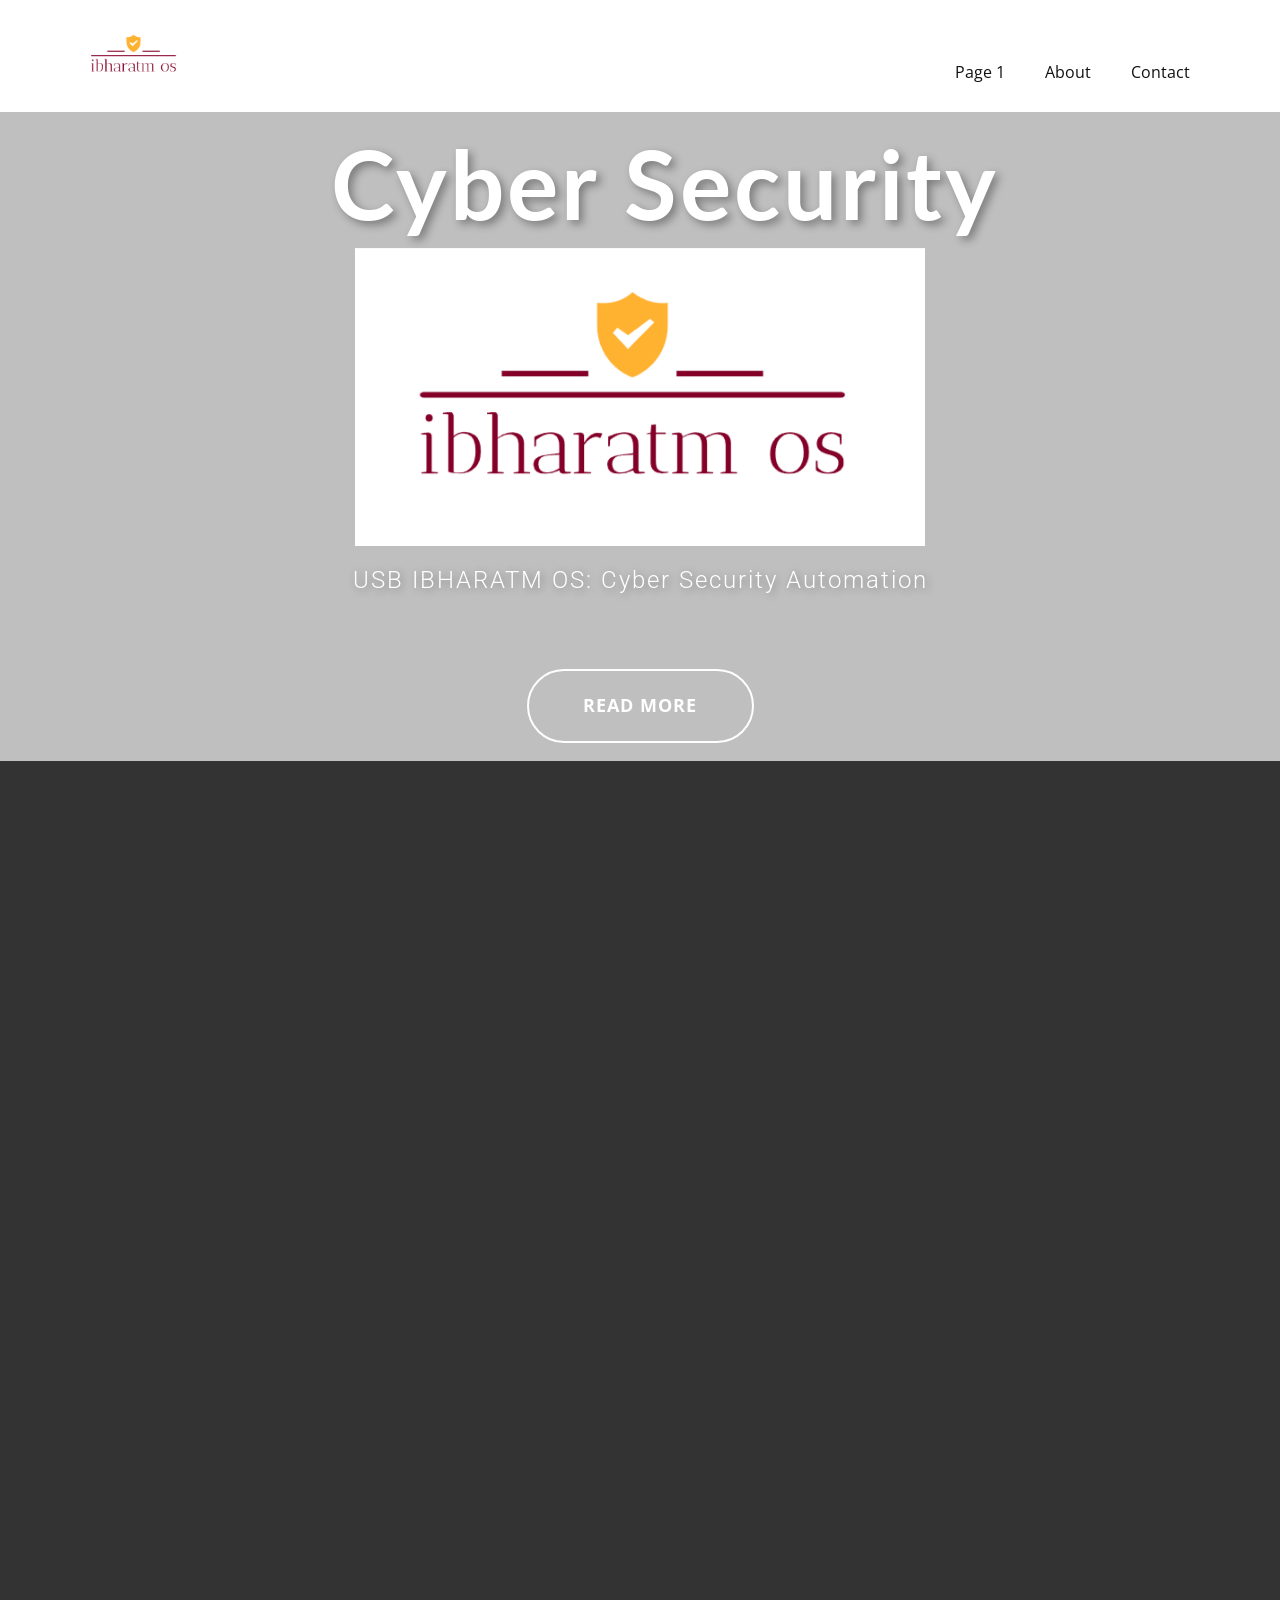
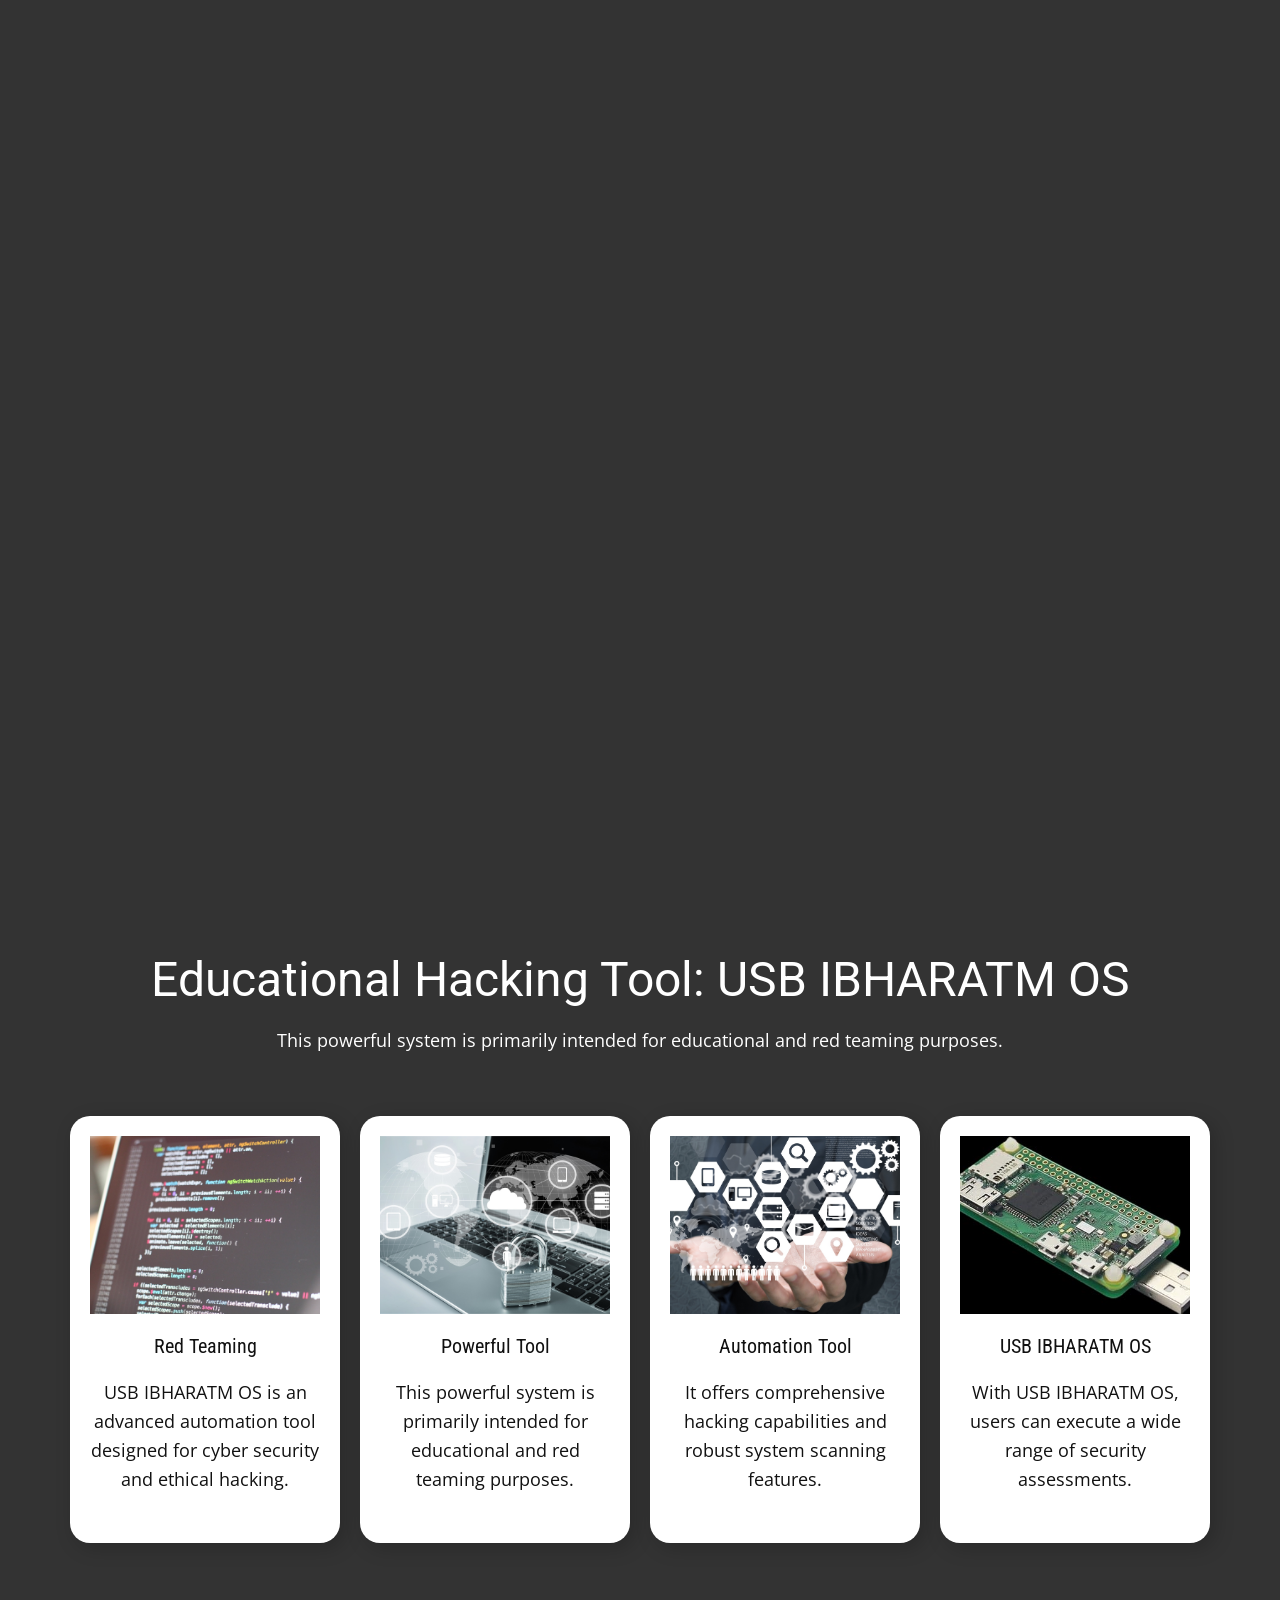
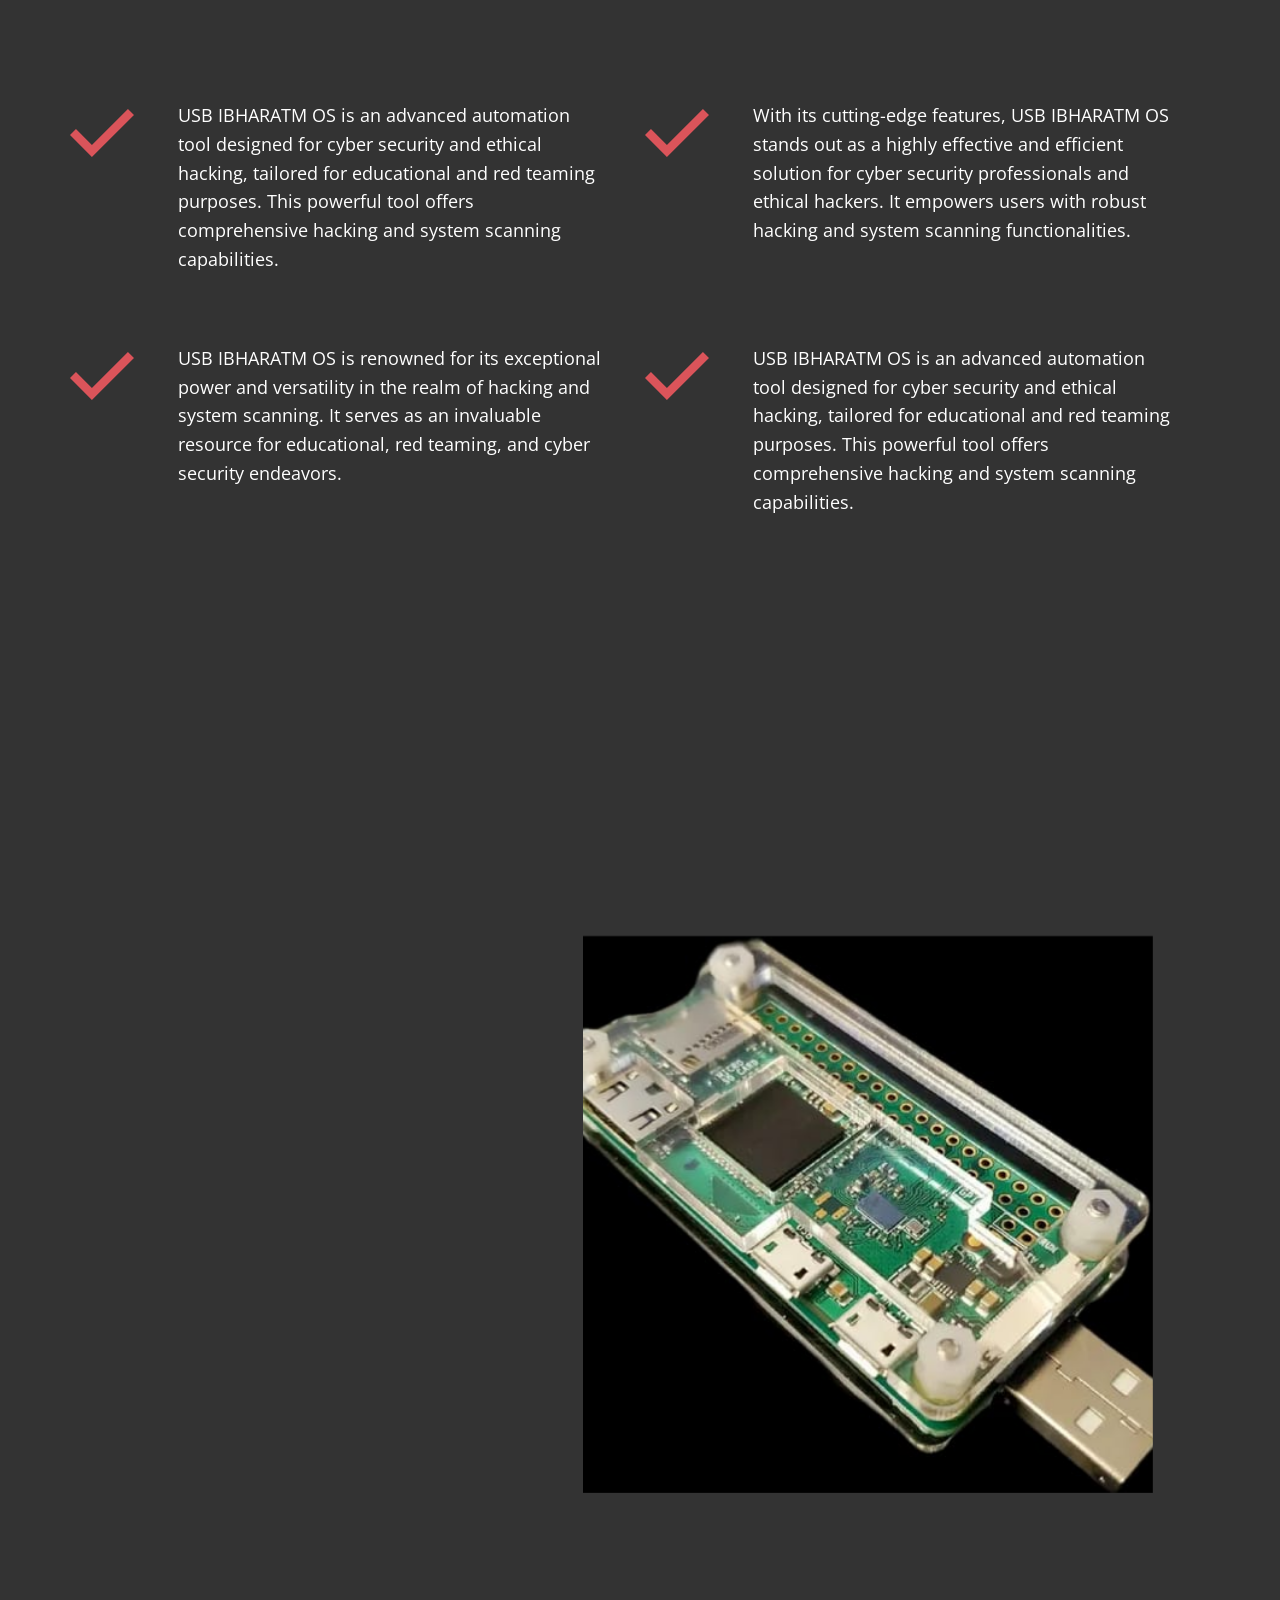
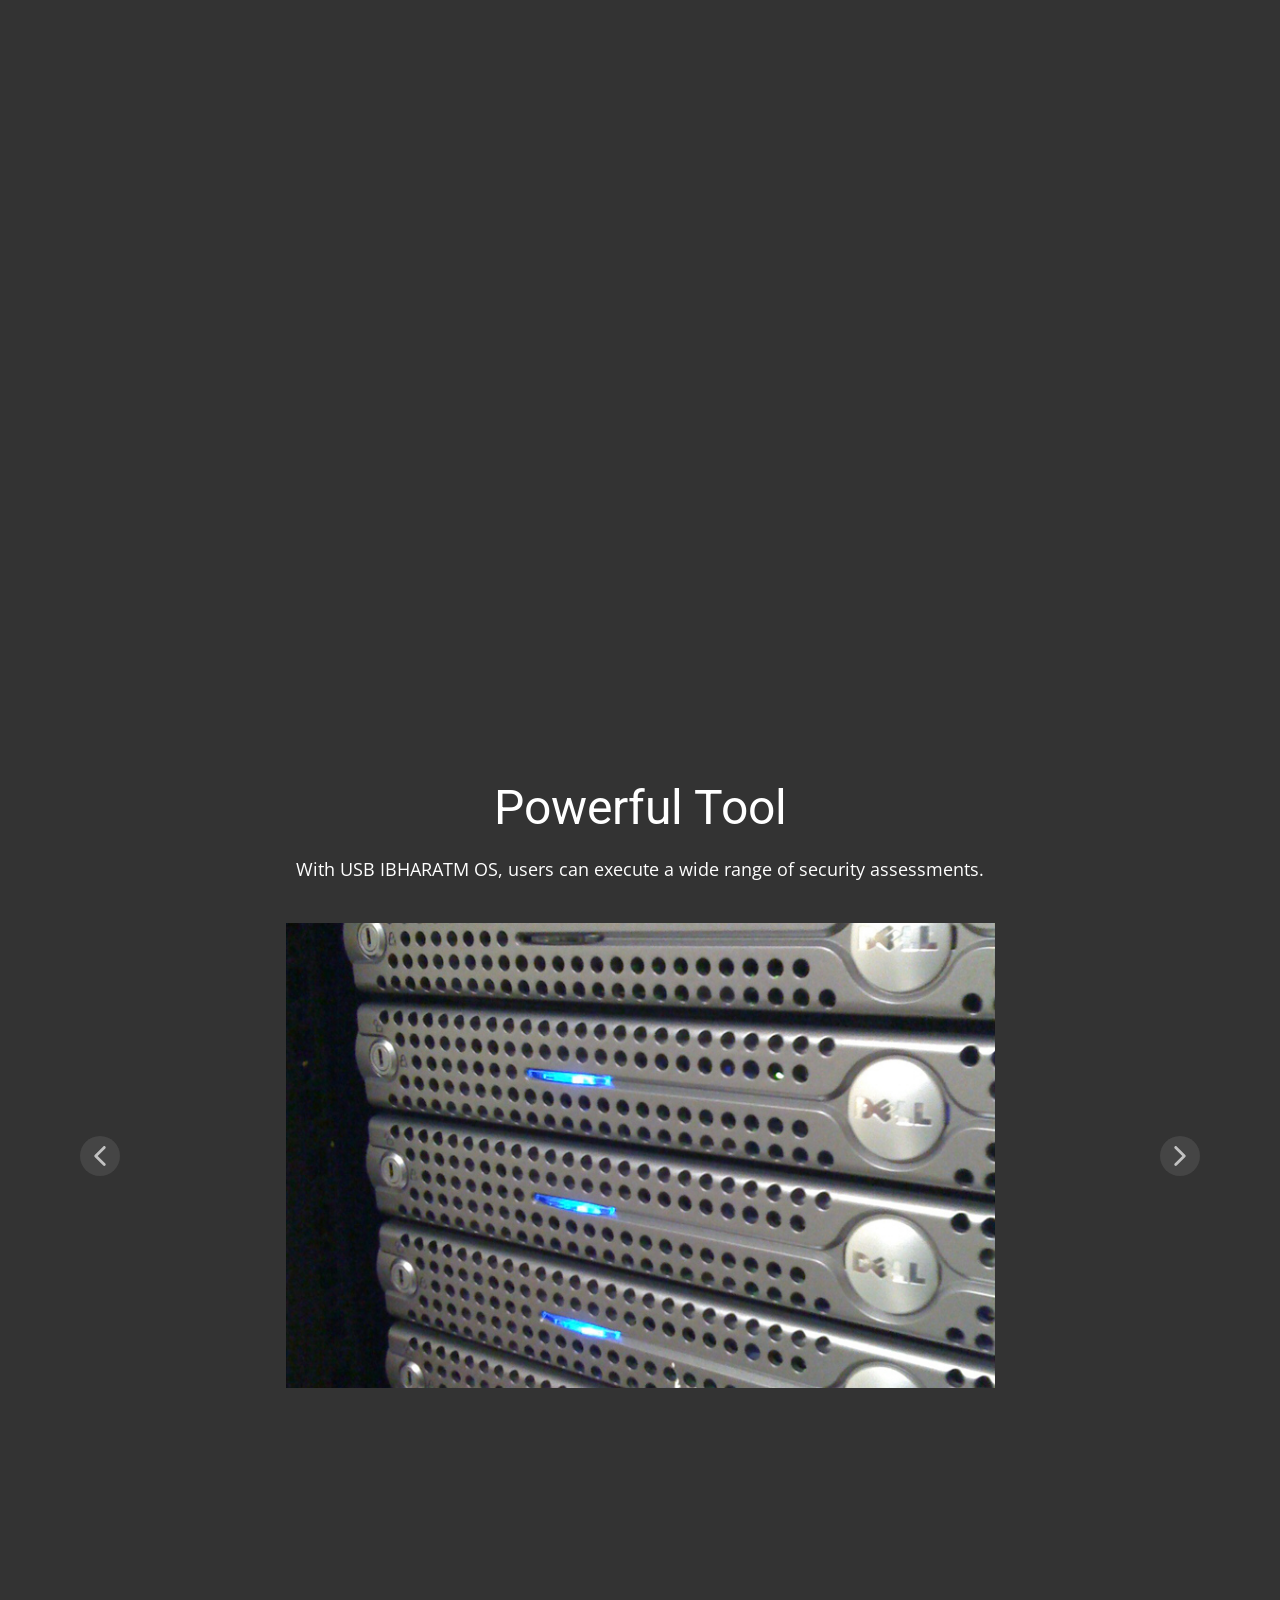
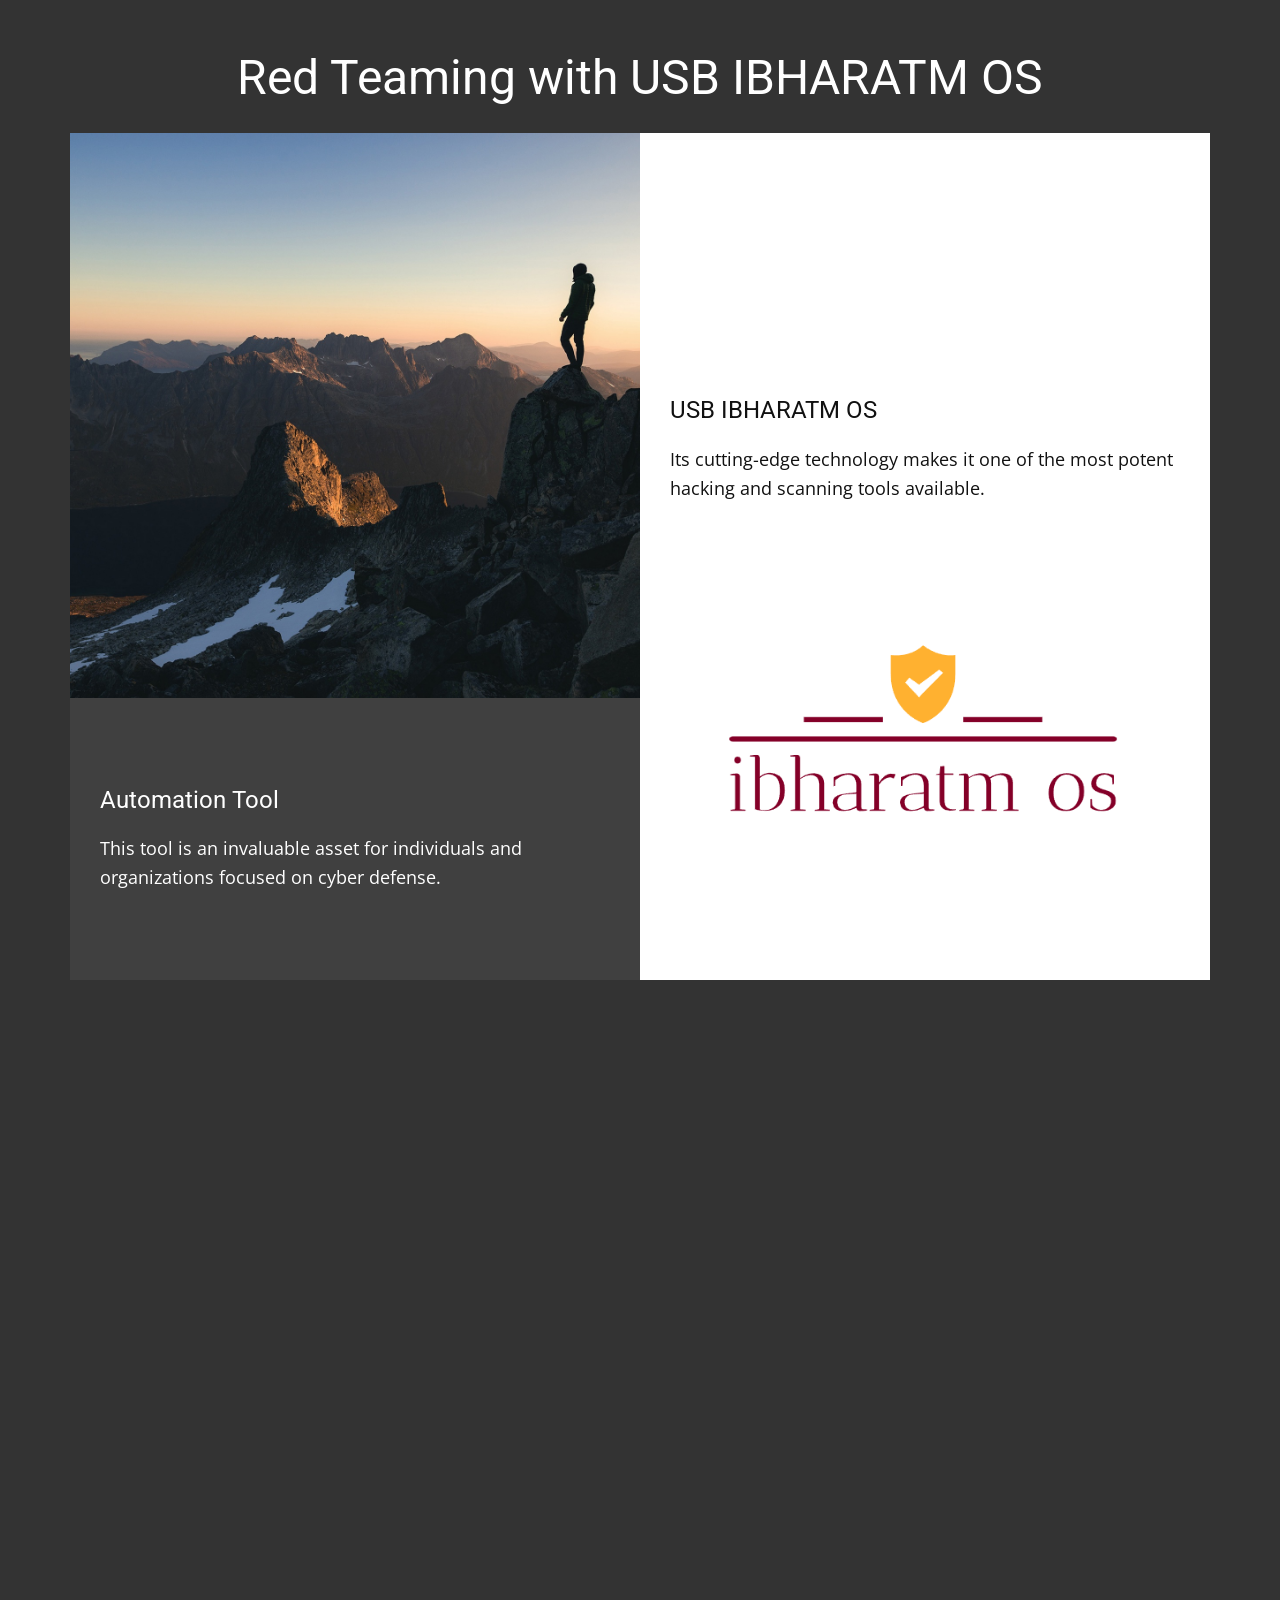
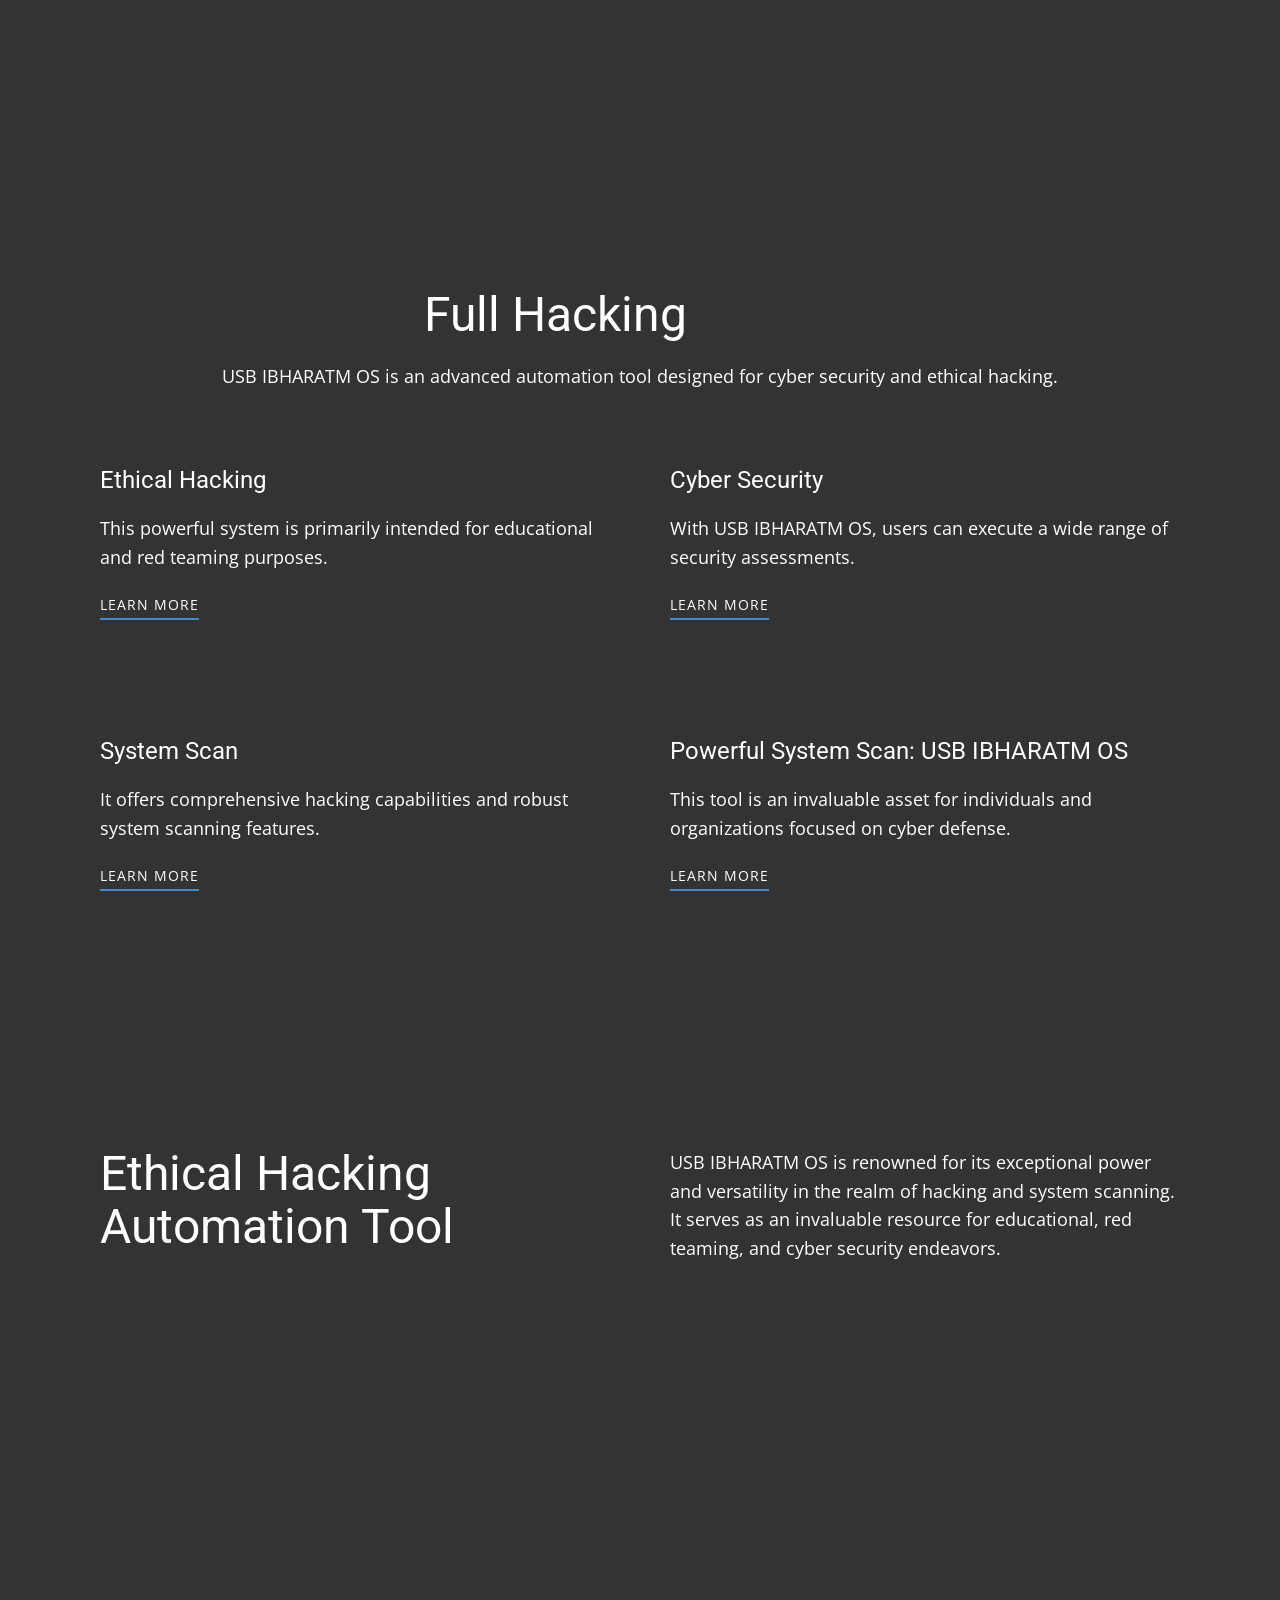
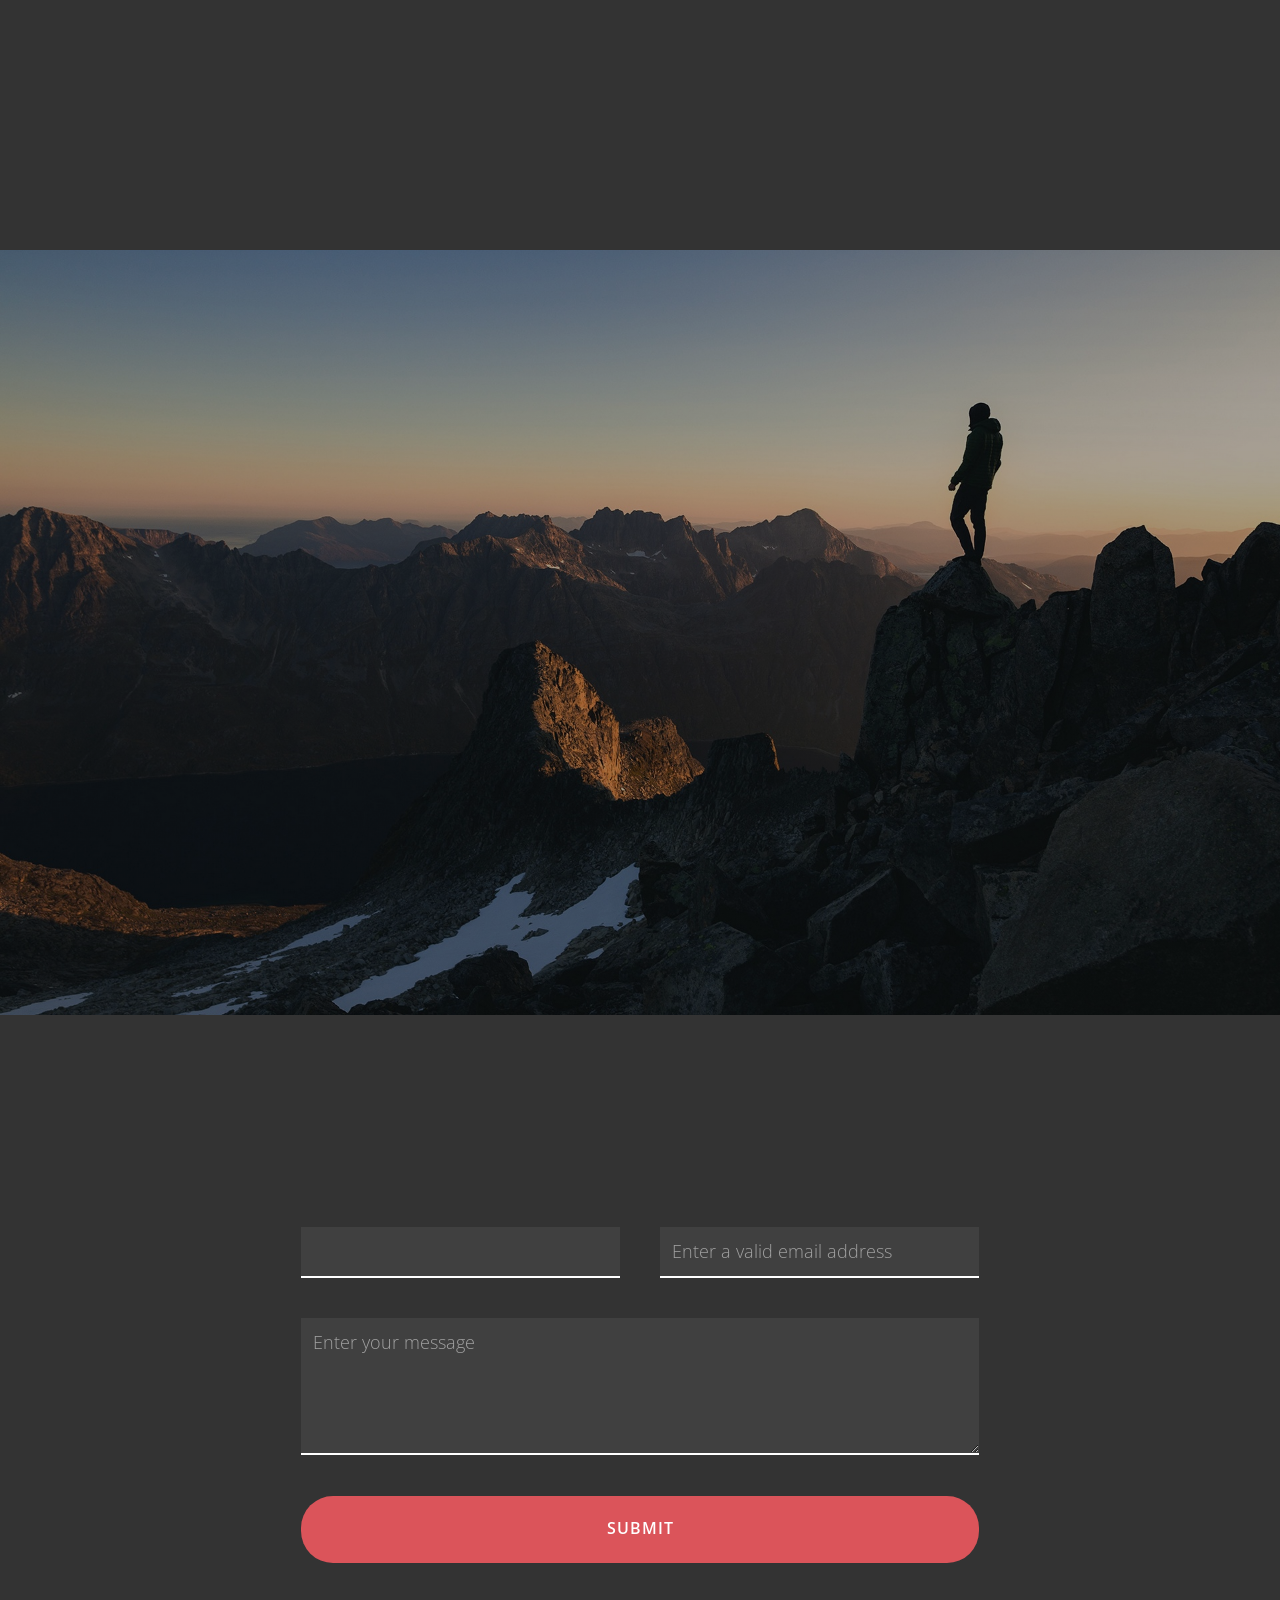
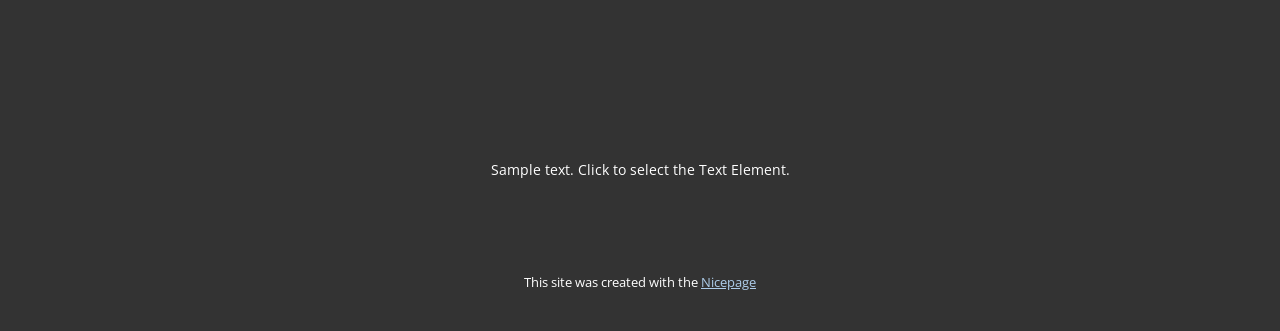
<file: index.html>
<!DOCTYPE html>
<html style="font-size: 16px;" lang="en"><head>
    <meta name="viewport" content="width=device-width, initial-scale=1.0">
    <meta charset="utf-8">
    <meta name="keywords" content="Cyber Security, Educational Tool, Educational Hacking Tool: USB IBHARATM OS, Powerful Tool, Red Teaming with USB IBHARATM OS, Hacking Tool, Full Hacking, Ethical Hacking Automation Tool, USB IBHARATM OS: Ultimate Cybersecurity, Educational Tool">
    <meta name="description" content="">
    <link rel="stylesheet" href="nicepage.css" media="screen">
<link rel="stylesheet" href="index.css" media="screen">
    <script class="u-script" type="text/javascript" src="jquery.js" defer=""></script>
    <script class="u-script" type="text/javascript" src="nicepage.js" defer=""></script>
    <meta name="generator" content="Nicepage 6.16.5, nicepage.com">
    <meta name="referrer" content="origin">
    <link id="u-theme-google-font" rel="stylesheet" href="https://fonts.googleapis.com/css?family=Roboto:100,100i,300,300i,400,400i,500,500i,700,700i,900,900i|Open+Sans:300,300i,400,400i,500,500i,600,600i,700,700i,800,800i">
    <link id="u-page-google-font" rel="stylesheet" href="https://fonts.googleapis.com/css?family=Lato:100,100i,300,300i,400,400i,700,700i,900,900i|Roboto:100,100i,300,300i,400,400i,500,500i,700,700i,900,900i|Roboto+Condensed:100,100i,200,200i,300,300i,400,400i,500,500i,600,600i,700,700i,800,800i,900,900i">
    
    
    
    
    
    
    
    
    
    
    
    
    
    
    
    
    <script type="application/ld+json">{
		"@context": "http://schema.org",
		"@type": "Organization",
		"name": "",
		"logo": "images/Screenshot2024-09-05064006.png"
}</script>
    <meta name="theme-color" content="#478ac9">
    <meta property="og:title" content="Page 1">
    <meta property="og:type" content="website">
  <meta data-intl-tel-input-cdn-path="intlTelInput/"></head>
  <body data-home-page="Page-1.html" data-home-page-title="Page 1" data-path-to-root="./" data-include-products="false" class="u-body u-xl-mode" data-lang="en"><header class="u-clearfix u-header u-header" id="sec-18d0"><div class="u-clearfix u-sheet u-sheet-1">
        <a href="#" class="u-image u-logo u-image-1" data-image-width="635" data-image-height="332">
          <img src="images/Screenshot2024-09-05064006.png" class="u-logo-image u-logo-image-1">
        </a>
        <nav class="u-menu u-menu-dropdown u-offcanvas u-menu-1">
          <div class="menu-collapse" style="font-size: 1rem; letter-spacing: 0px;">
            <a class="u-button-style u-custom-left-right-menu-spacing u-custom-padding-bottom u-custom-top-bottom-menu-spacing u-nav-link u-text-active-palette-1-base u-text-hover-palette-2-base" href="#">
              <svg class="u-svg-link" viewBox="0 0 24 24"><use xlink:href="#menu-hamburger"></use></svg>
              <svg class="u-svg-content" version="1.1" id="menu-hamburger" viewBox="0 0 16 16" x="0px" y="0px" xmlns:xlink="http://www.w3.org/1999/xlink" xmlns="http://www.w3.org/2000/svg"><g><rect y="1" width="16" height="2"></rect><rect y="7" width="16" height="2"></rect><rect y="13" width="16" height="2"></rect>
</g></svg>
            </a>
          </div>
          <div class="u-nav-container">
            <ul class="u-nav u-unstyled u-nav-1"><li class="u-nav-item"><a class="u-button-style u-nav-link u-text-active-palette-1-base u-text-hover-palette-2-base" href="./" style="padding: 10px 20px;">Page 1</a>
</li><li class="u-nav-item"><a class="u-button-style u-nav-link u-text-active-palette-1-base u-text-hover-palette-2-base" href="About.html" style="padding: 10px 20px;">About</a>
</li><li class="u-nav-item"><a class="u-button-style u-nav-link u-text-active-palette-1-base u-text-hover-palette-2-base" href="Contact.html" style="padding: 10px 20px;">Contact</a>
</li></ul>
          </div>
          <div class="u-nav-container-collapse">
            <div class="u-black u-container-style u-inner-container-layout u-opacity u-opacity-95 u-sidenav">
              <div class="u-inner-container-layout u-sidenav-overflow">
                <div class="u-menu-close"></div>
                <ul class="u-align-center u-nav u-popupmenu-items u-unstyled u-nav-2"><li class="u-nav-item"><a class="u-button-style u-nav-link" href="./">Page 1</a>
</li><li class="u-nav-item"><a class="u-button-style u-nav-link" href="About.html">About</a>
</li><li class="u-nav-item"><a class="u-button-style u-nav-link" href="Contact.html">Contact</a>
</li></ul>
              </div>
            </div>
            <div class="u-black u-menu-overlay u-opacity u-opacity-70"></div>
          </div>
        </nav>
      </div></header> 
    <section class="u-align-center u-clearfix u-image u-image-contain u-shading u-section-1" id="carousel_790c" data-image-width="150" data-image-height="104">
      <div class="u-clearfix u-sheet u-valign-middle u-sheet-1">
        <h1 class="u-align-center u-text u-text-default u-text-1" data-animation-name="customAnimationIn" data-animation-duration="1500" data-animation-delay="500">Cyber Security</h1>
        <img class="u-image u-image-contain u-image-default u-image-1" src="images/Screenshot2024-09-05064006.png" alt="" data-image-width="635" data-image-height="332">
        <h3 class="u-align-center u-text u-text-body-alt-color u-text-2" data-animation-name="customAnimationIn" data-animation-duration="1500" data-animation-delay="500">USB IBHARATM OS: Cyber Security Automation</h3>
        <a href="#" class="u-active-white u-align-center u-border-2 u-border-active-white u-border-hover-white u-border-white u-btn u-btn-round u-button-style u-hover-white u-none u-radius-50 u-btn-1" data-animation-name="customAnimationIn" data-animation-duration="1500" data-animation-delay="500">read more</a>
      </div>
    </section>
    <section class="u-align-center u-clearfix u-container-align-center u-grey-80 u-section-2" id="carousel_5369">
      <div class="u-clearfix u-sheet u-valign-middle u-sheet-1">
        <div class="custom-expanded u-layout-grid u-list u-list-1">
          <div class="u-repeater u-repeater-1">
            <div class="u-align-center u-border-5 u-border-grey-70 u-container-align-center u-container-style u-grey-80 u-list-item u-radius-32 u-repeater-item u-shape-round u-list-item-1" data-animation-name="customAnimationIn" data-animation-duration="1500" data-animation-delay="250">
              <div class="u-container-layout u-similar-container u-valign-top u-container-layout-1"><span class="u-align-center u-icon u-text-palette-2-base u-icon-1"><svg class="u-svg-link" preserveAspectRatio="xMidYMin slice" viewBox="0 0 512 512" style=""><use xlink:href="#svg-7a82"></use></svg><svg class="u-svg-content" viewBox="0 0 512 512" id="svg-7a82"><g><path d="m457 121h-106v-35c0-24.813-20.187-45-45-45h-100c-24.813 0-45 20.187-45 45v35h-106c-30.327 0-55 24.673-55 55v240c0 30.327 24.673 55 55 55h402c30.327 0 55-24.673 55-55v-240c0-30.327-24.673-55-55-55zm-266-35c0-8.271 6.729-15 15-15h100c8.271 0 15 6.729 15 15v35h-130zm-111 355h-25c-13.785 0-25-11.215-25-25v-240c0-13.785 11.215-25 25-25h25zm322 0h-292v-290h37.783c-3.129 7.621-4.699 15.551-4.653 23.752.104 18.544 8.698 33.732 15.126 42.52l-16.05 37.573c-1.854 4.342-1.557 9.304.804 13.393l55 95.263c2.778 4.812 7.82 7.503 13.004 7.503 2.544 0 5.124-.648 7.486-2.013l69.282-40c3.445-1.989 5.959-5.266 6.989-9.108 1.029-3.842.49-7.937-1.499-11.382l-55-95.263c-2.36-4.089-6.509-6.827-11.196-7.393l-43.872-5.285c-3.813-4.973-10.012-14.771-10.075-25.976-.046-8.146 3.068-15.903 9.464-23.583h219.407zm-229.26-181.268 12.276-28.737 31.026 3.737 43.75 75.777-43.302 25zm309.26 156.268c0 13.785-11.215 25-25 25h-25v-290h25c13.785 0 25 11.215 25 25z"></path><path d="m326 271c24.813 0 45-20.187 45-45s-20.187-45-45-45-45 20.187-45 45 20.187 45 45 45zm0-60c8.271 0 15 6.729 15 15s-6.729 15-15 15-15-6.729-15-15 6.729-15 15-15z"></path>
</g></svg></span>
                <h4 class="u-align-center u-text u-text-1">Ethical Hacking</h4>
                <p class="u-align-center u-text u-text-2">USB IBHARATM OS is an</p>
              </div>
            </div>
            <div class="u-align-center u-border-5 u-border-grey-70 u-container-align-center u-container-style u-grey-80 u-list-item u-radius-32 u-repeater-item u-shape-round u-video-cover u-list-item-2" data-animation-name="customAnimationIn" data-animation-duration="1500" data-animation-delay="250">
              <div class="u-container-layout u-similar-container u-valign-top u-container-layout-2"><span class="u-align-center u-icon u-text-palette-2-base u-icon-2"><svg class="u-svg-link" preserveAspectRatio="xMidYMin slice" viewBox="0 0 512.963 512.963" style=""><use xlink:href="#svg-6ec3"></use></svg><svg class="u-svg-content" viewBox="0 0 512.963 512.963" id="svg-6ec3"><g><path d="m488.535 148.643c13.314-20.213 22.806-40.646 22.806-57.853-.001-50.061-40.739-90.79-90.813-90.79-23.041 0-44.101 8.628-60.13 22.817-32.77-14.59-67.702-22.004-103.917-22.004-68.381 0-132.668 26.637-181.021 75.005-48.351 48.366-74.979 112.67-74.979 181.07s26.628 132.705 74.979 181.071c48.352 48.367 112.64 75.004 181.021 75.004s132.669-26.637 181.021-75.004c48.351-48.366 74.979-112.672 74.979-181.071 0-37.894-8.062-74.275-23.946-108.245zm-68.007-118.643c33.532 0 60.812 27.271 60.812 60.79 0 17.762-22.311 52.803-58.227 91.45-.869.935-1.885 1.13-2.585 1.13-.701 0-1.718-.195-2.586-1.13-35.915-38.647-58.226-73.689-58.226-91.45 0-33.519 27.281-60.79 60.812-60.79zm-323.851 67.027c42.686-42.699 99.439-66.215 159.805-66.215 3.354 0 6.693.092 10.021.235v15.635c0 13.342-9.495 24.923-22.577 27.539l-20.696 4.14c-27.056 5.411-46.694 29.364-46.694 56.957v27.942c0 7.152-2.691 13.967-7.578 19.189l-27.935 29.853c-12.355 13.204-17.801 31.017-14.942 48.87 1.648 10.294-2.287 20.252-10.527 26.638-8.239 6.387-18.864 7.714-28.421 3.55l-40.55-17.664c-5.065-2.206-10.341-3.645-15.753-4.34-.223-4.137-.347-8.293-.347-12.468-.002-60.388 23.507-117.16 66.194-159.861zm-61.864 204.266 40.338 17.572c7.61 3.314 15.544 4.946 23.401 4.946 12.551 0 24.899-4.166 35.379-12.288 17.041-13.208 25.179-33.803 21.771-55.093-1.362-8.505 1.339-17.339 7.225-23.629l27.935-29.853c10.107-10.801 15.673-24.896 15.673-39.688v-27.942c0-13.341 9.495-24.923 22.577-27.539l20.696-4.14c27.056-5.411 46.694-29.364 46.694-56.957v-12.341c15.198 2.709 30.041 6.966 44.43 12.781-7.145 12.964-11.216 27.849-11.216 43.668 0 33.541 36.027 79.35 66.25 111.872 6.325 6.806 15.277 10.708 24.562 10.708 9.284 0 18.236-3.902 24.561-10.708 7.435-8 15.22-16.807 22.734-26.035 9.722 25.517 14.658 52.42 14.658 80.26 0 8.344-.465 16.616-1.352 24.795-11.451-6.412-24.879-8.603-37.932-5.985l-25.693 5.154c-7.718 1.549-15.848-.631-21.756-5.828-11.886-10.454-27.715-15.329-43.421-13.371-15.708 1.956-29.856 10.563-38.815 23.614l-27.68 40.323c-3.154 4.595-7.811 8.069-13.113 9.785l-17.873 5.782c-24.93 8.065-40.907 32.819-37.99 58.858l2.524 22.538c.283 2.522.186 5.066-.288 7.561l-9.128 48.067c-42.621-8.875-81.787-29.923-113.288-61.432-32.025-32.035-53.256-71.993-61.863-115.455zm381.473 115.456c-42.686 42.698-99.439 66.214-159.805 66.214-5.625 0-11.219-.205-16.772-.61l8.857-46.641c1.033-5.442 1.245-10.993.628-16.498l-2.524-22.538c-1.337-11.934 5.986-23.278 17.411-26.976l17.873-5.782c11.569-3.743 21.73-11.325 28.612-21.35l27.68-40.323c4.167-6.069 10.484-9.913 17.79-10.823 7.305-.908 14.373 1.266 19.9 6.128 12.891 11.338 30.635 16.092 47.469 12.716l25.694-5.154c7.239-1.453 14.735.313 20.566 4.844.168.131.34.258.514.382l5.07 3.604c-9.978 38.552-30.071 73.905-58.963 102.807z"></path><path d="m420.528 106.686c7.846 0 15.363-6.899 15-15-.364-8.127-6.591-15-15-15-7.846 0-15.363 6.899-15 15 .364 8.127 6.591 15 15 15z"></path>
</g></svg></span>
                <h4 class="u-align-center u-text u-text-3">System Scan</h4>
                <p class="u-align-center u-text u-text-4">automation tool for cyber</p>
              </div>
            </div>
            <div class="u-align-center u-border-5 u-border-grey-70 u-container-align-center u-container-style u-grey-80 u-list-item u-radius-32 u-repeater-item u-shape-round u-video-cover u-list-item-3" data-animation-name="customAnimationIn" data-animation-duration="1500" data-animation-delay="250">
              <div class="u-container-layout u-similar-container u-valign-top u-container-layout-3"><span class="u-align-center u-icon u-text-palette-2-base u-icon-3"><svg class="u-svg-link" preserveAspectRatio="xMidYMin slice" viewBox="0 0 510 510" style=""><use xlink:href="#svg-a4cd"></use></svg><svg class="u-svg-content" viewBox="0 0 510 510" id="svg-a4cd"><g><path d="m375 0h30v30h-30z"></path><path d="m450 120h30v30h-30z"></path><path d="m285 60h30v30h-30z"></path><path d="m180 15h30v30h-30z"></path><path d="m90 195c28.704 0 55.933-13.89 72.837-37.156l14.746-20.295-24.857-3.385c-46.641-6.352-81.449-48.575-77.398-96.821l2.095-24.923-22.973 9.888c-33.077 14.237-54.45 46.696-54.45 82.692 0 49.626 40.374 90 90 90zm-43.537-131.3c6.685 42.453 35.401 77.388 74.207 92.826-9.178 5.463-19.766 8.474-30.67 8.474-33.084 0-60-26.916-60-60 0-15.685 6.087-30.362 16.463-41.3z"></path><path d="m487.565 480-213.913-289.412 23.41-31.672-24.125-17.832-17.937 24.268-17.938-24.268-24.125 17.832 23.41 31.672-213.912 289.412h-22.435v30h510v-30zm-232.565-264.176 195.261 264.176h-82.026l-113.235-177.94-113.234 177.94h-82.027zm-15 264.176h-62.675l62.675-98.489zm30-98.489 62.675 98.489h-62.675z"></path>
</g></svg></span>
                <h4 class="u-align-center u-text u-text-5">Cyber Security</h4>
                <p class="u-align-center u-text u-text-6">security and ethical hacking</p>
              </div>
            </div>
            <div class="u-align-center u-border-5 u-border-grey-70 u-container-align-center u-container-style u-grey-80 u-list-item u-radius-32 u-repeater-item u-shape-round u-video-cover u-list-item-4" data-animation-name="customAnimationIn" data-animation-duration="1500" data-animation-delay="250">
              <div class="u-container-layout u-similar-container u-valign-top u-container-layout-4"><span class="u-align-center u-file-icon u-icon u-text-palette-2-base u-icon-4" data-animation-name="" data-animation-duration="0" data-animation-delay="0" data-animation-direction=""><img src="images/3253068-a644ad5c.png" alt=""></span>
                <h4 class="u-align-center u-text u-text-7">Educational Tool</h4>
                <p class="u-align-center u-text u-text-8">it is educational /red</p>
              </div>
            </div>
          </div>
        </div>
      </div>
    </section>
    <section class="u-align-center-lg u-align-center-md u-align-center-xl u-align-left-sm u-align-left-xs u-clearfix u-container-align-center u-grey-80 u-section-3" id="carousel_23ba">
      <div class="u-clearfix u-sheet u-valign-middle u-sheet-1">
        <div class="u-align-center u-container-align-center u-container-align-center-lg u-container-align-center-xl u-container-style u-expanded-width-md u-expanded-width-sm u-expanded-width-xs u-group u-shape-rectangle u-group-1">
          <div class="u-container-layout u-valign-middle-xs u-container-layout-1">
            <img class="u-border-16 u-border-grey-60 u-image u-image-circle u-image-1" src="images/e279db0d4a2fdbdee2d64a6230c92d83dba6972aa3019d16278cfe9876627dd228f0b9a103c22e330875a4282b67d6bc37afaf5b9a5b6a2e6b608e_1280.jpg" alt="" data-image-width="1280" data-image-height="747" data-animation-name="customAnimationIn" data-animation-duration="1500" data-animation-delay="250">
            <div class="u-shape u-shape-svg u-text-palette-2-base u-shape-1" data-animation-name="customAnimationIn" data-animation-duration="1500" data-animation-delay="250">
              <svg class="u-svg-link" preserveAspectRatio="none" viewBox="0 0 160 50" style=""><use xlink:href="#svg-b56e"></use></svg>
              <svg class="u-svg-content" viewBox="0 0 160 50" x="0px" y="0px" id="svg-b56e" style="enable-background:new 0 0 160 50;"><path d="M133,26.7c-13.9,9.7-25.8,9.7-39.8,0c-9.1-6.3-16.8-6.3-25.9,0c-13.8,9.6-25.1,9.6-38.9,0c-9.2-6.4-15.4-6.4-24.6,0L0,22
	c11.2-7.8,20.6-8.1,32.2,0c11,7.6,19,8.5,31.3,0c11.6-8.1,22.4-7.7,33.5,0c11.4,8,20.3,8.3,32.2,0c11.6-8.1,19.2-8.1,30.8,0
	l-3.8,4.7C146.9,20.2,142.3,20.2,133,26.7z M133,10.8c-13.9,9.7-25.8,9.7-39.8,0c-9.1-6.3-16.8-6.3-25.9,0
	c-13.8,9.6-25.1,9.6-38.9,0c-9.2-6.4-15.4-6.4-24.6,0L0,6.1c11.2-7.8,20.6-8.1,32.2,0c11,7.6,19,8.5,31.3,0C75.1-2,85.9-1.6,97,6.1
	c11.4,8,20.3,8.3,32.2,0C140.8-2,148.4-2,160,6.1l-3.8,4.7C146.9,4.3,142.3,4.3,133,10.8z M32.2,38c11,7.6,19,8.5,31.3,0
	c11.6-8.1,22.4-7.7,33.5,0c11.4,8,20.3,8.3,32.2,0c11.6-8.1,19.2-8.1,30.8,0l-3.8,4.7c-9.3-6.5-13.9-6.5-23.3,0
	c-13.9,9.7-25.8,9.7-39.8,0c-9.1-6.3-16.8-6.3-25.9,0c-13.8,9.6-25.1,9.6-38.9,0c-9.2-6.4-15.4-6.4-24.6,0L0,38
	C11.2,30.2,20.6,29.9,32.2,38z"></path></svg>
            </div>
            <div class="u-shape u-shape-svg u-text-palette-2-base u-shape-2" data-animation-name="customAnimationIn" data-animation-duration="1500" data-animation-delay="500">
              <svg class="u-svg-link" preserveAspectRatio="none" viewBox="0 0 160 160" style=""><use xlink:href="#svg-232d"></use></svg>
              <svg xmlns="http://www.w3.org/2000/svg" xmlns:xlink="http://www.w3.org/1999/xlink" version="1.1" xml:space="preserve" class="u-svg-content" viewBox="0 0 160 160" x="0px" y="0px" id="svg-232d" style="enable-background:new 0 0 160 160;"><path d="M80,30c27.6,0,50,22.4,50,50s-22.4,50-50,50s-50-22.4-50-50S52.4,30,80,30 M80,0C35.8,0,0,35.8,0,80s35.8,80,80,80
	s80-35.8,80-80S124.2,0,80,0L80,0z"></path></svg>
            </div>
          </div>
        </div>
        <div class="custom-expanded u-align-center u-container-align-center u-container-style u-group u-shape-rectangle u-group-2" data-animation-name="customAnimationIn" data-animation-duration="1500" data-animation-delay="500">
          <div class="u-container-layout u-container-layout-2">
            <h2 class="u-align-center u-text u-text-1">Educational Tool</h2>
            <p class="u-align-center u-text u-text-2">With its cutting-edge features, USB IBHARATM OS stands out as a highly effective and efficient solution for cyber security professionals and ethical hackers. It empowers users with robust hacking and system scanning functionalities.</p>
            <a href="#" class="u-active-white u-align-center u-border-2 u-border-active-white u-border-hover-white u-border-white u-btn u-btn-round u-button-style u-hover-white u-none u-radius-50 u-btn-1" data-animation-name="customAnimationIn" data-animation-duration="1500" data-animation-delay="500">read more</a>
          </div>
        </div>
      </div>
    </section>
    <section class="u-align-center u-clearfix u-container-align-center u-grey-80 u-section-4" id="carousel_fe1c">
      
      
      
      
      
      
      
      
      
      
      
      
      
      
      
      
      
      
      
      
      
      
      
      
      
      
      
      <div class="u-clearfix u-sheet u-valign-middle u-sheet-1">
        <h2 class="u-align-center u-text u-text-default u-text-1">Educational Hacking Tool: USB IBHARATM OS</h2>
        <p class="u-align-center u-text u-text-2">This powerful system is primarily intended for educational and red teaming purposes.</p>
        <div class="u-expanded-width u-list u-list-1">
          <div class="u-repeater u-repeater-1">
            <div class="u-align-center u-container-align-center u-container-style u-list-item u-radius-20 u-repeater-item u-shape-round u-white u-list-item-1">
              <div class="u-container-layout u-similar-container u-container-layout-1">
                <img class="u-expanded-width u-image u-image-default u-image-1" src="images/a71407532e5c985448d294ad0183db73d1fd12472b0742cc986d7555dc66bb0792ea314f01ccfd3988e6b0b01bffbcfa823c67be7eac4278452727_1280.jpg" alt="" data-image-width="1280" data-image-height="853">
                <h4 class="u-custom-font u-font-roboto-condensed u-hover-feature u-text u-text-3">Red Teaming</h4>
                <p class="u-hover-feature u-text u-text-4">USB IBHARATM OS is an advanced automation tool designed for cyber security and ethical hacking.</p>
              </div>
            </div>
            <div class="u-align-center u-container-align-center u-container-style u-list-item u-radius-20 u-repeater-item u-shape-round u-video-cover u-white u-list-item-2">
              <div class="u-container-layout u-similar-container u-container-layout-2">
                <img class="u-expanded-width u-image u-image-default u-image-2" src="images/O883MzDdiMjGN5E3vEVBzpU=.jpeg" alt="" data-image-width="5000" data-image-height="3333">
                <h4 class="u-custom-font u-font-roboto-condensed u-hover-feature u-text u-text-5">Powerful Tool</h4>
                <p class="u-hover-feature u-text u-text-6">This powerful system is primarily intended for educational and red teaming purposes.</p>
              </div>
            </div>
            <div class="u-align-center u-container-align-center u-container-style u-list-item u-radius-20 u-repeater-item u-shape-round u-video-cover u-white u-list-item-3">
              <div class="u-container-layout u-similar-container u-container-layout-3">
                <img class="u-expanded-width u-image u-image-default u-image-3" src="images/Y2WErTKAlxZlQYw5zTp4zwZBXhweZrqCuohlTppEXmRQPFP+2trB+7Q==.jpeg" alt="" data-image-width="4641" data-image-height="2907">
                <h4 class="u-custom-font u-font-roboto-condensed u-hover-feature u-text u-text-7">Automation Tool</h4>
                <p class="u-hover-feature u-text u-text-8">It offers comprehensive hacking capabilities and robust system scanning features.</p>
              </div>
            </div>
            <div class="u-align-center u-container-align-center u-container-style u-list-item u-radius-20 u-repeater-item u-shape-round u-video-cover u-white u-list-item-4">
              <div class="u-container-layout u-similar-container u-container-layout-4">
                <img class="u-expanded-width u-image u-image-default u-image-4" src="images/WhatsAppImage2024-09-05at06.20.30.jpeg" alt="" data-image-width="427" data-image-height="287">
                <h4 class="u-custom-font u-font-roboto-condensed u-hover-feature u-text u-text-9">USB IBHARATM OS</h4>
                <p class="u-hover-feature u-text u-text-10">With USB IBHARATM OS, users can execute a wide range of security assessments.</p>
              </div>
            </div>
          </div>
        </div>
      </div>
    </section>
    <section class="u-clearfix u-container-align-center u-grey-80 u-section-5" id="sec-52d5">
      <div class="u-clearfix u-sheet u-valign-middle u-sheet-1">
        <div class="u-expanded-width u-list u-list-1">
          <div class="u-repeater u-repeater-1">
            <div class="u-container-style u-list-item u-repeater-item">
              <div class="u-container-layout u-similar-container u-container-layout-1"><span class="u-icon u-icon-circle u-text-palette-2-base u-icon-1"><svg class="u-svg-link" preserveAspectRatio="xMidYMin slice" viewBox="0 0 515.556 515.556" style=""><use xlink:href="#svg-3232"></use></svg><svg class="u-svg-content" viewBox="0 0 515.556 515.556" id="svg-3232"><path d="m0 274.226 176.549 176.886 339.007-338.672-48.67-47.997-290.337 290-128.553-128.552z"></path></svg>
            
            
          </span>
                <p class="u-text u-text-1">USB IBHARATM OS is an advanced automation tool designed for cyber security and ethical hacking, tailored for educational and red teaming purposes. This powerful tool offers comprehensive hacking and system scanning capabilities.</p>
              </div>
            </div>
            <div class="u-container-style u-list-item u-repeater-item">
              <div class="u-container-layout u-similar-container u-container-layout-2"><span class="u-icon u-icon-circle u-text-palette-2-base u-icon-2"><svg class="u-svg-link" preserveAspectRatio="xMidYMin slice" viewBox="0 0 515.556 515.556" style=""><use xlink:href="#svg-64ae"></use></svg><svg class="u-svg-content" viewBox="0 0 515.556 515.556" id="svg-64ae"><path d="m0 274.226 176.549 176.886 339.007-338.672-48.67-47.997-290.337 290-128.553-128.552z"></path></svg>
            
            
          </span>
                <p class="u-text u-text-2">With its cutting-edge features, USB IBHARATM OS stands out as a highly effective and efficient solution for cyber security professionals and ethical hackers. It empowers users with robust hacking and system scanning functionalities.</p>
              </div>
            </div>
            <div class="u-container-style u-list-item u-repeater-item">
              <div class="u-container-layout u-similar-container u-container-layout-3"><span class="u-icon u-icon-circle u-text-palette-2-base u-icon-3"><svg class="u-svg-link" preserveAspectRatio="xMidYMin slice" viewBox="0 0 515.556 515.556" style=""><use xlink:href="#svg-97a6"></use></svg><svg class="u-svg-content" viewBox="0 0 515.556 515.556" id="svg-97a6"><path d="m0 274.226 176.549 176.886 339.007-338.672-48.67-47.997-290.337 290-128.553-128.552z"></path></svg>
            
            
          </span>
                <p class="u-text u-text-3">USB IBHARATM OS is renowned for its exceptional power and versatility in the realm of hacking and system scanning. It serves as an invaluable resource for educational, red teaming, and cyber security endeavors.</p>
              </div>
            </div>
            <div class="u-container-style u-list-item u-repeater-item">
              <div class="u-container-layout u-similar-container u-container-layout-4"><span class="u-icon u-icon-circle u-text-palette-2-base u-icon-4"><svg class="u-svg-link" preserveAspectRatio="xMidYMin slice" viewBox="0 0 515.556 515.556" style=""><use xlink:href="#svg-97a6"></use></svg><svg class="u-svg-content" viewBox="0 0 515.556 515.556" id="svg-97a6"><path d="m0 274.226 176.549 176.886 339.007-338.672-48.67-47.997-290.337 290-128.553-128.552z"></path></svg>
            
            
          </span>
                <p class="u-text u-text-4">USB IBHARATM OS is an advanced automation tool designed for cyber security and ethical hacking, tailored for educational and red teaming purposes. This powerful tool offers comprehensive hacking and system scanning capabilities.</p>
              </div>
            </div>
          </div>
        </div>
      </div>
    </section>
    <section class="u-clearfix u-container-align-center u-grey-80 u-section-6" id="carousel_d0e6">
      <div class="u-clearfix u-sheet u-valign-middle u-sheet-1">
        <div class="data-layout-selected u-clearfix u-expanded-width u-layout-wrap u-layout-wrap-1">
          <div class="u-layout">
            <div class="u-layout-row">
              <div class="u-align-left u-container-align-left u-container-style u-layout-cell u-size-24-lg u-size-24-xl u-size-60-md u-size-60-sm u-size-60-xs u-layout-cell-1" data-animation-name="customAnimationIn" data-animation-duration="1500" data-animation-delay="500">
                <div class="u-container-layout u-valign-middle u-container-layout-1">
                  <h3 class="u-align-left u-text u-text-1">Red Teaming</h3>
                  <p class="u-align-left u-text u-text-2">It offers comprehensive hacking capabilities and robust system scanning features.</p>
                  <a href="#" class="u-active-white u-align-center u-border-2 u-border-active-white u-border-hover-white u-border-white u-btn u-btn-round u-button-style u-hover-white u-none u-radius-50 u-btn-1" data-animation-name="customAnimationIn" data-animation-duration="1500" data-animation-delay="500">read more</a>
                </div>
              </div>
              <div class="u-container-style u-layout-cell u-size-36-lg u-size-36-xl u-size-60-md u-size-60-sm u-size-60-xs u-layout-cell-2">
                <div class="u-container-layout u-valign-middle-lg u-valign-middle-md u-valign-middle-xs u-container-layout-2">
                  <div class="u-shape u-shape-svg u-text-palette-2-base u-shape-1" data-animation-name="customAnimationIn" data-animation-duration="1500" data-animation-delay="500">
                    <svg class="u-svg-link" preserveAspectRatio="none" viewBox="0 0 160 160" style=""><use xlink:href="#svg-9d3d"></use></svg>
                    <svg xmlns="http://www.w3.org/2000/svg" xmlns:xlink="http://www.w3.org/1999/xlink" version="1.1" xml:space="preserve" class="u-svg-content" viewBox="0 0 160 160" x="0px" y="0px" id="svg-9d3d" style="enable-background:new 0 0 160 160;"><path d="M80,30c27.6,0,50,22.4,50,50s-22.4,50-50,50s-50-22.4-50-50S52.4,30,80,30 M80,0C35.8,0,0,35.8,0,80s35.8,80,80,80
	s80-35.8,80-80S124.2,0,80,0L80,0z"></path></svg>
                  </div>
                  <img class="u-image u-image-default u-image-1" src="images/WhatsAppImage2024-09-05at06.20.01.jpeg" alt="" data-image-width="527" data-image-height="462">
                  <div class="u-shape u-shape-svg u-text-palette-2-base u-shape-2" data-animation-name="customAnimationIn" data-animation-duration="1500" data-animation-delay="250">
                    <svg class="u-svg-link" preserveAspectRatio="none" viewBox="0 0 160 50" style=""><use xlink:href="#svg-c9fe"></use></svg>
                    <svg class="u-svg-content" viewBox="0 0 160 50" x="0px" y="0px" id="svg-c9fe" style="enable-background:new 0 0 160 50;"><path d="M133,26.7c-13.9,9.7-25.8,9.7-39.8,0c-9.1-6.3-16.8-6.3-25.9,0c-13.8,9.6-25.1,9.6-38.9,0c-9.2-6.4-15.4-6.4-24.6,0L0,22
	c11.2-7.8,20.6-8.1,32.2,0c11,7.6,19,8.5,31.3,0c11.6-8.1,22.4-7.7,33.5,0c11.4,8,20.3,8.3,32.2,0c11.6-8.1,19.2-8.1,30.8,0
	l-3.8,4.7C146.9,20.2,142.3,20.2,133,26.7z M133,10.8c-13.9,9.7-25.8,9.7-39.8,0c-9.1-6.3-16.8-6.3-25.9,0
	c-13.8,9.6-25.1,9.6-38.9,0c-9.2-6.4-15.4-6.4-24.6,0L0,6.1c11.2-7.8,20.6-8.1,32.2,0c11,7.6,19,8.5,31.3,0C75.1-2,85.9-1.6,97,6.1
	c11.4,8,20.3,8.3,32.2,0C140.8-2,148.4-2,160,6.1l-3.8,4.7C146.9,4.3,142.3,4.3,133,10.8z M32.2,38c11,7.6,19,8.5,31.3,0
	c11.6-8.1,22.4-7.7,33.5,0c11.4,8,20.3,8.3,32.2,0c11.6-8.1,19.2-8.1,30.8,0l-3.8,4.7c-9.3-6.5-13.9-6.5-23.3,0
	c-13.9,9.7-25.8,9.7-39.8,0c-9.1-6.3-16.8-6.3-25.9,0c-13.8,9.6-25.1,9.6-38.9,0c-9.2-6.4-15.4-6.4-24.6,0L0,38
	C11.2,30.2,20.6,29.9,32.2,38z"></path></svg>
                  </div>
                </div>
              </div>
            </div>
          </div>
        </div>
      </div>
    </section>
    <section class="u-clearfix u-container-align-center u-grey-80 u-section-7" id="carousel_4485">
      <div class="u-clearfix u-sheet u-valign-middle u-sheet-1">
        <div class="u-expanded-width u-layout-grid u-list u-list-1">
          <div class="u-repeater u-repeater-1">
            <div class="u-container-align-left u-container-style u-list-item u-repeater-item u-shape-rectangle u-list-item-1" data-animation-name="customAnimationIn" data-animation-duration="1500" data-animation-delay="0">
              <div class="u-container-layout u-similar-container u-valign-top u-container-layout-1"><span class="u-align-left u-icon u-text-palette-2-base u-icon-1"><svg class="u-svg-link" preserveAspectRatio="xMidYMin slice" viewBox="0 0 95.333 95.332" style=""><use xlink:href="#svg-b666"></use></svg><svg class="u-svg-content" viewBox="0 0 95.333 95.332" x="0px" y="0px" id="svg-b666" style="enable-background:new 0 0 95.333 95.332;"><g><g><path d="M30.512,43.939c-2.348-0.676-4.696-1.019-6.98-1.019c-3.527,0-6.47,0.806-8.752,1.793    c2.2-8.054,7.485-21.951,18.013-23.516c0.975-0.145,1.774-0.85,2.04-1.799l2.301-8.23c0.194-0.696,0.079-1.441-0.318-2.045    s-1.035-1.007-1.75-1.105c-0.777-0.106-1.569-0.16-2.354-0.16c-12.637,0-25.152,13.19-30.433,32.076    c-3.1,11.08-4.009,27.738,3.627,38.223c4.273,5.867,10.507,9,18.529,9.313c0.033,0.001,0.065,0.002,0.098,0.002    c9.898,0,18.675-6.666,21.345-16.209c1.595-5.705,0.874-11.688-2.032-16.851C40.971,49.307,36.236,45.586,30.512,43.939z"></path><path d="M92.471,54.413c-2.875-5.106-7.61-8.827-13.334-10.474c-2.348-0.676-4.696-1.019-6.979-1.019    c-3.527,0-6.471,0.806-8.753,1.793c2.2-8.054,7.485-21.951,18.014-23.516c0.975-0.145,1.773-0.85,2.04-1.799l2.301-8.23    c0.194-0.696,0.079-1.441-0.318-2.045c-0.396-0.604-1.034-1.007-1.75-1.105c-0.776-0.106-1.568-0.16-2.354-0.16    c-12.637,0-25.152,13.19-30.434,32.076c-3.099,11.08-4.008,27.738,3.629,38.225c4.272,5.866,10.507,9,18.528,9.312    c0.033,0.001,0.065,0.002,0.099,0.002c9.897,0,18.675-6.666,21.345-16.209C96.098,65.559,95.376,59.575,92.471,54.413z"></path>
</g>
</g></svg></span>
                <p class="u-align-left u-text u-text-1">This tool is an invaluable asset for individuals and organizations focused on cyber defense.</p>
                <h4 class="u-align-left u-text u-text-default u-text-2">Hacking Tool</h4>
              </div>
            </div>
            <div class="u-container-align-left u-container-style u-list-item u-repeater-item u-shape-rectangle u-list-item-2" data-animation-direction="Up" data-animation-name="customAnimationIn" data-animation-duration="1500">
              <div class="u-container-layout u-similar-container u-valign-top u-container-layout-2"><span class="u-align-left u-icon u-text-palette-2-base u-icon-2"><svg class="u-svg-link" preserveAspectRatio="xMidYMin slice" viewBox="0 0 95.333 95.332" style=""><use xlink:href="#svg-db30"></use></svg><svg class="u-svg-content" viewBox="0 0 95.333 95.332" x="0px" y="0px" id="svg-db30" style="enable-background:new 0 0 95.333 95.332;"><g><g><path d="M30.512,43.939c-2.348-0.676-4.696-1.019-6.98-1.019c-3.527,0-6.47,0.806-8.752,1.793    c2.2-8.054,7.485-21.951,18.013-23.516c0.975-0.145,1.774-0.85,2.04-1.799l2.301-8.23c0.194-0.696,0.079-1.441-0.318-2.045    s-1.035-1.007-1.75-1.105c-0.777-0.106-1.569-0.16-2.354-0.16c-12.637,0-25.152,13.19-30.433,32.076    c-3.1,11.08-4.009,27.738,3.627,38.223c4.273,5.867,10.507,9,18.529,9.313c0.033,0.001,0.065,0.002,0.098,0.002    c9.898,0,18.675-6.666,21.345-16.209c1.595-5.705,0.874-11.688-2.032-16.851C40.971,49.307,36.236,45.586,30.512,43.939z"></path><path d="M92.471,54.413c-2.875-5.106-7.61-8.827-13.334-10.474c-2.348-0.676-4.696-1.019-6.979-1.019    c-3.527,0-6.471,0.806-8.753,1.793c2.2-8.054,7.485-21.951,18.014-23.516c0.975-0.145,1.773-0.85,2.04-1.799l2.301-8.23    c0.194-0.696,0.079-1.441-0.318-2.045c-0.396-0.604-1.034-1.007-1.75-1.105c-0.776-0.106-1.568-0.16-2.354-0.16    c-12.637,0-25.152,13.19-30.434,32.076c-3.099,11.08-4.008,27.738,3.629,38.225c4.272,5.866,10.507,9,18.528,9.312    c0.033,0.001,0.065,0.002,0.099,0.002c9.897,0,18.675-6.666,21.345-16.209C96.098,65.559,95.376,59.575,92.471,54.413z"></path>
</g>
</g></svg></span>
                <p class="u-align-left u-text u-text-3">Its cutting-edge technology makes it one of the most potent hacking and scanning tools available.</p>
                <h4 class="u-align-left u-text u-text-default u-text-4">Full Hacking</h4>
              </div>
            </div>
            <div class="u-container-align-left u-container-style u-list-item u-repeater-item u-shape-rectangle u-list-item-3" data-animation-direction="Up" data-animation-name="customAnimationIn" data-animation-duration="1500" data-animation-delay="500">
              <div class="u-container-layout u-similar-container u-valign-top u-container-layout-3"><span class="u-align-left u-icon u-text-palette-2-base u-icon-3"><svg class="u-svg-link" preserveAspectRatio="xMidYMin slice" viewBox="0 0 95.333 95.332" style=""><use xlink:href="#svg-42a5"></use></svg><svg class="u-svg-content" viewBox="0 0 95.333 95.332" x="0px" y="0px" id="svg-42a5" style="enable-background:new 0 0 95.333 95.332;"><g><g><path d="M30.512,43.939c-2.348-0.676-4.696-1.019-6.98-1.019c-3.527,0-6.47,0.806-8.752,1.793    c2.2-8.054,7.485-21.951,18.013-23.516c0.975-0.145,1.774-0.85,2.04-1.799l2.301-8.23c0.194-0.696,0.079-1.441-0.318-2.045    s-1.035-1.007-1.75-1.105c-0.777-0.106-1.569-0.16-2.354-0.16c-12.637,0-25.152,13.19-30.433,32.076    c-3.1,11.08-4.009,27.738,3.627,38.223c4.273,5.867,10.507,9,18.529,9.313c0.033,0.001,0.065,0.002,0.098,0.002    c9.898,0,18.675-6.666,21.345-16.209c1.595-5.705,0.874-11.688-2.032-16.851C40.971,49.307,36.236,45.586,30.512,43.939z"></path><path d="M92.471,54.413c-2.875-5.106-7.61-8.827-13.334-10.474c-2.348-0.676-4.696-1.019-6.979-1.019    c-3.527,0-6.471,0.806-8.753,1.793c2.2-8.054,7.485-21.951,18.014-23.516c0.975-0.145,1.773-0.85,2.04-1.799l2.301-8.23    c0.194-0.696,0.079-1.441-0.318-2.045c-0.396-0.604-1.034-1.007-1.75-1.105c-0.776-0.106-1.568-0.16-2.354-0.16    c-12.637,0-25.152,13.19-30.434,32.076c-3.099,11.08-4.008,27.738,3.629,38.225c4.272,5.866,10.507,9,18.528,9.312    c0.033,0.001,0.065,0.002,0.099,0.002c9.897,0,18.675-6.666,21.345-16.209C96.098,65.559,95.376,59.575,92.471,54.413z"></path>
</g>
</g></svg></span>
                <p class="u-align-left u-text u-text-5">USB IBHARATM OS is an advanced automation tool designed for cyber security and ethical hacking.</p>
                <h4 class="u-align-left u-text u-text-default u-text-6">Ethical Hacking</h4>
              </div>
            </div>
            <div class="u-container-align-left u-container-style u-list-item u-repeater-item u-shape-rectangle u-list-item-4" data-animation-direction="Up" data-animation-name="customAnimationIn" data-animation-duration="1500" data-animation-delay="500">
              <div class="u-container-layout u-similar-container u-valign-top u-container-layout-4"><span class="u-align-left u-icon u-text-palette-2-base u-icon-4"><svg class="u-svg-link" preserveAspectRatio="xMidYMin slice" viewBox="0 0 95.333 95.332" style=""><use xlink:href="#svg-ac06"></use></svg><svg class="u-svg-content" viewBox="0 0 95.333 95.332" x="0px" y="0px" id="svg-ac06" style="enable-background:new 0 0 95.333 95.332;"><g><g><path d="M30.512,43.939c-2.348-0.676-4.696-1.019-6.98-1.019c-3.527,0-6.47,0.806-8.752,1.793    c2.2-8.054,7.485-21.951,18.013-23.516c0.975-0.145,1.774-0.85,2.04-1.799l2.301-8.23c0.194-0.696,0.079-1.441-0.318-2.045    s-1.035-1.007-1.75-1.105c-0.777-0.106-1.569-0.16-2.354-0.16c-12.637,0-25.152,13.19-30.433,32.076    c-3.1,11.08-4.009,27.738,3.627,38.223c4.273,5.867,10.507,9,18.529,9.313c0.033,0.001,0.065,0.002,0.098,0.002    c9.898,0,18.675-6.666,21.345-16.209c1.595-5.705,0.874-11.688-2.032-16.851C40.971,49.307,36.236,45.586,30.512,43.939z"></path><path d="M92.471,54.413c-2.875-5.106-7.61-8.827-13.334-10.474c-2.348-0.676-4.696-1.019-6.979-1.019    c-3.527,0-6.471,0.806-8.753,1.793c2.2-8.054,7.485-21.951,18.014-23.516c0.975-0.145,1.773-0.85,2.04-1.799l2.301-8.23    c0.194-0.696,0.079-1.441-0.318-2.045c-0.396-0.604-1.034-1.007-1.75-1.105c-0.776-0.106-1.568-0.16-2.354-0.16    c-12.637,0-25.152,13.19-30.434,32.076c-3.099,11.08-4.008,27.738,3.629,38.225c4.272,5.866,10.507,9,18.528,9.312    c0.033,0.001,0.065,0.002,0.099,0.002c9.897,0,18.675-6.666,21.345-16.209C96.098,65.559,95.376,59.575,92.471,54.413z"></path>
</g>
</g></svg></span>
                <p class="u-align-left u-text u-text-7">This powerful system is primarily intended for educational and red teaming purposes.</p>
                <h4 class="u-align-left u-text u-text-default u-text-8">System Scan</h4>
              </div>
            </div>
            <div class="u-container-align-left u-container-style u-list-item u-repeater-item u-shape-rectangle u-list-item-5" data-animation-direction="Up" data-animation-name="customAnimationIn" data-animation-duration="1500" data-animation-delay="750">
              <div class="u-container-layout u-similar-container u-valign-top u-container-layout-5"><span class="u-align-left u-icon u-text-palette-2-base u-icon-5"><svg class="u-svg-link" preserveAspectRatio="xMidYMin slice" viewBox="0 0 95.333 95.332" style=""><use xlink:href="#svg-9c4d"></use></svg><svg class="u-svg-content" viewBox="0 0 95.333 95.332" x="0px" y="0px" id="svg-9c4d" style="enable-background:new 0 0 95.333 95.332;"><g><g><path d="M30.512,43.939c-2.348-0.676-4.696-1.019-6.98-1.019c-3.527,0-6.47,0.806-8.752,1.793    c2.2-8.054,7.485-21.951,18.013-23.516c0.975-0.145,1.774-0.85,2.04-1.799l2.301-8.23c0.194-0.696,0.079-1.441-0.318-2.045    s-1.035-1.007-1.75-1.105c-0.777-0.106-1.569-0.16-2.354-0.16c-12.637,0-25.152,13.19-30.433,32.076    c-3.1,11.08-4.009,27.738,3.627,38.223c4.273,5.867,10.507,9,18.529,9.313c0.033,0.001,0.065,0.002,0.098,0.002    c9.898,0,18.675-6.666,21.345-16.209c1.595-5.705,0.874-11.688-2.032-16.851C40.971,49.307,36.236,45.586,30.512,43.939z"></path><path d="M92.471,54.413c-2.875-5.106-7.61-8.827-13.334-10.474c-2.348-0.676-4.696-1.019-6.979-1.019    c-3.527,0-6.471,0.806-8.753,1.793c2.2-8.054,7.485-21.951,18.014-23.516c0.975-0.145,1.773-0.85,2.04-1.799l2.301-8.23    c0.194-0.696,0.079-1.441-0.318-2.045c-0.396-0.604-1.034-1.007-1.75-1.105c-0.776-0.106-1.568-0.16-2.354-0.16    c-12.637,0-25.152,13.19-30.434,32.076c-3.099,11.08-4.008,27.738,3.629,38.225c4.272,5.866,10.507,9,18.528,9.312    c0.033,0.001,0.065,0.002,0.099,0.002c9.897,0,18.675-6.666,21.345-16.209C96.098,65.559,95.376,59.575,92.471,54.413z"></path>
</g>
</g></svg></span>
                <p class="u-align-left u-text u-text-9">It offers comprehensive hacking capabilities and robust system scanning features.</p>
                <h4 class="u-align-left u-text u-text-default u-text-10">Cyber Security</h4>
              </div>
            </div>
            <div class="u-container-align-left u-container-style u-list-item u-repeater-item u-shape-rectangle u-list-item-6" data-animation-direction="Up" data-animation-name="customAnimationIn" data-animation-duration="1500" data-animation-delay="750">
              <div class="u-container-layout u-similar-container u-valign-top u-container-layout-6"><span class="u-align-left u-icon u-text-palette-2-base u-icon-6"><svg class="u-svg-link" preserveAspectRatio="xMidYMin slice" viewBox="0 0 95.333 95.332" style=""><use xlink:href="#svg-ea8a"></use></svg><svg class="u-svg-content" viewBox="0 0 95.333 95.332" x="0px" y="0px" id="svg-ea8a" style="enable-background:new 0 0 95.333 95.332;"><g><g><path d="M30.512,43.939c-2.348-0.676-4.696-1.019-6.98-1.019c-3.527,0-6.47,0.806-8.752,1.793    c2.2-8.054,7.485-21.951,18.013-23.516c0.975-0.145,1.774-0.85,2.04-1.799l2.301-8.23c0.194-0.696,0.079-1.441-0.318-2.045    s-1.035-1.007-1.75-1.105c-0.777-0.106-1.569-0.16-2.354-0.16c-12.637,0-25.152,13.19-30.433,32.076    c-3.1,11.08-4.009,27.738,3.627,38.223c4.273,5.867,10.507,9,18.529,9.313c0.033,0.001,0.065,0.002,0.098,0.002    c9.898,0,18.675-6.666,21.345-16.209c1.595-5.705,0.874-11.688-2.032-16.851C40.971,49.307,36.236,45.586,30.512,43.939z"></path><path d="M92.471,54.413c-2.875-5.106-7.61-8.827-13.334-10.474c-2.348-0.676-4.696-1.019-6.979-1.019    c-3.527,0-6.471,0.806-8.753,1.793c2.2-8.054,7.485-21.951,18.014-23.516c0.975-0.145,1.773-0.85,2.04-1.799l2.301-8.23    c0.194-0.696,0.079-1.441-0.318-2.045c-0.396-0.604-1.034-1.007-1.75-1.105c-0.776-0.106-1.568-0.16-2.354-0.16    c-12.637,0-25.152,13.19-30.434,32.076c-3.099,11.08-4.008,27.738,3.629,38.225c4.272,5.866,10.507,9,18.528,9.312    c0.033,0.001,0.065,0.002,0.099,0.002c9.897,0,18.675-6.666,21.345-16.209C96.098,65.559,95.376,59.575,92.471,54.413z"></path>
</g>
</g></svg></span>
                <p class="u-align-left u-text u-text-11">With USB IBHARATM OS, users can execute a wide range of security assessments.</p>
                <h4 class="u-align-left u-text u-text-default u-text-12">Educational Tool</h4>
              </div>
            </div>
          </div>
        </div>
      </div>
    </section>
    <section class="u-align-center u-clearfix u-container-align-center u-grey-80 u-section-8" id="carousel_4f25">
      <div class="u-clearfix u-sheet u-valign-middle u-sheet-1">
        <h2 class="u-align-center u-text u-text-default u-text-1">Powerful Tool</h2>
        <p class="u-align-center u-text u-text-2">With USB IBHARATM OS, users can execute a wide range of security assessments.</p>
        <div class="u-expanded-width u-gallery u-layout-horizontal u-lightbox u-show-text-on-hover u-gallery-1">
          <div class="u-gallery-inner u-gallery-inner-1"><div class="u-effect-fade u-effect-hover-zoom u-gallery-item u-gallery-item-1"><div class="u-back-slide" data-image-width="1200" data-image-height="1600"><img class="u-back-image u-back-image-1" src="images/FKmGbKPvw7wxsdyTKdDkwM9dcNNFLpVMRr8vizvZsYpnyrnRNHhQWfM9PnoJ19m6yarJlSk5QOR85gpvoHfcOmfQ==.jpeg" alt="">
</div><div class="u-over-slide u-shading u-over-slide-1"></div>
</div></div>
          <a class="u-absolute-vcenter u-gallery-nav u-gallery-nav-prev u-grey-70 u-icon-circle u-opacity u-opacity-70 u-spacing-10 u-text-white u-gallery-nav-1" href="#" role="button">
            <span aria-hidden="true">
              <svg viewBox="0 0 451.847 451.847"><path d="M97.141,225.92c0-8.095,3.091-16.192,9.259-22.366L300.689,9.27c12.359-12.359,32.397-12.359,44.751,0
c12.354,12.354,12.354,32.388,0,44.748L173.525,225.92l171.903,171.909c12.354,12.354,12.354,32.391,0,44.744
c-12.354,12.365-32.386,12.365-44.745,0l-194.29-194.281C100.226,242.115,97.141,234.018,97.141,225.92z"></path></svg>
            </span>
            <span class="sr-only">
              <svg viewBox="0 0 451.847 451.847"><path d="M97.141,225.92c0-8.095,3.091-16.192,9.259-22.366L300.689,9.27c12.359-12.359,32.397-12.359,44.751,0
c12.354,12.354,12.354,32.388,0,44.748L173.525,225.92l171.903,171.909c12.354,12.354,12.354,32.391,0,44.744
c-12.354,12.365-32.386,12.365-44.745,0l-194.29-194.281C100.226,242.115,97.141,234.018,97.141,225.92z"></path></svg>
            </span>
          </a>
          <a class="u-absolute-vcenter u-gallery-nav u-gallery-nav-next u-grey-70 u-icon-circle u-opacity u-opacity-70 u-spacing-10 u-text-white u-gallery-nav-2" href="#" role="button">
            <span aria-hidden="true">
              <svg viewBox="0 0 451.846 451.847"><path d="M345.441,248.292L151.154,442.573c-12.359,12.365-32.397,12.365-44.75,0c-12.354-12.354-12.354-32.391,0-44.744
L278.318,225.92L106.409,54.017c-12.354-12.359-12.354-32.394,0-44.748c12.354-12.359,32.391-12.359,44.75,0l194.287,194.284
c6.177,6.18,9.262,14.271,9.262,22.366C354.708,234.018,351.617,242.115,345.441,248.292z"></path></svg>
            </span>
            <span class="sr-only">
              <svg viewBox="0 0 451.846 451.847"><path d="M345.441,248.292L151.154,442.573c-12.359,12.365-32.397,12.365-44.75,0c-12.354-12.354-12.354-32.391,0-44.744
L278.318,225.92L106.409,54.017c-12.354-12.359-12.354-32.394,0-44.748c12.354-12.359,32.391-12.359,44.75,0l194.287,194.284
c6.177,6.18,9.262,14.271,9.262,22.366C354.708,234.018,351.617,242.115,345.441,248.292z"></path></svg>
            </span>
          </a>
        </div>
        <a href="#" class="u-active-white u-align-center u-border-2 u-border-active-white u-border-hover-white u-border-white u-btn u-btn-round u-button-style u-hover-white u-none u-radius-50 u-btn-1" data-animation-name="customAnimationIn" data-animation-duration="1500" data-animation-delay="500">read more</a>
      </div>
    </section>
    <section class="u-clearfix u-container-align-center u-grey-80 u-section-9" id="carousel_78f6">
      <div class="u-clearfix u-sheet u-sheet-1">
        <h2 class="u-align-center u-text u-text-default u-text-1">Red Teaming with USB IBHARATM OS</h2>
        <div class="data-layout-selected u-clearfix u-expanded-width u-gutter-0 u-layout-wrap u-layout-wrap-1">
          <div class="u-layout">
            <div class="u-layout-row">
              <div class="u-size-30 u-size-60-md">
                <div class="u-layout-col">
                  <div class="u-size-40">
                    <div class="u-layout-row">
                      <div class="u-container-style u-image u-layout-cell u-left-cell u-size-60 u-image-1" src="" data-image-width="1980" data-image-height="1320">
                        <div class="u-container-layout u-valign-middle u-container-layout-1"></div>
                      </div>
                    </div>
                  </div>
                  <div class="u-size-20">
                    <div class="u-layout-row">
                      <div class="u-align-left u-container-align-left u-container-style u-grey-75 u-layout-cell u-size-60 u-layout-cell-2">
                        <div class="u-container-layout u-valign-middle u-container-layout-2">
                          <h4 class="u-align-left u-text u-text-2">Automation Tool</h4>
                          <p class="u-align-left u-text u-text-3">This tool is an invaluable asset for individuals and organizations focused on cyber defense.</p>
                        </div>
                      </div>
                    </div>
                  </div>
                </div>
              </div>
              <div class="u-size-30 u-size-60-md">
                <div class="u-layout-col">
                  <div class="u-size-60">
                    <div class="u-layout-row">
                      <div class="u-align-left u-container-align-left u-container-style u-layout-cell u-size-60 u-white u-layout-cell-3">
                        <div class="u-container-layout u-container-layout-3">
                          <h4 class="u-align-left u-text u-text-4">USB IBHARATM OS</h4>
                          <p class="u-align-left u-text u-text-5">Its cutting-edge technology makes it one of the most potent hacking and scanning tools available.</p>
                          <img class="u-image u-image-contain u-image-default u-image-2" src="images/Screenshot2024-09-05064006.png" alt="" data-image-width="635" data-image-height="332">
                        </div>
                      </div>
                    </div>
                  </div>
                </div>
              </div>
            </div>
          </div>
        </div>
      </div>
    </section>
    <section class="u-align-left u-clearfix u-container-align-center u-container-align-left u-grey-80 u-section-10" id="carousel_86f4">
      <div class="u-clearfix u-sheet u-valign-middle u-sheet-1">
        <h2 class="u-align-center u-text u-text-body-alt-color u-text-default u-text-1" data-animation-name="customAnimationIn" data-animation-duration="1500">Hacking Tool</h2>
        <div class="u-expanded-width u-list u-list-1">
          <div class="u-repeater u-repeater-1">
            <div class="u-align-left u-container-align-left u-container-style u-list-item u-radius u-repeater-item u-shape-round u-white u-list-item-1" data-animation-direction="Up" data-animation-name="customAnimationIn" data-animation-duration="1500" data-animation-delay="500">
              <div class="u-container-layout u-similar-container u-container-layout-1">
                <div alt="" class="u-image u-image-circle u-image-1" data-image-width="1300" data-image-height="867"></div>
                <h4 class="u-text u-text-2">Red Teaming</h4>
                <p class="u-text u-text-grey-50 u-text-3">This tool is an invaluable asset for individuals and organizations focused on cyber defense.</p>
                <a href="#" class="u-active-none u-align-center u-border-1 u-border-active-grey-60 u-border-black u-border-hover-grey-60 u-border-no-left u-border-no-right u-border-no-top u-btn u-button-style u-hover-none u-none u-text-body-color u-btn-1">more</a>
              </div>
            </div>
            <div class="u-align-left u-container-align-left u-container-style u-list-item u-radius u-repeater-item u-shape-round u-white u-list-item-2" data-animation-name="customAnimationIn" data-animation-duration="1500" data-animation-delay="500">
              <div class="u-container-layout u-similar-container u-container-layout-2">
                <div alt="" class="u-image u-image-circle u-image-2" data-image-width="864" data-image-height="1080"></div>
                <h4 class="u-text u-text-4">Powerful Tool</h4>
                <p class="u-text u-text-grey-50 u-text-5">Its cutting-edge technology makes it one of the most potent hacking and scanning tools available.</p>
                <a href="#" class="u-active-none u-align-center u-border-1 u-border-active-grey-60 u-border-black u-border-hover-grey-60 u-border-no-left u-border-no-right u-border-no-top u-btn u-button-style u-hover-none u-none u-text-body-color u-btn-2">more</a>
              </div>
            </div>
            <div class="u-align-left u-container-align-left u-container-style u-list-item u-radius u-repeater-item u-shape-round u-white u-list-item-3" data-animation-direction="Up" data-animation-name="customAnimationIn" data-animation-duration="1500" data-animation-delay="500">
              <div class="u-container-layout u-similar-container u-container-layout-3">
                <div alt="" class="u-image u-image-circle u-image-3" data-image-width="1400" data-image-height="933"></div>
                <h4 class="u-text u-text-6">Automation Tool</h4>
                <p class="u-text u-text-grey-50 u-text-7">USB IBHARATM OS is an advanced automation tool designed for cyber security and ethical hacking.</p>
                <a href="#" class="u-active-none u-align-center u-border-1 u-border-active-grey-60 u-border-black u-border-hover-grey-60 u-border-no-left u-border-no-right u-border-no-top u-btn u-button-style u-hover-none u-none u-text-body-color u-btn-3">more</a>
              </div>
            </div>
          </div>
        </div>
      </div>
    </section>
    <section class="u-align-center-lg u-align-center-md u-align-center-xl u-align-left-sm u-align-left-xs u-clearfix u-container-align-center u-grey-80 u-section-11" data-image-width="2000" data-image-height="1333" id="carousel_b572">
      <div class="u-clearfix u-sheet u-valign-middle u-sheet-1">
        <h2 class="u-align-center u-text u-text-default u-text-1">Full Hacking</h2>
        <p class="u-align-center u-text u-text-2">USB IBHARATM OS is an advanced automation tool designed for cyber security and ethical hacking.</p>
        <div class="data-layout-selected u-clearfix u-expanded-width u-gutter-0 u-layout-wrap u-layout-wrap-1">
          <div class="u-gutter-0 u-layout">
            <div class="u-layout-row">
              <div class="u-size-30">
                <div class="u-layout-col">
                  <div class="u-align-left u-container-align-left u-container-style u-layout-cell u-left-cell u-size-30 u-layout-cell-1">
                    <div class="u-container-layout u-valign-top u-container-layout-1">
                      <h4 class="u-align-left u-text u-text-default u-text-3">Ethical Hacking</h4>
                      <p class="u-align-left u-text u-text-4">This powerful system is primarily intended for educational and red teaming purposes.</p>
                      <a href="" class="u-active-none u-align-left u-border-2 u-border-active-grey-60 u-border-hover-grey-60 u-border-no-left u-border-no-right u-border-no-top u-border-palette-1-base u-btn u-button-style u-hover-none u-none u-text-body-alt-color u-btn-1">learn more</a>
                    </div>
                  </div>
                  <div class="u-align-left u-container-align-left u-container-style u-layout-cell u-left-cell u-size-30 u-layout-cell-2">
                    <div class="u-container-layout u-valign-top u-container-layout-2">
                      <h4 class="u-align-left u-text u-text-default u-text-5">System Scan</h4>
                      <p class="u-align-left u-text u-text-6">It offers comprehensive hacking capabilities and robust system scanning features.</p>
                      <a href="" class="u-active-none u-align-left u-border-2 u-border-active-grey-60 u-border-hover-grey-60 u-border-no-left u-border-no-right u-border-no-top u-border-palette-1-base u-btn u-button-style u-hover-none u-none u-text-body-alt-color u-btn-2">learn more</a>
                    </div>
                  </div>
                </div>
              </div>
              <div class="u-size-30">
                <div class="u-layout-col">
                  <div class="u-align-left u-container-align-left u-container-style u-layout-cell u-right-cell u-size-30 u-layout-cell-3">
                    <div class="u-container-layout u-valign-top u-container-layout-3">
                      <h4 class="u-align-left u-text u-text-default u-text-7">Cyber Security</h4>
                      <p class="u-align-left u-text u-text-8">With USB IBHARATM OS, users can execute a wide range of security assessments.</p>
                      <a href="" class="u-active-none u-align-left u-border-2 u-border-active-grey-60 u-border-hover-grey-60 u-border-no-left u-border-no-right u-border-no-top u-border-palette-1-base u-btn u-button-style u-hover-none u-none u-text-body-alt-color u-btn-3">learn more</a>
                    </div>
                  </div>
                  <div class="u-align-left u-container-align-left u-container-style u-layout-cell u-right-cell u-size-30 u-layout-cell-4">
                    <div class="u-container-layout u-valign-top u-container-layout-4">
                      <h4 class="u-text u-text-default u-text-9">Powerful System Scan: USB IBHARATM OS</h4>
                      <p class="u-text u-text-10">This tool is an invaluable asset for individuals and organizations focused on cyber defense.</p>
                      <a href="" class="u-active-none u-align-center u-border-2 u-border-active-grey-60 u-border-hover-grey-60 u-border-no-left u-border-no-right u-border-no-top u-border-palette-1-base u-btn u-button-style u-hover-none u-none u-text-body-alt-color u-btn-4">learn more</a>
                    </div>
                  </div>
                </div>
              </div>
            </div>
          </div>
        </div>
      </div>
    </section>
    <section class="u-clearfix u-container-align-center u-grey-80 u-section-12" id="carousel_21a8">
      <div class="u-clearfix u-sheet u-sheet-1">
        <div class="data-layout-selected u-clearfix u-expanded-width u-layout-wrap u-layout-wrap-1">
          <div class="u-layout">
            <div class="u-layout-row">
              <div class="u-container-style u-layout-cell u-left-cell u-similar-fill u-size-30 u-layout-cell-1">
                <div class="u-container-layout u-container-layout-1">
                  <h2 class="u-text u-text-1">Ethical Hacking Automation Tool</h2>
                </div>
              </div>
              <div class="u-align-left u-container-align-left u-container-style u-layout-cell u-right-cell u-similar-fill u-size-30 u-layout-cell-2">
                <div class="u-container-layout u-container-layout-2">
                  <p class="u-text u-text-2">USB IBHARATM OS is renowned for its exceptional power and versatility in the realm of hacking and system scanning. It serves as an invaluable resource for educational, red teaming, and cyber security endeavors.</p>
                  <a href="#" class="u-active-white u-align-center u-border-2 u-border-active-white u-border-hover-white u-border-white u-btn u-btn-round u-button-style u-hover-white u-none u-radius u-btn-1" data-animation-name="customAnimationIn" data-animation-duration="1500" data-animation-delay="500">read more</a>
                </div>
              </div>
            </div>
          </div>
        </div>
      </div>
    </section>
    <section class="u-align-left u-clearfix u-container-align-left u-image u-shading u-section-13" id="carousel_4c00" data-image-width="1980" data-image-height="1320">
      <div class="u-clearfix u-sheet u-valign-middle u-sheet-1">
        <div class="u-align-left u-container-align-left u-container-style u-group u-shape-rectangle u-group-1" data-animation-name="customAnimationIn" data-animation-duration="1500" data-animation-delay="500">
          <div class="u-container-layout u-valign-middle u-container-layout-1">
            <h2 class="u-align-left u-font-titillium-Web u-text u-text-1">USB IBHARATM OS: Ultimate Cybersecurity</h2>
            <p class="u-align-left u-large-text u-text u-text-body-alt-color u-text-variant u-text-2">Its cutting-edge technology makes it one of the most potent hacking and scanning tools available.</p>
            <div class="u-social-icons u-spacing-10 u-social-icons-1">
              <a class="u-social-url" target="_blank" href=""><span class="u-icon u-icon-circle u-social-facebook u-social-icon u-icon-1"><svg class="u-svg-link" preserveAspectRatio="xMidYMin slice" viewBox="0 0 112 112" style=""><use xlink:href="#svg-cb72"></use></svg><svg x="0px" y="0px" viewBox="0 0 112 112" id="svg-cb72" class="u-svg-content"><path d="M75.5,28.8H65.4c-1.5,0-4,0.9-4,4.3v9.4h13.9l-1.5,15.8H61.4v45.1H42.8V58.3h-8.8V42.4h8.8V32.2 c0-7.4,3.4-18.8,18.8-18.8h13.8v15.4H75.5z"></path></svg></span>
              </a>
              <a class="u-social-url" target="_blank" href=""><span class="u-icon u-icon-circle u-social-icon u-social-twitter u-icon-2"><svg class="u-svg-link" preserveAspectRatio="xMidYMin slice" viewBox="0 0 112 112" style=""><use xlink:href="#svg-f751"></use></svg><svg x="0px" y="0px" viewBox="0 0 112 112" id="svg-f751" class="u-svg-content"><path d="M92.2,38.2c0,0.8,0,1.6,0,2.3c0,24.3-18.6,52.4-52.6,52.4c-10.6,0.1-20.2-2.9-28.5-8.2 c1.4,0.2,2.9,0.2,4.4,0.2c8.7,0,16.7-2.9,23-7.9c-8.1-0.2-14.9-5.5-17.3-12.8c1.1,0.2,2.4,0.2,3.4,0.2c1.6,0,3.3-0.2,4.8-0.7 c-8.4-1.6-14.9-9.2-14.9-18c0-0.2,0-0.2,0-0.2c2.5,1.4,5.4,2.2,8.4,2.3c-5-3.3-8.3-8.9-8.3-15.4c0-3.4,1-6.5,2.5-9.2 c9.1,11.1,22.7,18.5,38,19.2c-0.2-1.4-0.4-2.8-0.4-4.3c0.1-10,8.3-18.2,18.5-18.2c5.4,0,10.1,2.2,13.5,5.7c4.3-0.8,8.1-2.3,11.7-4.5 c-1.4,4.3-4.3,7.9-8.1,10.1c3.7-0.4,7.3-1.4,10.6-2.9C98.9,32.3,95.7,35.5,92.2,38.2z"></path></svg></span>
              </a>
              <a class="u-social-url" target="_blank" href=""><span class="u-icon u-icon-circle u-social-icon u-social-instagram u-icon-3"><svg class="u-svg-link" preserveAspectRatio="xMidYMin slice" viewBox="0 0 112 112" style=""><use xlink:href="#svg-96f2"></use></svg><svg x="0px" y="0px" viewBox="0 0 112 112" id="svg-96f2" class="u-svg-content"><path d="M55.9,32.9c-12.8,0-23.2,10.4-23.2,23.2s10.4,23.2,23.2,23.2s23.2-10.4,23.2-23.2S68.7,32.9,55.9,32.9z M55.9,69.4c-7.4,0-13.3-6-13.3-13.3c-0.1-7.4,6-13.3,13.3-13.3s13.3,6,13.3,13.3C69.3,63.5,63.3,69.4,55.9,69.4z"></path><path d="M79.7,26.8c-3,0-5.4,2.5-5.4,5.4s2.5,5.4,5.4,5.4c3,0,5.4-2.5,5.4-5.4S82.7,26.8,79.7,26.8z"></path><path d="M78.2,11H33.5C21,11,10.8,21.3,10.8,33.7v44.7c0,12.6,10.2,22.8,22.7,22.8h44.7c12.6,0,22.7-10.2,22.7-22.7 V33.7C100.8,21.1,90.6,11,78.2,11z M91,78.4c0,7.1-5.8,12.8-12.8,12.8H33.5c-7.1,0-12.8-5.8-12.8-12.8V33.7 c0-7.1,5.8-12.8,12.8-12.8h44.7c7.1,0,12.8,5.8,12.8,12.8V78.4z"></path></svg></span>
              </a>
              <a class="u-social-url" target="_blank" href="#"><span class="u-icon u-icon-circle u-social-google u-social-icon u-icon-4"><svg class="u-svg-link" preserveAspectRatio="xMidYMin slice" viewBox="0 0 112 112" style=""><use xlink:href="#svg-b221"></use></svg><svg x="0px" y="0px" viewBox="0 0 112 112" id="svg-b221" class="u-svg-content"><path d="M62.2,81.6c-8.6,11.2-24.6,14.4-37.6,10C10.9,87,0.8,73.2,1,58.5c-0.8-18,15.2-34.6,33.1-34.9 c9.2-0.8,18.2,2.7,25,8.6c-2.9,3.1-5.7,6.2-8.9,9.2c-6.2-3.8-13.5-6.5-20.6-4C18.1,40.7,11,54.2,15.4,65.6 c3.5,11.8,17.8,18.3,29.2,13.2c5.8-2.1,9.7-7.4,11.3-13.2c-6.6-0.1-13.2,0-20.1-0.3c0-3.9,0-7.9,0-11.9c11.2,0,22.2,0,33.3,0 C69.9,63.4,68.3,73.9,62.2,81.6z M110.9,63.7c-3.4,0-6.6,0-10,0c0,3.4,0,6.6,0,10c-3.4,0-6.6,0-10,0c0-3.4,0-6.6,0-10 c-3.4,0-6.6,0-10,0c0-3.4,0-6.6,0-10c3.4,0,6.6,0,10,0c0-3.4,0-6.6,0.1-10c3.4,0,6.6,0,10,0c0,3.4,0,6.6,0,10c3.4,0,6.6,0,10,0 C110.9,56.9,110.9,60.3,110.9,63.7z"></path></svg></span>
              </a>
            </div>
            <p class="u-align-left u-text u-text-body-alt-color u-text-3"></p>
          </div>
        </div>
      </div>
    </section>
    <section class="u-align-center u-clearfix u-container-align-center u-grey-80 u-section-14" id="carousel_9d8e">
      <div class="u-clearfix u-sheet u-valign-middle u-sheet-1">
        <h2 class="u-align-center u-text u-text-default u-text-1" data-animation-name="customAnimationIn" data-animation-duration="1500">Educational Tool</h2>
        <div class="u-form u-form-1">
          <form action="https://forms.nicepagesrv.com/v2/form/process" class="u-clearfix u-form-spacing-40 u-form-vertical u-inner-form" source="email">
            <div class="u-form-group u-form-name u-form-partition-factor-2 u-form-group-1">
              <label for="name-e4cc" class="u-form-control-hidden u-label u-text-body-alt-color u-label-1" wfd-invisible="true">Name</label>
              <input type="text" placeholder="" id="name-e4cc" name="name" class="u-border-2 u-border-no-left u-border-no-right u-border-no-top u-border-white u-grey-75 u-input u-input-rectangle u-text-body-alt-color u-input-1" required="" wfd-id="id1239">
            </div>
            <div class="u-form-email u-form-group u-form-partition-factor-2 u-form-group-2">
              <label for="email-e4cc" class="u-form-control-hidden u-label u-text-body-alt-color u-label-2" wfd-invisible="true">Email</label>
              <input type="email" placeholder="Enter a valid email address" id="email-e4cc" name="email" class="u-border-2 u-border-no-left u-border-no-right u-border-no-top u-border-white u-grey-75 u-input u-input-rectangle u-text-body-alt-color u-input-2" required="" wfd-id="id1240">
            </div>
            <div class="u-form-group u-form-message u-form-group-3">
              <label for="message-e4cc" class="u-form-control-hidden u-label u-text-body-alt-color u-label-3" wfd-invisible="true">Message</label>
              <textarea placeholder="Enter your message" rows="4" cols="50" id="message-e4cc" name="message" class="u-border-2 u-border-no-left u-border-no-right u-border-no-top u-border-white u-grey-75 u-input u-input-rectangle u-text-body-alt-color u-input-3" required=""></textarea>
            </div>
            <div class="u-align-center u-form-group u-form-submit u-form-group-4">
              <a href="#" class="u-active-grey-70 u-border-none u-btn u-btn-round u-btn-submit u-button-style u-hover-grey-70 u-palette-2-base u-radius-32 u-btn-1">Submit</a>
              <input type="submit" value="submit" class="u-form-control-hidden u-grey-5" wfd-id="id1241" wfd-invisible="true">
            </div>
            <div class="u-form-send-message u-form-send-success" wfd-invisible="true">Thank you! Your message has been sent.</div>
            <div class="u-form-send-error u-form-send-message" wfd-invisible="true">Unable to send your message. Please fix errors then try again.</div>
            <input type="hidden" value="" name="recaptchaResponse" wfd-id="id1242" wfd-invisible="true">
            <input type="hidden" name="formServices" value="c5bba18c-bafc-88cc-812f-688099079625">
          </form>
        </div>
        <p class="u-align-left u-text u-text-body-alt-color u-text-default u-text-2"></p>
      </div>
    </section>
    
    
    
    <footer class="u-align-center u-clearfix u-container-align-center u-footer u-grey-80 u-footer" id="sec-760b"><div class="u-clearfix u-sheet u-sheet-1">
        <p class="u-small-text u-text u-text-variant u-text-1">Sample text. Click to select the Text Element.</p>
      </div></footer>
    <section class="u-backlink u-clearfix u-grey-80">
      <p class="u-text">
        <span>This site was created with the </span>
        <a class="u-link" href="https://nicepage.com/" target="_blank" rel="nofollow">
          <span>Nicepage</span>
        </a>
      </p>
    </section>
  
</body></html>
</file>
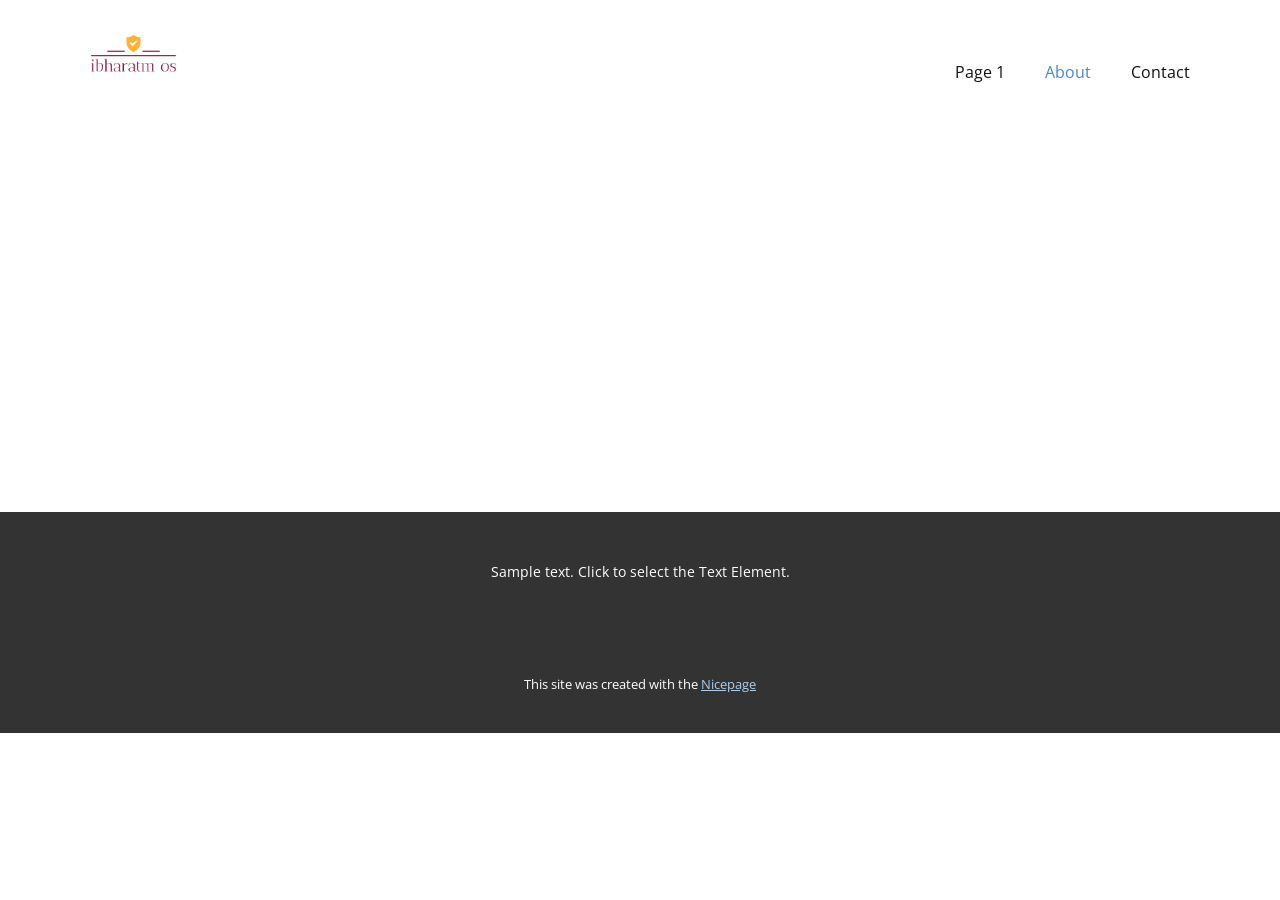
<file: About.html>
<!DOCTYPE html>
<html style="font-size: 16px;" lang="en"><head>
    <meta name="viewport" content="width=device-width, initial-scale=1.0">
    <meta charset="utf-8">
    <meta name="keywords" content="">
    <meta name="description" content="">
    <title>About</title>
    <link rel="stylesheet" href="nicepage.css" media="screen">
<link rel="stylesheet" href="About.css" media="screen">
    <script class="u-script" type="text/javascript" src="jquery.js" defer=""></script>
    <script class="u-script" type="text/javascript" src="nicepage.js" defer=""></script>
    <meta name="generator" content="Nicepage 6.16.5, nicepage.com">
    <link id="u-theme-google-font" rel="stylesheet" href="https://fonts.googleapis.com/css?family=Roboto:100,100i,300,300i,400,400i,500,500i,700,700i,900,900i|Open+Sans:300,300i,400,400i,500,500i,600,600i,700,700i,800,800i">
    
    
    
    <script type="application/ld+json">{
		"@context": "http://schema.org",
		"@type": "Organization",
		"name": "",
		"logo": "images/Screenshot2024-09-05064006.png"
}</script>
    <meta name="theme-color" content="#478ac9">
    <meta property="og:title" content="About">
    <meta property="og:type" content="website">
  <meta data-intl-tel-input-cdn-path="intlTelInput/"></head>
  <body data-path-to-root="./" data-include-products="false" class="u-body u-xl-mode" data-lang="en"><header class="u-clearfix u-header u-header" id="sec-18d0"><div class="u-clearfix u-sheet u-sheet-1">
        <a href="#" class="u-image u-logo u-image-1" data-image-width="635" data-image-height="332">
          <img src="images/Screenshot2024-09-05064006.png" class="u-logo-image u-logo-image-1">
        </a>
        <nav class="u-menu u-menu-dropdown u-offcanvas u-menu-1">
          <div class="menu-collapse" style="font-size: 1rem; letter-spacing: 0px;">
            <a class="u-button-style u-custom-left-right-menu-spacing u-custom-padding-bottom u-custom-top-bottom-menu-spacing u-nav-link u-text-active-palette-1-base u-text-hover-palette-2-base" href="#">
              <svg class="u-svg-link" viewBox="0 0 24 24"><use xlink:href="#menu-hamburger"></use></svg>
              <svg class="u-svg-content" version="1.1" id="menu-hamburger" viewBox="0 0 16 16" x="0px" y="0px" xmlns:xlink="http://www.w3.org/1999/xlink" xmlns="http://www.w3.org/2000/svg"><g><rect y="1" width="16" height="2"></rect><rect y="7" width="16" height="2"></rect><rect y="13" width="16" height="2"></rect>
</g></svg>
            </a>
          </div>
          <div class="u-nav-container">
            <ul class="u-nav u-unstyled u-nav-1"><li class="u-nav-item"><a class="u-button-style u-nav-link u-text-active-palette-1-base u-text-hover-palette-2-base" href="./" style="padding: 10px 20px;">Page 1</a>
</li><li class="u-nav-item"><a class="u-button-style u-nav-link u-text-active-palette-1-base u-text-hover-palette-2-base" href="About.html" style="padding: 10px 20px;">About</a>
</li><li class="u-nav-item"><a class="u-button-style u-nav-link u-text-active-palette-1-base u-text-hover-palette-2-base" href="Contact.html" style="padding: 10px 20px;">Contact</a>
</li></ul>
          </div>
          <div class="u-nav-container-collapse">
            <div class="u-black u-container-style u-inner-container-layout u-opacity u-opacity-95 u-sidenav">
              <div class="u-inner-container-layout u-sidenav-overflow">
                <div class="u-menu-close"></div>
                <ul class="u-align-center u-nav u-popupmenu-items u-unstyled u-nav-2"><li class="u-nav-item"><a class="u-button-style u-nav-link" href="./">Page 1</a>
</li><li class="u-nav-item"><a class="u-button-style u-nav-link" href="About.html">About</a>
</li><li class="u-nav-item"><a class="u-button-style u-nav-link" href="Contact.html">Contact</a>
</li></ul>
              </div>
            </div>
            <div class="u-black u-menu-overlay u-opacity u-opacity-70"></div>
          </div>
        </nav>
      </div></header>
    <section class="u-clearfix u-section-1" id="sec-205a">
      <div class="u-clearfix u-sheet u-sheet-1"></div>
    </section>
    
    
    
    <footer class="u-align-center u-clearfix u-container-align-center u-footer u-grey-80 u-footer" id="sec-760b"><div class="u-clearfix u-sheet u-sheet-1">
        <p class="u-small-text u-text u-text-variant u-text-1">Sample text. Click to select the Text Element.</p>
      </div></footer>
    <section class="u-backlink u-clearfix u-grey-80">
      <p class="u-text">
        <span>This site was created with the </span>
        <a class="u-link" href="https://nicepage.com/" target="_blank" rel="nofollow">
          <span>Nicepage</span>
        </a>
      </p>
    </section>
  
</body></html>
</file>
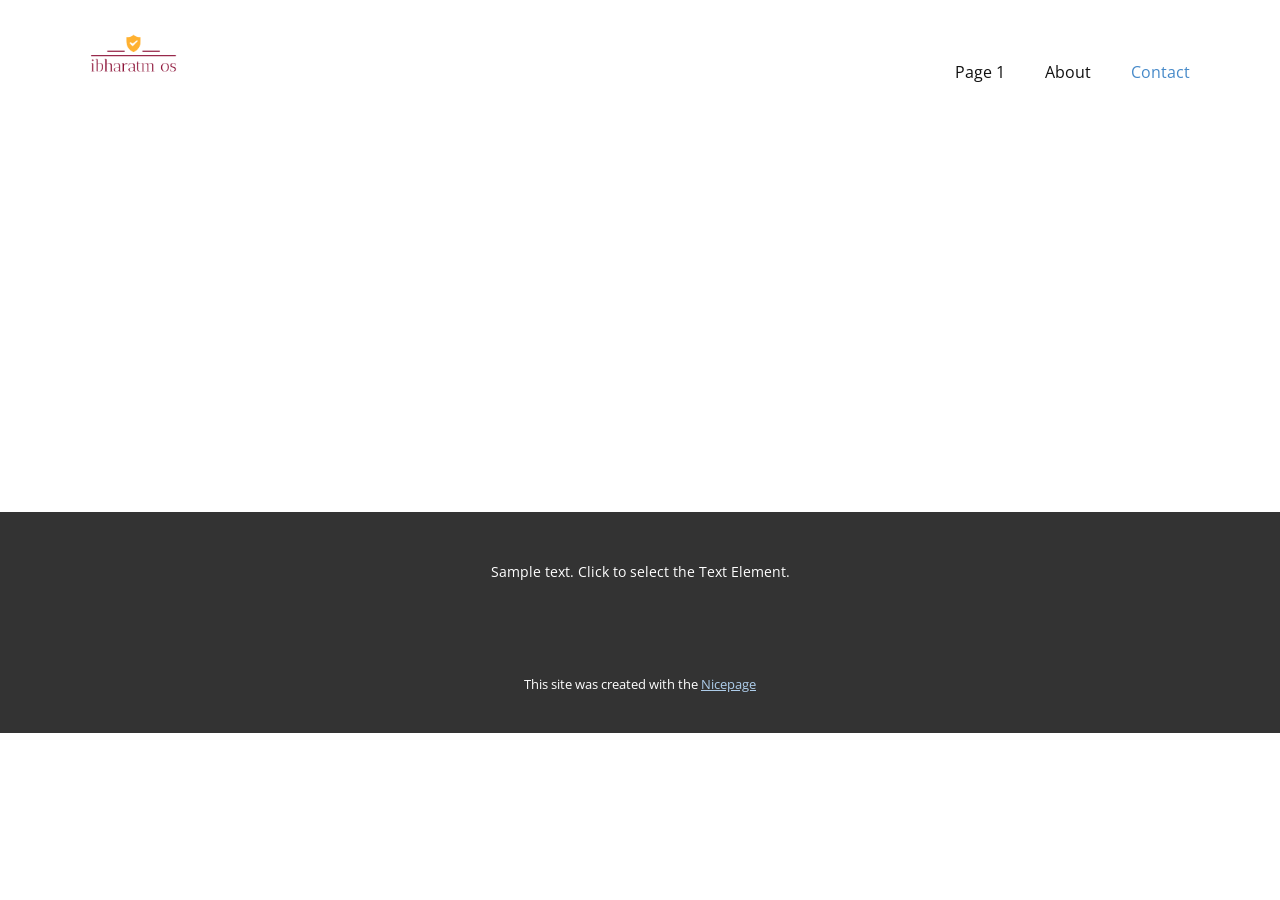
<file: Contact.html>
<!DOCTYPE html>
<html style="font-size: 16px;" lang="en"><head>
    <meta name="viewport" content="width=device-width, initial-scale=1.0">
    <meta charset="utf-8">
    <meta name="keywords" content="">
    <meta name="description" content="">
    <title>Contact</title>
    <link rel="stylesheet" href="nicepage.css" media="screen">
<link rel="stylesheet" href="Contact.css" media="screen">
    <script class="u-script" type="text/javascript" src="jquery.js" defer=""></script>
    <script class="u-script" type="text/javascript" src="nicepage.js" defer=""></script>
    <meta name="generator" content="Nicepage 6.16.5, nicepage.com">
    <link id="u-theme-google-font" rel="stylesheet" href="https://fonts.googleapis.com/css?family=Roboto:100,100i,300,300i,400,400i,500,500i,700,700i,900,900i|Open+Sans:300,300i,400,400i,500,500i,600,600i,700,700i,800,800i">
    
    
    
    <script type="application/ld+json">{
		"@context": "http://schema.org",
		"@type": "Organization",
		"name": "",
		"logo": "images/Screenshot2024-09-05064006.png"
}</script>
    <meta name="theme-color" content="#478ac9">
    <meta property="og:title" content="Contact">
    <meta property="og:type" content="website">
  <meta data-intl-tel-input-cdn-path="intlTelInput/"></head>
  <body data-path-to-root="./" data-include-products="false" class="u-body u-xl-mode" data-lang="en"><header class="u-clearfix u-header u-header" id="sec-18d0"><div class="u-clearfix u-sheet u-sheet-1">
        <a href="#" class="u-image u-logo u-image-1" data-image-width="635" data-image-height="332">
          <img src="images/Screenshot2024-09-05064006.png" class="u-logo-image u-logo-image-1">
        </a>
        <nav class="u-menu u-menu-dropdown u-offcanvas u-menu-1">
          <div class="menu-collapse" style="font-size: 1rem; letter-spacing: 0px;">
            <a class="u-button-style u-custom-left-right-menu-spacing u-custom-padding-bottom u-custom-top-bottom-menu-spacing u-nav-link u-text-active-palette-1-base u-text-hover-palette-2-base" href="#">
              <svg class="u-svg-link" viewBox="0 0 24 24"><use xlink:href="#menu-hamburger"></use></svg>
              <svg class="u-svg-content" version="1.1" id="menu-hamburger" viewBox="0 0 16 16" x="0px" y="0px" xmlns:xlink="http://www.w3.org/1999/xlink" xmlns="http://www.w3.org/2000/svg"><g><rect y="1" width="16" height="2"></rect><rect y="7" width="16" height="2"></rect><rect y="13" width="16" height="2"></rect>
</g></svg>
            </a>
          </div>
          <div class="u-nav-container">
            <ul class="u-nav u-unstyled u-nav-1"><li class="u-nav-item"><a class="u-button-style u-nav-link u-text-active-palette-1-base u-text-hover-palette-2-base" href="./" style="padding: 10px 20px;">Page 1</a>
</li><li class="u-nav-item"><a class="u-button-style u-nav-link u-text-active-palette-1-base u-text-hover-palette-2-base" href="About.html" style="padding: 10px 20px;">About</a>
</li><li class="u-nav-item"><a class="u-button-style u-nav-link u-text-active-palette-1-base u-text-hover-palette-2-base" href="Contact.html" style="padding: 10px 20px;">Contact</a>
</li></ul>
          </div>
          <div class="u-nav-container-collapse">
            <div class="u-black u-container-style u-inner-container-layout u-opacity u-opacity-95 u-sidenav">
              <div class="u-inner-container-layout u-sidenav-overflow">
                <div class="u-menu-close"></div>
                <ul class="u-align-center u-nav u-popupmenu-items u-unstyled u-nav-2"><li class="u-nav-item"><a class="u-button-style u-nav-link" href="./">Page 1</a>
</li><li class="u-nav-item"><a class="u-button-style u-nav-link" href="About.html">About</a>
</li><li class="u-nav-item"><a class="u-button-style u-nav-link" href="Contact.html">Contact</a>
</li></ul>
              </div>
            </div>
            <div class="u-black u-menu-overlay u-opacity u-opacity-70"></div>
          </div>
        </nav>
      </div></header>
    <section class="u-clearfix u-section-1" id="sec-9207">
      <div class="u-clearfix u-sheet u-sheet-1"></div>
    </section>
    
    
    
    <footer class="u-align-center u-clearfix u-container-align-center u-footer u-grey-80 u-footer" id="sec-760b"><div class="u-clearfix u-sheet u-sheet-1">
        <p class="u-small-text u-text u-text-variant u-text-1">Sample text. Click to select the Text Element.</p>
      </div></footer>
    <section class="u-backlink u-clearfix u-grey-80">
      <p class="u-text">
        <span>This site was created with the </span>
        <a class="u-link" href="https://nicepage.com/" target="_blank" rel="nofollow">
          <span>Nicepage</span>
        </a>
      </p>
    </section>
  
</body></html>
</file>
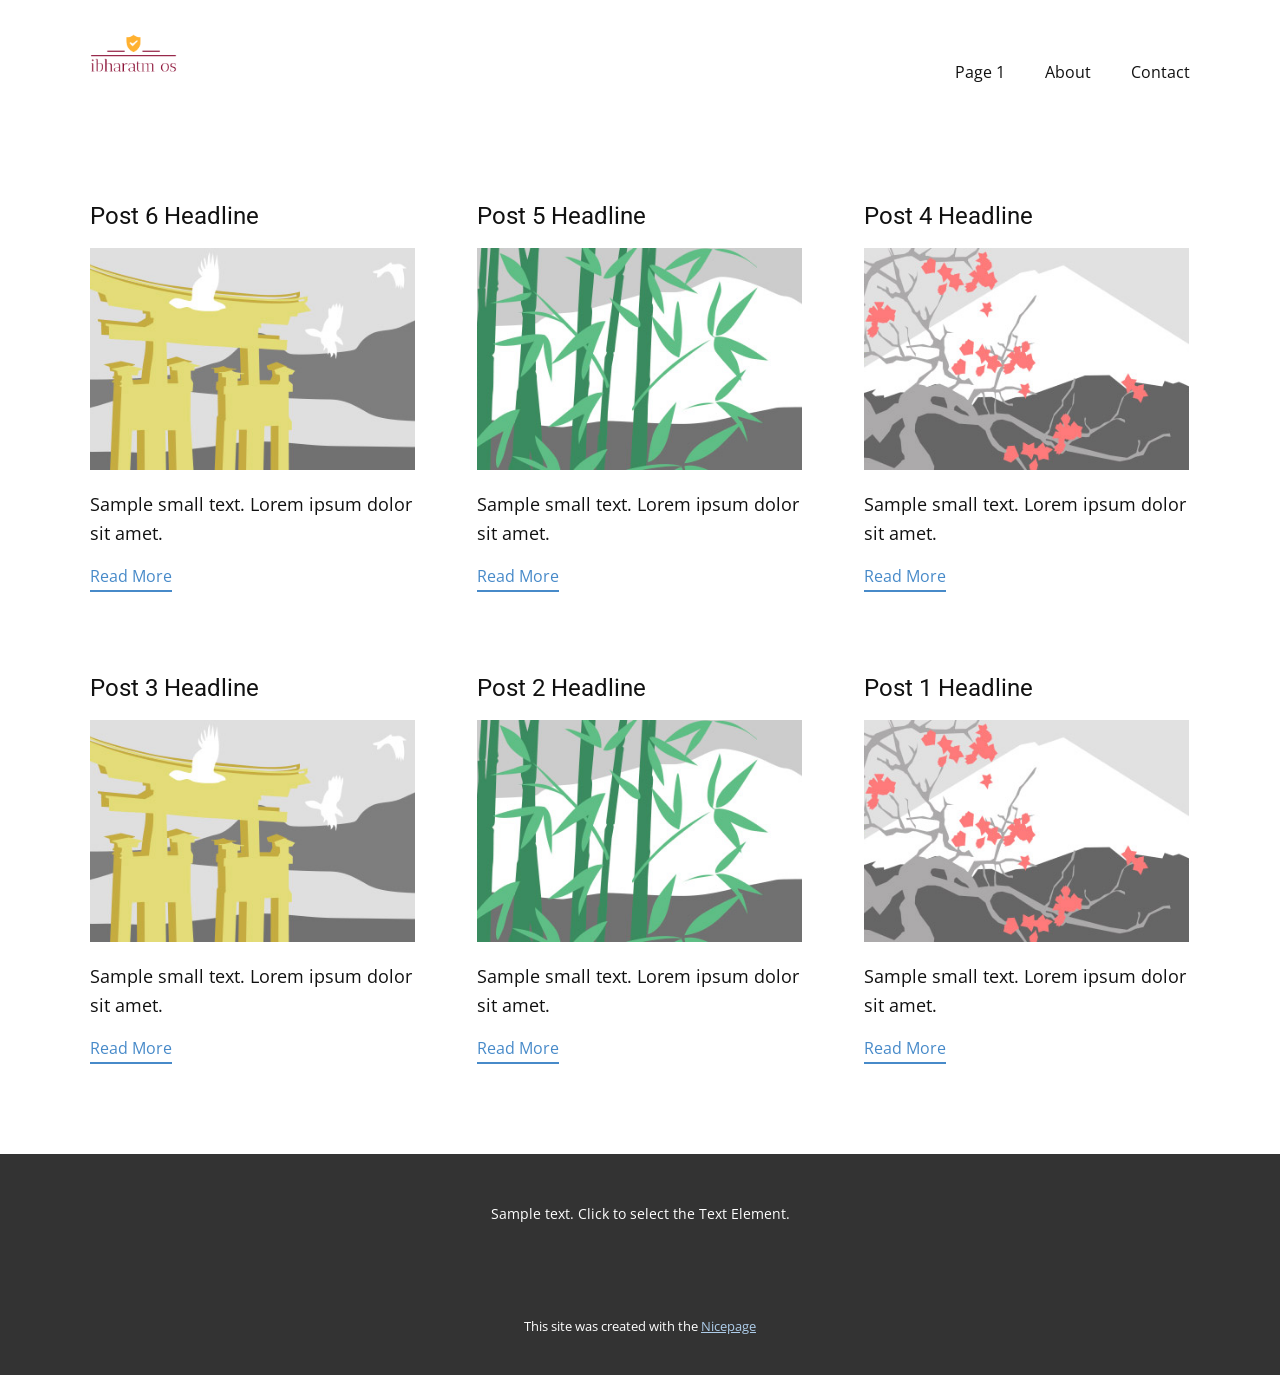
<file: blog/blog.html>
<!DOCTYPE html>
<html style="font-size: 16px;" lang="en"><head>
    <meta name="viewport" content="width=device-width, initial-scale=1.0">
    <meta charset="utf-8">
    <meta name="keywords" content="">
    <meta name="description" content="">
    <title>Blog</title>
    <link rel="stylesheet" href="../nicepage.css" media="screen">
<link rel="stylesheet" href="../Blog-Template.css" media="screen">
    <script class="u-script" type="text/javascript" src="../jquery.js" defer=""></script>
    <script class="u-script" type="text/javascript" src="../nicepage.js" defer=""></script>
    <meta name="generator" content="Nicepage 6.16.5, nicepage.com">
    <link id="u-theme-google-font" rel="stylesheet" href="https://fonts.googleapis.com/css?family=Roboto:100,100i,300,300i,400,400i,500,500i,700,700i,900,900i|Open+Sans:300,300i,400,400i,500,500i,600,600i,700,700i,800,800i">
    
    
    
    <script type="application/ld+json">{
		"@context": "http://schema.org",
		"@type": "Organization",
		"name": "",
		"logo": "images/Screenshot2024-09-05064006.png"
}</script>
    <meta name="theme-color" content="#478ac9">
  <meta data-intl-tel-input-cdn-path="intlTelInput/"></head>
  <body data-path-to-root="./" data-include-products="false" class="u-body u-xl-mode" data-lang="en"><header class="u-clearfix u-header u-header" id="sec-18d0"><div class="u-clearfix u-sheet u-sheet-1">
        <a href="#" class="u-image u-logo u-image-1" data-image-width="635" data-image-height="332">
          <img src="../images/Screenshot2024-09-05064006.png" class="u-logo-image u-logo-image-1">
        </a>
        <nav class="u-menu u-menu-dropdown u-offcanvas u-menu-1">
          <div class="menu-collapse" style="font-size: 1rem; letter-spacing: 0px;">
            <a class="u-button-style u-custom-left-right-menu-spacing u-custom-padding-bottom u-custom-top-bottom-menu-spacing u-nav-link u-text-active-palette-1-base u-text-hover-palette-2-base" href="#">
              <svg class="u-svg-link" viewBox="0 0 24 24"><use xlink:href="#menu-hamburger"></use></svg>
              <svg class="u-svg-content" version="1.1" id="menu-hamburger" viewBox="0 0 16 16" x="0px" y="0px" xmlns:xlink="http://www.w3.org/1999/xlink" xmlns="http://www.w3.org/2000/svg"><g><rect y="1" width="16" height="2"></rect><rect y="7" width="16" height="2"></rect><rect y="13" width="16" height="2"></rect>
</g></svg>
            </a>
          </div>
          <div class="u-nav-container">
            <ul class="u-nav u-unstyled u-nav-1"><li class="u-nav-item"><a class="u-button-style u-nav-link u-text-active-palette-1-base u-text-hover-palette-2-base" href="../" style="padding: 10px 20px;">Page 1</a>
</li><li class="u-nav-item"><a class="u-button-style u-nav-link u-text-active-palette-1-base u-text-hover-palette-2-base" href="../About.html" style="padding: 10px 20px;">About</a>
</li><li class="u-nav-item"><a class="u-button-style u-nav-link u-text-active-palette-1-base u-text-hover-palette-2-base" href="../Contact.html" style="padding: 10px 20px;">Contact</a>
</li></ul>
          </div>
          <div class="u-nav-container-collapse">
            <div class="u-black u-container-style u-inner-container-layout u-opacity u-opacity-95 u-sidenav">
              <div class="u-inner-container-layout u-sidenav-overflow">
                <div class="u-menu-close"></div>
                <ul class="u-align-center u-nav u-popupmenu-items u-unstyled u-nav-2"><li class="u-nav-item"><a class="u-button-style u-nav-link" href="../">Page 1</a>
</li><li class="u-nav-item"><a class="u-button-style u-nav-link" href="../About.html">About</a>
</li><li class="u-nav-item"><a class="u-button-style u-nav-link" href="../Contact.html">Contact</a>
</li></ul>
              </div>
            </div>
            <div class="u-black u-menu-overlay u-opacity u-opacity-70"></div>
          </div>
        </nav>
      </div></header>
    <section class="u-clearfix u-section-1" id="sec-a2d6">
      <div class="u-clearfix u-sheet u-valign-middle u-sheet-1"><!--blog--><!--blog_options_json--><!--{"type":"Recent","source":"","tags":"","count":""}--><!--/blog_options_json-->
        <div class="u-blog u-expanded-width u-repeater u-repeater-1"><!--blog_post-->
          <div class="u-blog-post u-container-style u-repeater-item u-white u-repeater-item-1">
            <div class="u-container-layout u-similar-container u-valign-top u-container-layout-1"><!--blog_post_header-->
              <h4 class="u-blog-control u-text u-text-1">
                <a class="u-post-header-link" href="../blog/post-5.html">Post 6 Headline</a>
              </h4><!--/blog_post_header--><!--blog_post_image-->
              <a class="u-post-header-link" href="../blog/post-5.html"><img alt="" class="u-blog-control u-expanded-width u-image u-image-default u-image-1" src="../images/8ad73f3c.jpeg"></a><!--/blog_post_image--><!--blog_post_content-->
              <div class="u-blog-control u-post-content u-text u-text-2 fr-view">Sample small text. Lorem ipsum dolor sit amet.</div><!--/blog_post_content--><!--blog_post_readmore-->
              <a href="../blog/post-5.html" class="u-blog-control u-border-2 u-border-palette-1-base u-btn u-btn-rectangle u-button-style u-none u-btn-1"><!--blog_post_readmore_content--><!--options_json--><!--{"content":"","defaultValue":"Read More"}--><!--/options_json-->Read More<!--/blog_post_readmore_content--></a><!--/blog_post_readmore-->
            </div>
          </div><div class="u-blog-post u-container-style u-repeater-item u-video-cover u-white">
            <div class="u-container-layout u-similar-container u-valign-top u-container-layout-2"><!--blog_post_header-->
              <h4 class="u-blog-control u-text u-text-3">
                <a class="u-post-header-link" href="../blog/post-4.html">Post 5 Headline</a>
              </h4><!--/blog_post_header--><!--blog_post_image-->
              <a class="u-post-header-link" href="../blog/post-4.html"><img alt="" class="u-blog-control u-expanded-width u-image u-image-default u-image-2" src="../images/68f64b9d.jpeg"></a><!--/blog_post_image--><!--blog_post_content-->
              <div class="u-blog-control u-post-content u-text u-text-4 fr-view">Sample small text. Lorem ipsum dolor sit amet.</div><!--/blog_post_content--><!--blog_post_readmore-->
              <a href="../blog/post-4.html" class="u-blog-control u-border-2 u-border-palette-1-base u-btn u-btn-rectangle u-button-style u-none u-btn-2"><!--blog_post_readmore_content--><!--options_json--><!--{"content":"","defaultValue":"Read More"}--><!--/options_json-->Read More<!--/blog_post_readmore_content--></a><!--/blog_post_readmore-->
            </div>
          </div><div class="u-blog-post u-container-style u-repeater-item u-video-cover u-white">
            <div class="u-container-layout u-similar-container u-valign-top u-container-layout-3"><!--blog_post_header-->
              <h4 class="u-blog-control u-text u-text-5">
                <a class="u-post-header-link" href="../blog/post-3.html">Post 4 Headline</a>
              </h4><!--/blog_post_header--><!--blog_post_image-->
              <a class="u-post-header-link" href="../blog/post-3.html"><img alt="" class="u-blog-control u-expanded-width u-image u-image-default u-image-3" src="../images/0fd3416c.jpeg"></a><!--/blog_post_image--><!--blog_post_content-->
              <div class="u-blog-control u-post-content u-text u-text-6 fr-view">Sample small text. Lorem ipsum dolor sit amet.</div><!--/blog_post_content--><!--blog_post_readmore-->
              <a href="../blog/post-3.html" class="u-blog-control u-border-2 u-border-palette-1-base u-btn u-btn-rectangle u-button-style u-none u-btn-3"><!--blog_post_readmore_content--><!--options_json--><!--{"content":"","defaultValue":"Read More"}--><!--/options_json-->Read More<!--/blog_post_readmore_content--></a><!--/blog_post_readmore-->
            </div>
          </div><div class="u-blog-post u-container-style u-repeater-item u-white u-repeater-item-1">
            <div class="u-container-layout u-similar-container u-valign-top u-container-layout-1"><!--blog_post_header-->
              <h4 class="u-blog-control u-text u-text-1">
                <a class="u-post-header-link" href="../blog/post-2.html">Post 3 Headline</a>
              </h4><!--/blog_post_header--><!--blog_post_image-->
              <a class="u-post-header-link" href="../blog/post-2.html"><img alt="" class="u-blog-control u-expanded-width u-image u-image-default u-image-1" src="../images/8ad73f3c.jpeg"></a><!--/blog_post_image--><!--blog_post_content-->
              <div class="u-blog-control u-post-content u-text u-text-2 fr-view">Sample small text. Lorem ipsum dolor sit amet.</div><!--/blog_post_content--><!--blog_post_readmore-->
              <a href="../blog/post-2.html" class="u-blog-control u-border-2 u-border-palette-1-base u-btn u-btn-rectangle u-button-style u-none u-btn-1"><!--blog_post_readmore_content--><!--options_json--><!--{"content":"","defaultValue":"Read More"}--><!--/options_json-->Read More<!--/blog_post_readmore_content--></a><!--/blog_post_readmore-->
            </div>
          </div><div class="u-blog-post u-container-style u-repeater-item u-video-cover u-white">
            <div class="u-container-layout u-similar-container u-valign-top u-container-layout-2"><!--blog_post_header-->
              <h4 class="u-blog-control u-text u-text-3">
                <a class="u-post-header-link" href="../blog/post-1.html">Post 2 Headline</a>
              </h4><!--/blog_post_header--><!--blog_post_image-->
              <a class="u-post-header-link" href="../blog/post-1.html"><img alt="" class="u-blog-control u-expanded-width u-image u-image-default u-image-2" src="../images/68f64b9d.jpeg"></a><!--/blog_post_image--><!--blog_post_content-->
              <div class="u-blog-control u-post-content u-text u-text-4 fr-view">Sample small text. Lorem ipsum dolor sit amet.</div><!--/blog_post_content--><!--blog_post_readmore-->
              <a href="../blog/post-1.html" class="u-blog-control u-border-2 u-border-palette-1-base u-btn u-btn-rectangle u-button-style u-none u-btn-2"><!--blog_post_readmore_content--><!--options_json--><!--{"content":"","defaultValue":"Read More"}--><!--/options_json-->Read More<!--/blog_post_readmore_content--></a><!--/blog_post_readmore-->
            </div>
          </div><div class="u-blog-post u-container-style u-repeater-item u-video-cover u-white">
            <div class="u-container-layout u-similar-container u-valign-top u-container-layout-3"><!--blog_post_header-->
              <h4 class="u-blog-control u-text u-text-5">
                <a class="u-post-header-link" href="../blog/post.html">Post 1 Headline</a>
              </h4><!--/blog_post_header--><!--blog_post_image-->
              <a class="u-post-header-link" href="../blog/post.html"><img alt="" class="u-blog-control u-expanded-width u-image u-image-default u-image-3" src="../images/0fd3416c.jpeg"></a><!--/blog_post_image--><!--blog_post_content-->
              <div class="u-blog-control u-post-content u-text u-text-6 fr-view">Sample small text. Lorem ipsum dolor sit amet.</div><!--/blog_post_content--><!--blog_post_readmore-->
              <a href="../blog/post.html" class="u-blog-control u-border-2 u-border-palette-1-base u-btn u-btn-rectangle u-button-style u-none u-btn-3"><!--blog_post_readmore_content--><!--options_json--><!--{"content":"","defaultValue":"Read More"}--><!--/options_json-->Read More<!--/blog_post_readmore_content--></a><!--/blog_post_readmore-->
            </div>
          </div><!--/blog_post--><!--blog_post-->
          <!--/blog_post--><!--blog_post-->
          <!--/blog_post-->
        </div><!--/blog-->
      </div>
    </section>
    
    
    
    <footer class="u-align-center u-clearfix u-container-align-center u-footer u-grey-80 u-footer" id="sec-760b"><div class="u-clearfix u-sheet u-sheet-1">
        <p class="u-small-text u-text u-text-variant u-text-1">Sample text. Click to select the Text Element.</p>
      </div></footer>
    <section class="u-backlink u-clearfix u-grey-80">
      <p class="u-text">
        <span>This site was created with the </span>
        <a class="u-link" href="https://nicepage.com/" target="_blank" rel="nofollow">
          <span>Nicepage</span>
        </a>
      </p>
    </section>
  
</body></html>
</file>
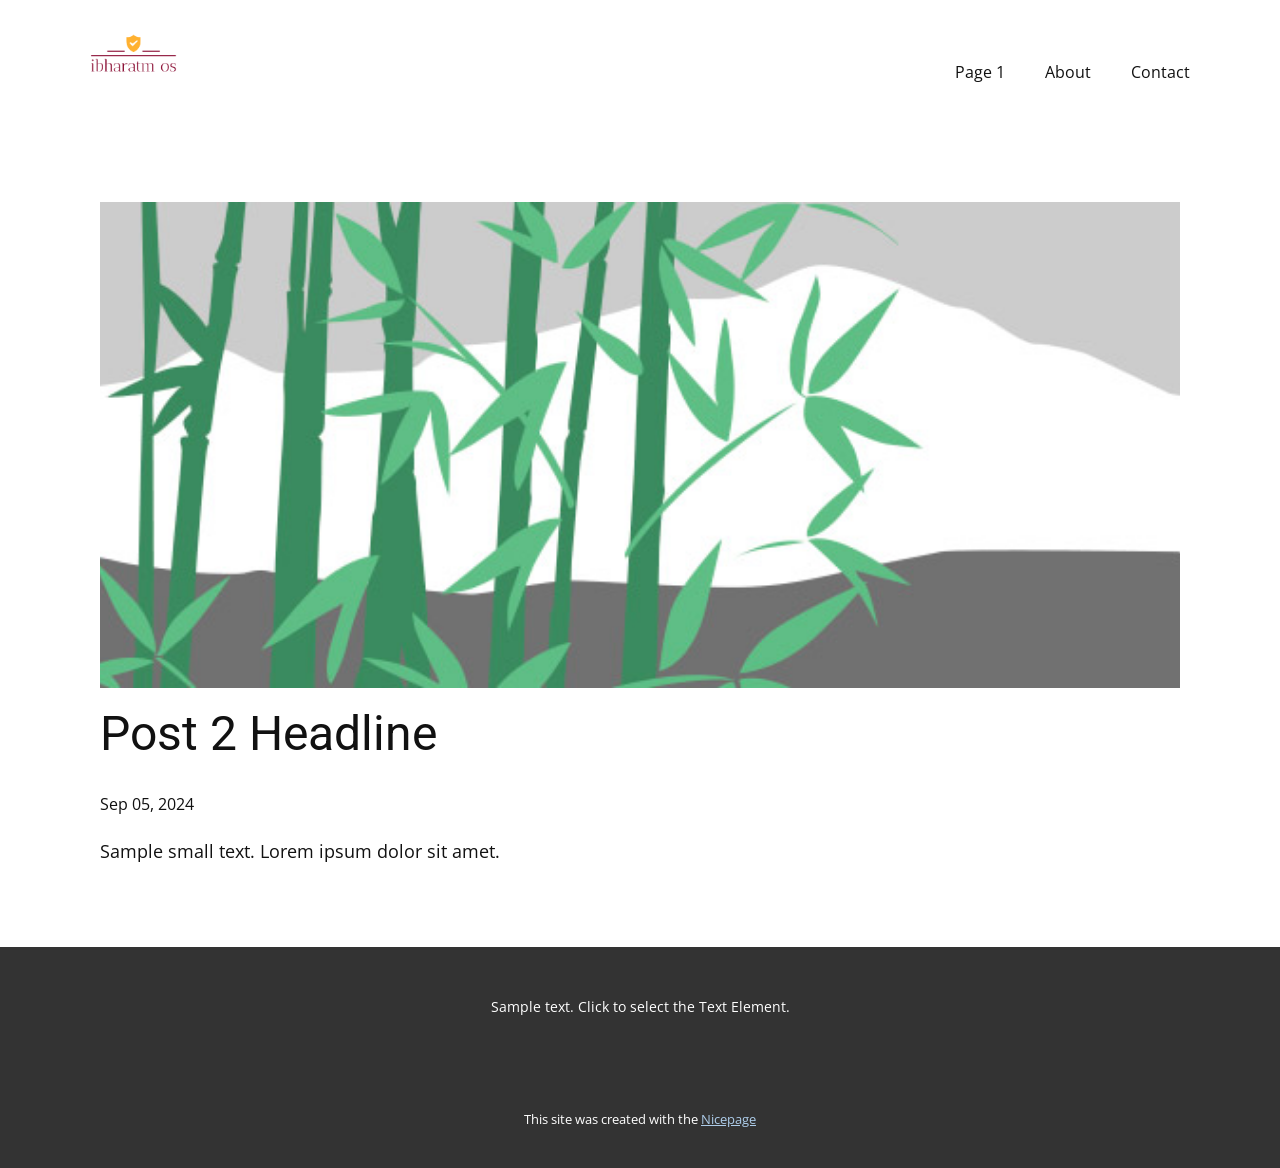
<file: blog/post-1.html>
<!DOCTYPE html>
<html style="font-size: 16px;" lang="en"><head>
    <meta name="viewport" content="width=device-width, initial-scale=1.0">
    <meta charset="utf-8">
    <meta name="keywords" content="Post 1 Headline">
    <meta name="description" content="">
    <title>Post 2 Headline</title>
    <link rel="stylesheet" href="../nicepage.css" media="screen">
<link rel="stylesheet" href="../Post-Template.css" media="screen">
    <script class="u-script" type="text/javascript" src="../jquery.js" defer=""></script>
    <script class="u-script" type="text/javascript" src="../nicepage.js" defer=""></script>
    <meta name="generator" content="Nicepage 6.16.5, nicepage.com">
    <link id="u-theme-google-font" rel="stylesheet" href="https://fonts.googleapis.com/css?family=Roboto:100,100i,300,300i,400,400i,500,500i,700,700i,900,900i|Open+Sans:300,300i,400,400i,500,500i,600,600i,700,700i,800,800i">
    
    
    
    <script type="application/ld+json">{
		"@context": "http://schema.org",
		"@type": "Organization",
		"name": "",
		"logo": "images/Screenshot2024-09-05064006.png"
}</script>
    <meta name="theme-color" content="#478ac9">
  <meta data-intl-tel-input-cdn-path="intlTelInput/"></head>
  <body data-path-to-root="./" data-include-products="false" class="u-body u-xl-mode" data-lang="en"><header class="u-clearfix u-header u-header" id="sec-18d0"><div class="u-clearfix u-sheet u-sheet-1">
        <a href="#" class="u-image u-logo u-image-1" data-image-width="635" data-image-height="332">
          <img src="../images/Screenshot2024-09-05064006.png" class="u-logo-image u-logo-image-1">
        </a>
        <nav class="u-menu u-menu-dropdown u-offcanvas u-menu-1">
          <div class="menu-collapse" style="font-size: 1rem; letter-spacing: 0px;">
            <a class="u-button-style u-custom-left-right-menu-spacing u-custom-padding-bottom u-custom-top-bottom-menu-spacing u-nav-link u-text-active-palette-1-base u-text-hover-palette-2-base" href="#">
              <svg class="u-svg-link" viewBox="0 0 24 24"><use xlink:href="#menu-hamburger"></use></svg>
              <svg class="u-svg-content" version="1.1" id="menu-hamburger" viewBox="0 0 16 16" x="0px" y="0px" xmlns:xlink="http://www.w3.org/1999/xlink" xmlns="http://www.w3.org/2000/svg"><g><rect y="1" width="16" height="2"></rect><rect y="7" width="16" height="2"></rect><rect y="13" width="16" height="2"></rect>
</g></svg>
            </a>
          </div>
          <div class="u-nav-container">
            <ul class="u-nav u-unstyled u-nav-1"><li class="u-nav-item"><a class="u-button-style u-nav-link u-text-active-palette-1-base u-text-hover-palette-2-base" href="../" style="padding: 10px 20px;">Page 1</a>
</li><li class="u-nav-item"><a class="u-button-style u-nav-link u-text-active-palette-1-base u-text-hover-palette-2-base" href="../About.html" style="padding: 10px 20px;">About</a>
</li><li class="u-nav-item"><a class="u-button-style u-nav-link u-text-active-palette-1-base u-text-hover-palette-2-base" href="../Contact.html" style="padding: 10px 20px;">Contact</a>
</li></ul>
          </div>
          <div class="u-nav-container-collapse">
            <div class="u-black u-container-style u-inner-container-layout u-opacity u-opacity-95 u-sidenav">
              <div class="u-inner-container-layout u-sidenav-overflow">
                <div class="u-menu-close"></div>
                <ul class="u-align-center u-nav u-popupmenu-items u-unstyled u-nav-2"><li class="u-nav-item"><a class="u-button-style u-nav-link" href="../">Page 1</a>
</li><li class="u-nav-item"><a class="u-button-style u-nav-link" href="../About.html">About</a>
</li><li class="u-nav-item"><a class="u-button-style u-nav-link" href="../Contact.html">Contact</a>
</li></ul>
              </div>
            </div>
            <div class="u-black u-menu-overlay u-opacity u-opacity-70"></div>
          </div>
        </nav>
      </div></header>
    <section class="u-align-center u-clearfix u-section-1" id="sec-3587">
      <div class="u-clearfix u-sheet u-valign-middle-md u-valign-middle-sm u-valign-middle-xs u-sheet-1"><!--post_details--><!--post_details_options_json--><!--{"source":""}--><!--/post_details_options_json--><!--blog_post-->
        <div class="u-container-style u-expanded-width u-post-details u-post-details-1">
          <div class="u-container-layout u-valign-middle u-container-layout-1"><!--blog_post_image-->
            <img alt="" class="u-blog-control u-expanded-width u-image u-image-default u-image-1" src="../images/68f64b9d.jpeg"><!--/blog_post_image--><!--blog_post_header-->
            <h2 class="u-blog-control u-text u-text-1">Post 2 Headline</h2><!--/blog_post_header--><!--blog_post_metadata-->
            <div class="u-blog-control u-metadata u-metadata-1"><!--blog_post_metadata_date-->
              <span class="u-meta-date u-meta-icon">Sep 05, 2024</span><!--/blog_post_metadata_date--><!--blog_post_metadata_category-->
              <!--/blog_post_metadata_category--><!--blog_post_metadata_comments-->
              <!--/blog_post_metadata_comments-->
            </div><!--/blog_post_metadata--><!--blog_post_content-->
            <div class="u-align-justify u-blog-control u-post-content u-text u-text-2 fr-view">
  Sample small text. Lorem ipsum dolor sit amet.
  </div><!--/blog_post_content-->
          </div>
        </div><!--/blog_post--><!--/post_details-->
      </div>
    </section>
    
    
    
    <footer class="u-align-center u-clearfix u-container-align-center u-footer u-grey-80 u-footer" id="sec-760b"><div class="u-clearfix u-sheet u-sheet-1">
        <p class="u-small-text u-text u-text-variant u-text-1">Sample text. Click to select the Text Element.</p>
      </div></footer>
    <section class="u-backlink u-clearfix u-grey-80">
      <p class="u-text">
        <span>This site was created with the </span>
        <a class="u-link" href="https://nicepage.com/" target="_blank" rel="nofollow">
          <span>Nicepage</span>
        </a>
      </p>
    </section>
  
</body></html>
</file>
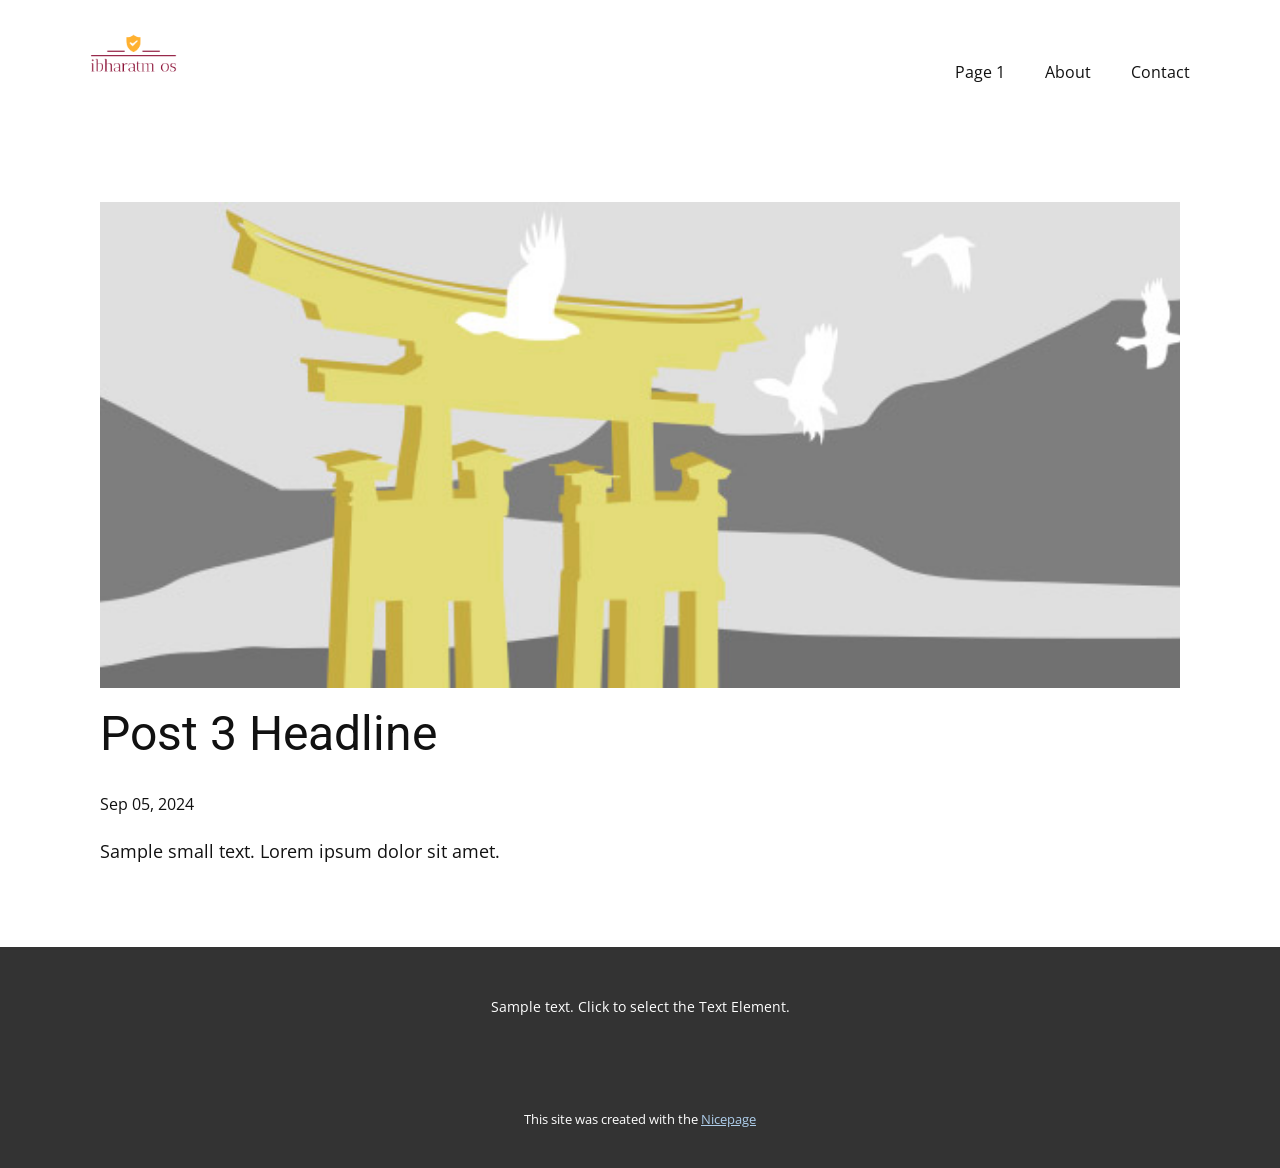
<file: blog/post-2.html>
<!DOCTYPE html>
<html style="font-size: 16px;" lang="en"><head>
    <meta name="viewport" content="width=device-width, initial-scale=1.0">
    <meta charset="utf-8">
    <meta name="keywords" content="Post 1 Headline">
    <meta name="description" content="">
    <title>Post 3 Headline</title>
    <link rel="stylesheet" href="../nicepage.css" media="screen">
<link rel="stylesheet" href="../Post-Template.css" media="screen">
    <script class="u-script" type="text/javascript" src="../jquery.js" defer=""></script>
    <script class="u-script" type="text/javascript" src="../nicepage.js" defer=""></script>
    <meta name="generator" content="Nicepage 6.16.5, nicepage.com">
    <link id="u-theme-google-font" rel="stylesheet" href="https://fonts.googleapis.com/css?family=Roboto:100,100i,300,300i,400,400i,500,500i,700,700i,900,900i|Open+Sans:300,300i,400,400i,500,500i,600,600i,700,700i,800,800i">
    
    
    
    <script type="application/ld+json">{
		"@context": "http://schema.org",
		"@type": "Organization",
		"name": "",
		"logo": "images/Screenshot2024-09-05064006.png"
}</script>
    <meta name="theme-color" content="#478ac9">
  <meta data-intl-tel-input-cdn-path="intlTelInput/"></head>
  <body data-path-to-root="./" data-include-products="false" class="u-body u-xl-mode" data-lang="en"><header class="u-clearfix u-header u-header" id="sec-18d0"><div class="u-clearfix u-sheet u-sheet-1">
        <a href="#" class="u-image u-logo u-image-1" data-image-width="635" data-image-height="332">
          <img src="../images/Screenshot2024-09-05064006.png" class="u-logo-image u-logo-image-1">
        </a>
        <nav class="u-menu u-menu-dropdown u-offcanvas u-menu-1">
          <div class="menu-collapse" style="font-size: 1rem; letter-spacing: 0px;">
            <a class="u-button-style u-custom-left-right-menu-spacing u-custom-padding-bottom u-custom-top-bottom-menu-spacing u-nav-link u-text-active-palette-1-base u-text-hover-palette-2-base" href="#">
              <svg class="u-svg-link" viewBox="0 0 24 24"><use xlink:href="#menu-hamburger"></use></svg>
              <svg class="u-svg-content" version="1.1" id="menu-hamburger" viewBox="0 0 16 16" x="0px" y="0px" xmlns:xlink="http://www.w3.org/1999/xlink" xmlns="http://www.w3.org/2000/svg"><g><rect y="1" width="16" height="2"></rect><rect y="7" width="16" height="2"></rect><rect y="13" width="16" height="2"></rect>
</g></svg>
            </a>
          </div>
          <div class="u-nav-container">
            <ul class="u-nav u-unstyled u-nav-1"><li class="u-nav-item"><a class="u-button-style u-nav-link u-text-active-palette-1-base u-text-hover-palette-2-base" href="../" style="padding: 10px 20px;">Page 1</a>
</li><li class="u-nav-item"><a class="u-button-style u-nav-link u-text-active-palette-1-base u-text-hover-palette-2-base" href="../About.html" style="padding: 10px 20px;">About</a>
</li><li class="u-nav-item"><a class="u-button-style u-nav-link u-text-active-palette-1-base u-text-hover-palette-2-base" href="../Contact.html" style="padding: 10px 20px;">Contact</a>
</li></ul>
          </div>
          <div class="u-nav-container-collapse">
            <div class="u-black u-container-style u-inner-container-layout u-opacity u-opacity-95 u-sidenav">
              <div class="u-inner-container-layout u-sidenav-overflow">
                <div class="u-menu-close"></div>
                <ul class="u-align-center u-nav u-popupmenu-items u-unstyled u-nav-2"><li class="u-nav-item"><a class="u-button-style u-nav-link" href="../">Page 1</a>
</li><li class="u-nav-item"><a class="u-button-style u-nav-link" href="../About.html">About</a>
</li><li class="u-nav-item"><a class="u-button-style u-nav-link" href="../Contact.html">Contact</a>
</li></ul>
              </div>
            </div>
            <div class="u-black u-menu-overlay u-opacity u-opacity-70"></div>
          </div>
        </nav>
      </div></header>
    <section class="u-align-center u-clearfix u-section-1" id="sec-3587">
      <div class="u-clearfix u-sheet u-valign-middle-md u-valign-middle-sm u-valign-middle-xs u-sheet-1"><!--post_details--><!--post_details_options_json--><!--{"source":""}--><!--/post_details_options_json--><!--blog_post-->
        <div class="u-container-style u-expanded-width u-post-details u-post-details-1">
          <div class="u-container-layout u-valign-middle u-container-layout-1"><!--blog_post_image-->
            <img alt="" class="u-blog-control u-expanded-width u-image u-image-default u-image-1" src="../images/8ad73f3c.jpeg"><!--/blog_post_image--><!--blog_post_header-->
            <h2 class="u-blog-control u-text u-text-1">Post 3 Headline</h2><!--/blog_post_header--><!--blog_post_metadata-->
            <div class="u-blog-control u-metadata u-metadata-1"><!--blog_post_metadata_date-->
              <span class="u-meta-date u-meta-icon">Sep 05, 2024</span><!--/blog_post_metadata_date--><!--blog_post_metadata_category-->
              <!--/blog_post_metadata_category--><!--blog_post_metadata_comments-->
              <!--/blog_post_metadata_comments-->
            </div><!--/blog_post_metadata--><!--blog_post_content-->
            <div class="u-align-justify u-blog-control u-post-content u-text u-text-2 fr-view">
  Sample small text. Lorem ipsum dolor sit amet.
  </div><!--/blog_post_content-->
          </div>
        </div><!--/blog_post--><!--/post_details-->
      </div>
    </section>
    
    
    
    <footer class="u-align-center u-clearfix u-container-align-center u-footer u-grey-80 u-footer" id="sec-760b"><div class="u-clearfix u-sheet u-sheet-1">
        <p class="u-small-text u-text u-text-variant u-text-1">Sample text. Click to select the Text Element.</p>
      </div></footer>
    <section class="u-backlink u-clearfix u-grey-80">
      <p class="u-text">
        <span>This site was created with the </span>
        <a class="u-link" href="https://nicepage.com/" target="_blank" rel="nofollow">
          <span>Nicepage</span>
        </a>
      </p>
    </section>
  
</body></html>
</file>
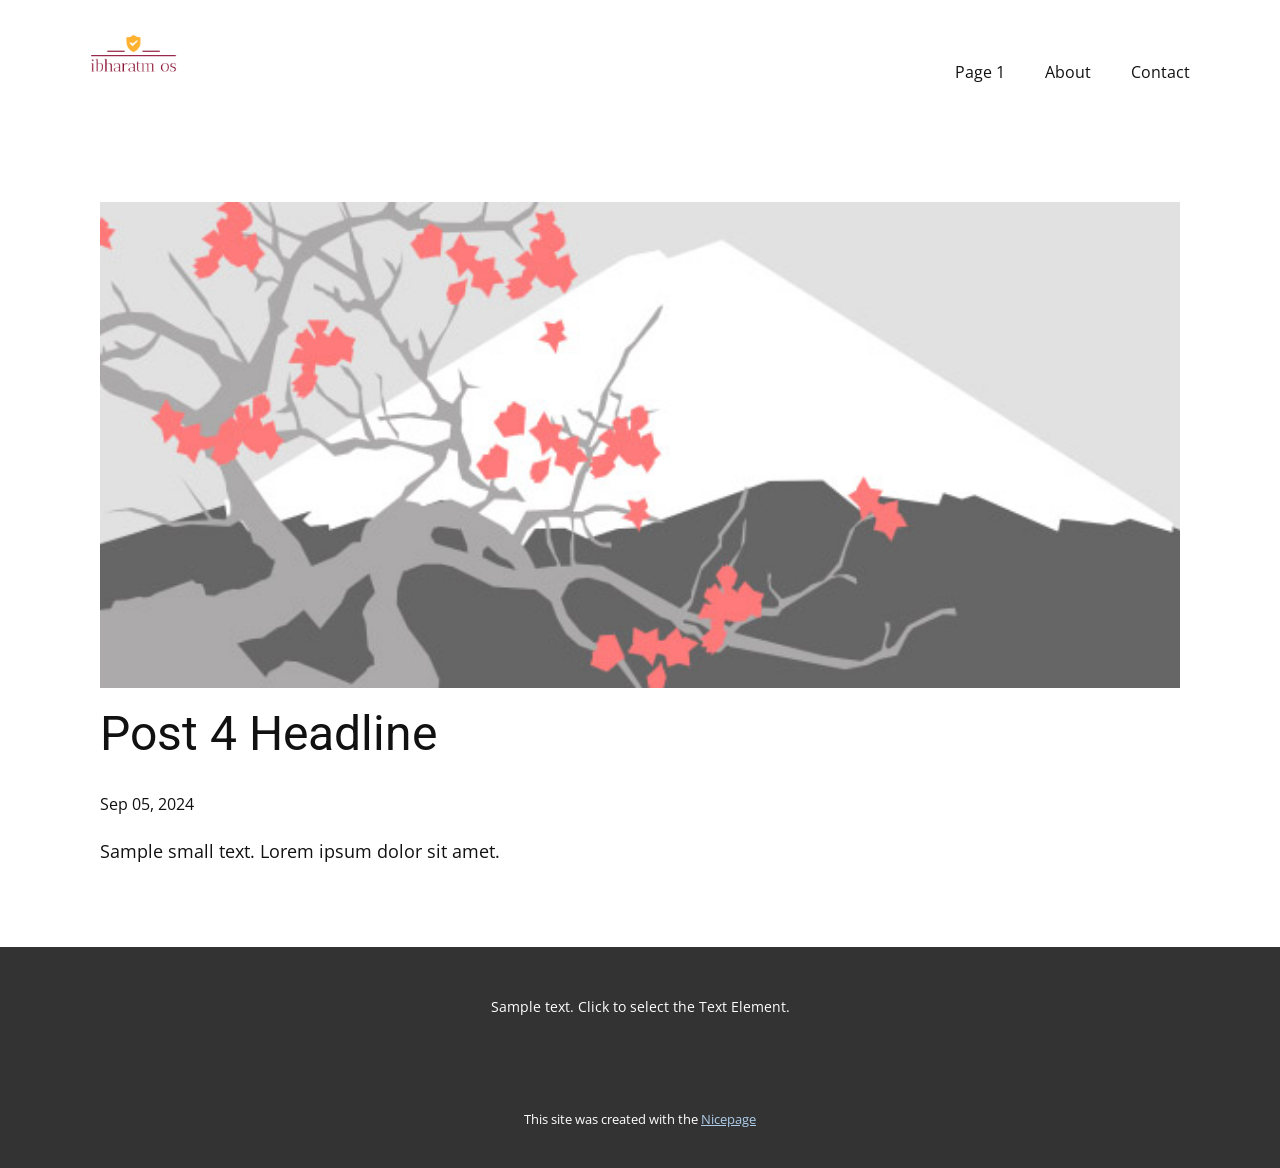
<file: blog/post-3.html>
<!DOCTYPE html>
<html style="font-size: 16px;" lang="en"><head>
    <meta name="viewport" content="width=device-width, initial-scale=1.0">
    <meta charset="utf-8">
    <meta name="keywords" content="Post 1 Headline">
    <meta name="description" content="">
    <title>Post 4 Headline</title>
    <link rel="stylesheet" href="../nicepage.css" media="screen">
<link rel="stylesheet" href="../Post-Template.css" media="screen">
    <script class="u-script" type="text/javascript" src="../jquery.js" defer=""></script>
    <script class="u-script" type="text/javascript" src="../nicepage.js" defer=""></script>
    <meta name="generator" content="Nicepage 6.16.5, nicepage.com">
    <link id="u-theme-google-font" rel="stylesheet" href="https://fonts.googleapis.com/css?family=Roboto:100,100i,300,300i,400,400i,500,500i,700,700i,900,900i|Open+Sans:300,300i,400,400i,500,500i,600,600i,700,700i,800,800i">
    
    
    
    <script type="application/ld+json">{
		"@context": "http://schema.org",
		"@type": "Organization",
		"name": "",
		"logo": "images/Screenshot2024-09-05064006.png"
}</script>
    <meta name="theme-color" content="#478ac9">
  <meta data-intl-tel-input-cdn-path="intlTelInput/"></head>
  <body data-path-to-root="./" data-include-products="false" class="u-body u-xl-mode" data-lang="en"><header class="u-clearfix u-header u-header" id="sec-18d0"><div class="u-clearfix u-sheet u-sheet-1">
        <a href="#" class="u-image u-logo u-image-1" data-image-width="635" data-image-height="332">
          <img src="../images/Screenshot2024-09-05064006.png" class="u-logo-image u-logo-image-1">
        </a>
        <nav class="u-menu u-menu-dropdown u-offcanvas u-menu-1">
          <div class="menu-collapse" style="font-size: 1rem; letter-spacing: 0px;">
            <a class="u-button-style u-custom-left-right-menu-spacing u-custom-padding-bottom u-custom-top-bottom-menu-spacing u-nav-link u-text-active-palette-1-base u-text-hover-palette-2-base" href="#">
              <svg class="u-svg-link" viewBox="0 0 24 24"><use xlink:href="#menu-hamburger"></use></svg>
              <svg class="u-svg-content" version="1.1" id="menu-hamburger" viewBox="0 0 16 16" x="0px" y="0px" xmlns:xlink="http://www.w3.org/1999/xlink" xmlns="http://www.w3.org/2000/svg"><g><rect y="1" width="16" height="2"></rect><rect y="7" width="16" height="2"></rect><rect y="13" width="16" height="2"></rect>
</g></svg>
            </a>
          </div>
          <div class="u-nav-container">
            <ul class="u-nav u-unstyled u-nav-1"><li class="u-nav-item"><a class="u-button-style u-nav-link u-text-active-palette-1-base u-text-hover-palette-2-base" href="../" style="padding: 10px 20px;">Page 1</a>
</li><li class="u-nav-item"><a class="u-button-style u-nav-link u-text-active-palette-1-base u-text-hover-palette-2-base" href="../About.html" style="padding: 10px 20px;">About</a>
</li><li class="u-nav-item"><a class="u-button-style u-nav-link u-text-active-palette-1-base u-text-hover-palette-2-base" href="../Contact.html" style="padding: 10px 20px;">Contact</a>
</li></ul>
          </div>
          <div class="u-nav-container-collapse">
            <div class="u-black u-container-style u-inner-container-layout u-opacity u-opacity-95 u-sidenav">
              <div class="u-inner-container-layout u-sidenav-overflow">
                <div class="u-menu-close"></div>
                <ul class="u-align-center u-nav u-popupmenu-items u-unstyled u-nav-2"><li class="u-nav-item"><a class="u-button-style u-nav-link" href="../">Page 1</a>
</li><li class="u-nav-item"><a class="u-button-style u-nav-link" href="../About.html">About</a>
</li><li class="u-nav-item"><a class="u-button-style u-nav-link" href="../Contact.html">Contact</a>
</li></ul>
              </div>
            </div>
            <div class="u-black u-menu-overlay u-opacity u-opacity-70"></div>
          </div>
        </nav>
      </div></header>
    <section class="u-align-center u-clearfix u-section-1" id="sec-3587">
      <div class="u-clearfix u-sheet u-valign-middle-md u-valign-middle-sm u-valign-middle-xs u-sheet-1"><!--post_details--><!--post_details_options_json--><!--{"source":""}--><!--/post_details_options_json--><!--blog_post-->
        <div class="u-container-style u-expanded-width u-post-details u-post-details-1">
          <div class="u-container-layout u-valign-middle u-container-layout-1"><!--blog_post_image-->
            <img alt="" class="u-blog-control u-expanded-width u-image u-image-default u-image-1" src="../images/0fd3416c.jpeg"><!--/blog_post_image--><!--blog_post_header-->
            <h2 class="u-blog-control u-text u-text-1">Post 4 Headline</h2><!--/blog_post_header--><!--blog_post_metadata-->
            <div class="u-blog-control u-metadata u-metadata-1"><!--blog_post_metadata_date-->
              <span class="u-meta-date u-meta-icon">Sep 05, 2024</span><!--/blog_post_metadata_date--><!--blog_post_metadata_category-->
              <!--/blog_post_metadata_category--><!--blog_post_metadata_comments-->
              <!--/blog_post_metadata_comments-->
            </div><!--/blog_post_metadata--><!--blog_post_content-->
            <div class="u-align-justify u-blog-control u-post-content u-text u-text-2 fr-view">
  Sample small text. Lorem ipsum dolor sit amet.
  </div><!--/blog_post_content-->
          </div>
        </div><!--/blog_post--><!--/post_details-->
      </div>
    </section>
    
    
    
    <footer class="u-align-center u-clearfix u-container-align-center u-footer u-grey-80 u-footer" id="sec-760b"><div class="u-clearfix u-sheet u-sheet-1">
        <p class="u-small-text u-text u-text-variant u-text-1">Sample text. Click to select the Text Element.</p>
      </div></footer>
    <section class="u-backlink u-clearfix u-grey-80">
      <p class="u-text">
        <span>This site was created with the </span>
        <a class="u-link" href="https://nicepage.com/" target="_blank" rel="nofollow">
          <span>Nicepage</span>
        </a>
      </p>
    </section>
  
</body></html>
</file>
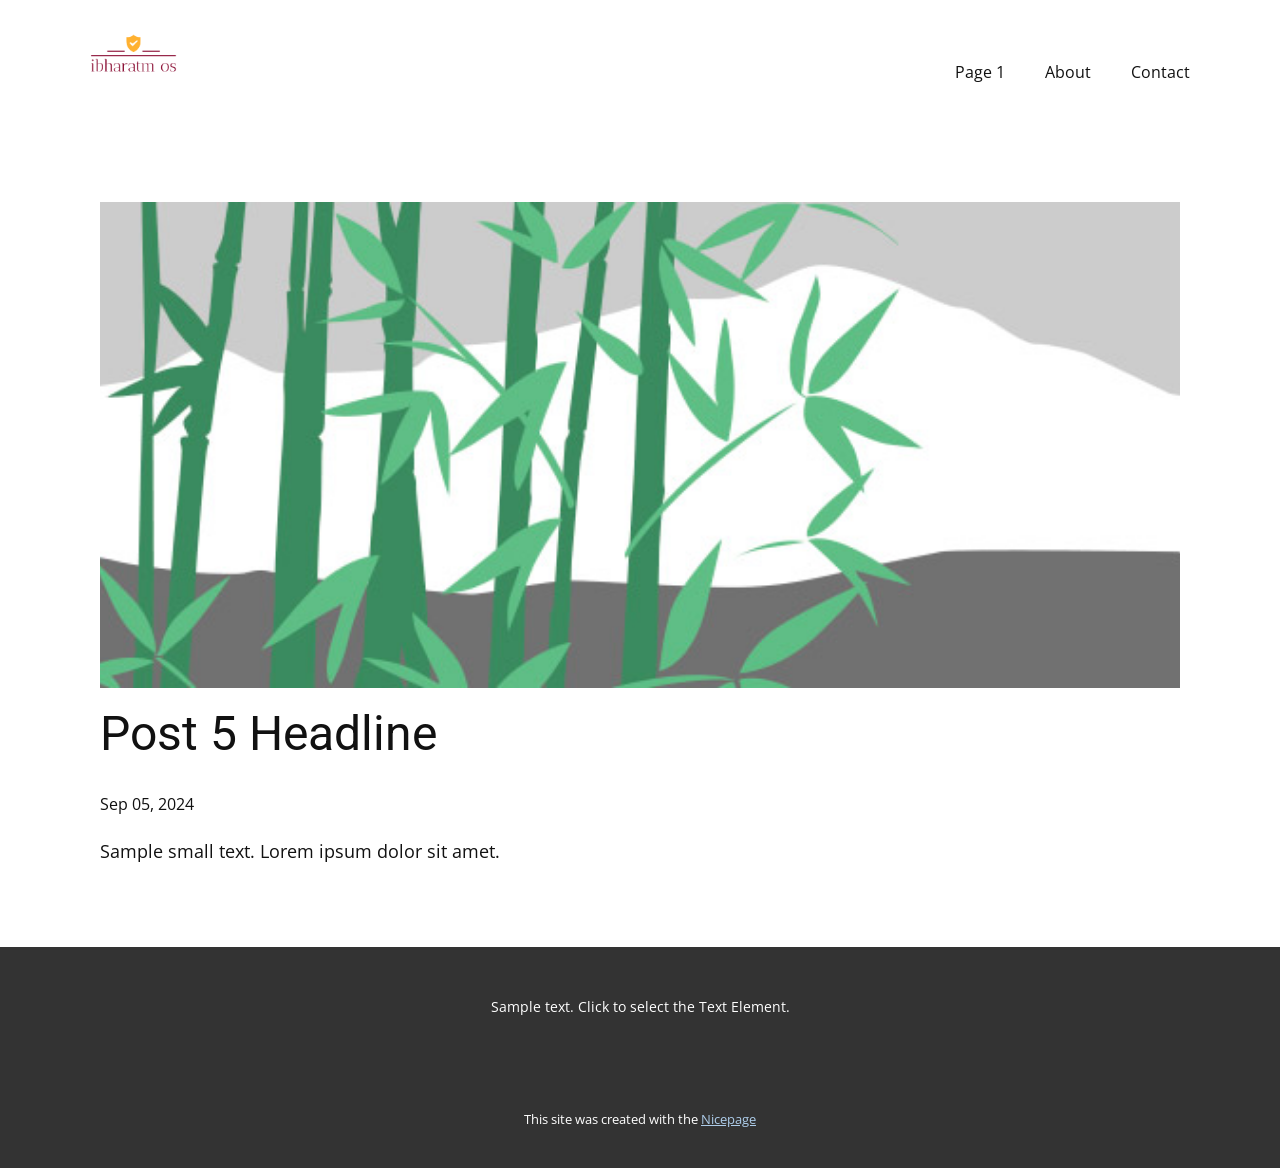
<file: blog/post-4.html>
<!DOCTYPE html>
<html style="font-size: 16px;" lang="en"><head>
    <meta name="viewport" content="width=device-width, initial-scale=1.0">
    <meta charset="utf-8">
    <meta name="keywords" content="Post 1 Headline">
    <meta name="description" content="">
    <title>Post 5 Headline</title>
    <link rel="stylesheet" href="../nicepage.css" media="screen">
<link rel="stylesheet" href="../Post-Template.css" media="screen">
    <script class="u-script" type="text/javascript" src="../jquery.js" defer=""></script>
    <script class="u-script" type="text/javascript" src="../nicepage.js" defer=""></script>
    <meta name="generator" content="Nicepage 6.16.5, nicepage.com">
    <link id="u-theme-google-font" rel="stylesheet" href="https://fonts.googleapis.com/css?family=Roboto:100,100i,300,300i,400,400i,500,500i,700,700i,900,900i|Open+Sans:300,300i,400,400i,500,500i,600,600i,700,700i,800,800i">
    
    
    
    <script type="application/ld+json">{
		"@context": "http://schema.org",
		"@type": "Organization",
		"name": "",
		"logo": "images/Screenshot2024-09-05064006.png"
}</script>
    <meta name="theme-color" content="#478ac9">
  <meta data-intl-tel-input-cdn-path="intlTelInput/"></head>
  <body data-path-to-root="./" data-include-products="false" class="u-body u-xl-mode" data-lang="en"><header class="u-clearfix u-header u-header" id="sec-18d0"><div class="u-clearfix u-sheet u-sheet-1">
        <a href="#" class="u-image u-logo u-image-1" data-image-width="635" data-image-height="332">
          <img src="../images/Screenshot2024-09-05064006.png" class="u-logo-image u-logo-image-1">
        </a>
        <nav class="u-menu u-menu-dropdown u-offcanvas u-menu-1">
          <div class="menu-collapse" style="font-size: 1rem; letter-spacing: 0px;">
            <a class="u-button-style u-custom-left-right-menu-spacing u-custom-padding-bottom u-custom-top-bottom-menu-spacing u-nav-link u-text-active-palette-1-base u-text-hover-palette-2-base" href="#">
              <svg class="u-svg-link" viewBox="0 0 24 24"><use xlink:href="#menu-hamburger"></use></svg>
              <svg class="u-svg-content" version="1.1" id="menu-hamburger" viewBox="0 0 16 16" x="0px" y="0px" xmlns:xlink="http://www.w3.org/1999/xlink" xmlns="http://www.w3.org/2000/svg"><g><rect y="1" width="16" height="2"></rect><rect y="7" width="16" height="2"></rect><rect y="13" width="16" height="2"></rect>
</g></svg>
            </a>
          </div>
          <div class="u-nav-container">
            <ul class="u-nav u-unstyled u-nav-1"><li class="u-nav-item"><a class="u-button-style u-nav-link u-text-active-palette-1-base u-text-hover-palette-2-base" href="../" style="padding: 10px 20px;">Page 1</a>
</li><li class="u-nav-item"><a class="u-button-style u-nav-link u-text-active-palette-1-base u-text-hover-palette-2-base" href="../About.html" style="padding: 10px 20px;">About</a>
</li><li class="u-nav-item"><a class="u-button-style u-nav-link u-text-active-palette-1-base u-text-hover-palette-2-base" href="../Contact.html" style="padding: 10px 20px;">Contact</a>
</li></ul>
          </div>
          <div class="u-nav-container-collapse">
            <div class="u-black u-container-style u-inner-container-layout u-opacity u-opacity-95 u-sidenav">
              <div class="u-inner-container-layout u-sidenav-overflow">
                <div class="u-menu-close"></div>
                <ul class="u-align-center u-nav u-popupmenu-items u-unstyled u-nav-2"><li class="u-nav-item"><a class="u-button-style u-nav-link" href="../">Page 1</a>
</li><li class="u-nav-item"><a class="u-button-style u-nav-link" href="../About.html">About</a>
</li><li class="u-nav-item"><a class="u-button-style u-nav-link" href="../Contact.html">Contact</a>
</li></ul>
              </div>
            </div>
            <div class="u-black u-menu-overlay u-opacity u-opacity-70"></div>
          </div>
        </nav>
      </div></header>
    <section class="u-align-center u-clearfix u-section-1" id="sec-3587">
      <div class="u-clearfix u-sheet u-valign-middle-md u-valign-middle-sm u-valign-middle-xs u-sheet-1"><!--post_details--><!--post_details_options_json--><!--{"source":""}--><!--/post_details_options_json--><!--blog_post-->
        <div class="u-container-style u-expanded-width u-post-details u-post-details-1">
          <div class="u-container-layout u-valign-middle u-container-layout-1"><!--blog_post_image-->
            <img alt="" class="u-blog-control u-expanded-width u-image u-image-default u-image-1" src="../images/68f64b9d.jpeg"><!--/blog_post_image--><!--blog_post_header-->
            <h2 class="u-blog-control u-text u-text-1">Post 5 Headline</h2><!--/blog_post_header--><!--blog_post_metadata-->
            <div class="u-blog-control u-metadata u-metadata-1"><!--blog_post_metadata_date-->
              <span class="u-meta-date u-meta-icon">Sep 05, 2024</span><!--/blog_post_metadata_date--><!--blog_post_metadata_category-->
              <!--/blog_post_metadata_category--><!--blog_post_metadata_comments-->
              <!--/blog_post_metadata_comments-->
            </div><!--/blog_post_metadata--><!--blog_post_content-->
            <div class="u-align-justify u-blog-control u-post-content u-text u-text-2 fr-view">
  Sample small text. Lorem ipsum dolor sit amet.
  </div><!--/blog_post_content-->
          </div>
        </div><!--/blog_post--><!--/post_details-->
      </div>
    </section>
    
    
    
    <footer class="u-align-center u-clearfix u-container-align-center u-footer u-grey-80 u-footer" id="sec-760b"><div class="u-clearfix u-sheet u-sheet-1">
        <p class="u-small-text u-text u-text-variant u-text-1">Sample text. Click to select the Text Element.</p>
      </div></footer>
    <section class="u-backlink u-clearfix u-grey-80">
      <p class="u-text">
        <span>This site was created with the </span>
        <a class="u-link" href="https://nicepage.com/" target="_blank" rel="nofollow">
          <span>Nicepage</span>
        </a>
      </p>
    </section>
  
</body></html>
</file>
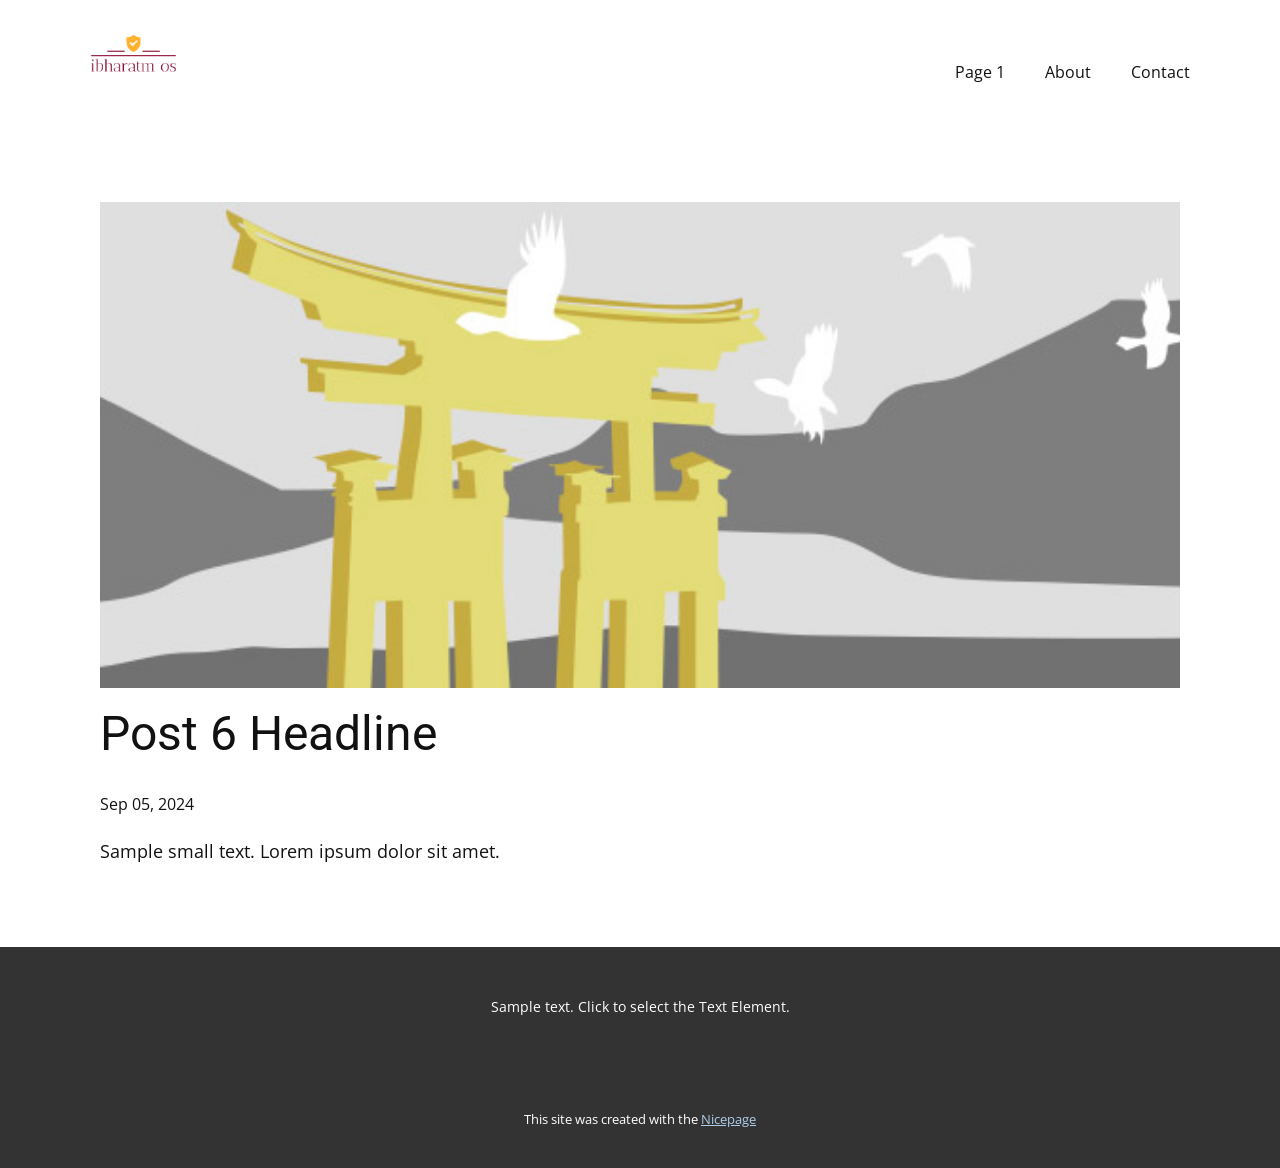
<file: blog/post-5.html>
<!DOCTYPE html>
<html style="font-size: 16px;" lang="en"><head>
    <meta name="viewport" content="width=device-width, initial-scale=1.0">
    <meta charset="utf-8">
    <meta name="keywords" content="Post 1 Headline">
    <meta name="description" content="">
    <title>Post 6 Headline</title>
    <link rel="stylesheet" href="../nicepage.css" media="screen">
<link rel="stylesheet" href="../Post-Template.css" media="screen">
    <script class="u-script" type="text/javascript" src="../jquery.js" defer=""></script>
    <script class="u-script" type="text/javascript" src="../nicepage.js" defer=""></script>
    <meta name="generator" content="Nicepage 6.16.5, nicepage.com">
    <link id="u-theme-google-font" rel="stylesheet" href="https://fonts.googleapis.com/css?family=Roboto:100,100i,300,300i,400,400i,500,500i,700,700i,900,900i|Open+Sans:300,300i,400,400i,500,500i,600,600i,700,700i,800,800i">
    
    
    
    <script type="application/ld+json">{
		"@context": "http://schema.org",
		"@type": "Organization",
		"name": "",
		"logo": "images/Screenshot2024-09-05064006.png"
}</script>
    <meta name="theme-color" content="#478ac9">
  <meta data-intl-tel-input-cdn-path="intlTelInput/"></head>
  <body data-path-to-root="./" data-include-products="false" class="u-body u-xl-mode" data-lang="en"><header class="u-clearfix u-header u-header" id="sec-18d0"><div class="u-clearfix u-sheet u-sheet-1">
        <a href="#" class="u-image u-logo u-image-1" data-image-width="635" data-image-height="332">
          <img src="../images/Screenshot2024-09-05064006.png" class="u-logo-image u-logo-image-1">
        </a>
        <nav class="u-menu u-menu-dropdown u-offcanvas u-menu-1">
          <div class="menu-collapse" style="font-size: 1rem; letter-spacing: 0px;">
            <a class="u-button-style u-custom-left-right-menu-spacing u-custom-padding-bottom u-custom-top-bottom-menu-spacing u-nav-link u-text-active-palette-1-base u-text-hover-palette-2-base" href="#">
              <svg class="u-svg-link" viewBox="0 0 24 24"><use xlink:href="#menu-hamburger"></use></svg>
              <svg class="u-svg-content" version="1.1" id="menu-hamburger" viewBox="0 0 16 16" x="0px" y="0px" xmlns:xlink="http://www.w3.org/1999/xlink" xmlns="http://www.w3.org/2000/svg"><g><rect y="1" width="16" height="2"></rect><rect y="7" width="16" height="2"></rect><rect y="13" width="16" height="2"></rect>
</g></svg>
            </a>
          </div>
          <div class="u-nav-container">
            <ul class="u-nav u-unstyled u-nav-1"><li class="u-nav-item"><a class="u-button-style u-nav-link u-text-active-palette-1-base u-text-hover-palette-2-base" href="../" style="padding: 10px 20px;">Page 1</a>
</li><li class="u-nav-item"><a class="u-button-style u-nav-link u-text-active-palette-1-base u-text-hover-palette-2-base" href="../About.html" style="padding: 10px 20px;">About</a>
</li><li class="u-nav-item"><a class="u-button-style u-nav-link u-text-active-palette-1-base u-text-hover-palette-2-base" href="../Contact.html" style="padding: 10px 20px;">Contact</a>
</li></ul>
          </div>
          <div class="u-nav-container-collapse">
            <div class="u-black u-container-style u-inner-container-layout u-opacity u-opacity-95 u-sidenav">
              <div class="u-inner-container-layout u-sidenav-overflow">
                <div class="u-menu-close"></div>
                <ul class="u-align-center u-nav u-popupmenu-items u-unstyled u-nav-2"><li class="u-nav-item"><a class="u-button-style u-nav-link" href="../">Page 1</a>
</li><li class="u-nav-item"><a class="u-button-style u-nav-link" href="../About.html">About</a>
</li><li class="u-nav-item"><a class="u-button-style u-nav-link" href="../Contact.html">Contact</a>
</li></ul>
              </div>
            </div>
            <div class="u-black u-menu-overlay u-opacity u-opacity-70"></div>
          </div>
        </nav>
      </div></header>
    <section class="u-align-center u-clearfix u-section-1" id="sec-3587">
      <div class="u-clearfix u-sheet u-valign-middle-md u-valign-middle-sm u-valign-middle-xs u-sheet-1"><!--post_details--><!--post_details_options_json--><!--{"source":""}--><!--/post_details_options_json--><!--blog_post-->
        <div class="u-container-style u-expanded-width u-post-details u-post-details-1">
          <div class="u-container-layout u-valign-middle u-container-layout-1"><!--blog_post_image-->
            <img alt="" class="u-blog-control u-expanded-width u-image u-image-default u-image-1" src="../images/8ad73f3c.jpeg"><!--/blog_post_image--><!--blog_post_header-->
            <h2 class="u-blog-control u-text u-text-1">Post 6 Headline</h2><!--/blog_post_header--><!--blog_post_metadata-->
            <div class="u-blog-control u-metadata u-metadata-1"><!--blog_post_metadata_date-->
              <span class="u-meta-date u-meta-icon">Sep 05, 2024</span><!--/blog_post_metadata_date--><!--blog_post_metadata_category-->
              <!--/blog_post_metadata_category--><!--blog_post_metadata_comments-->
              <!--/blog_post_metadata_comments-->
            </div><!--/blog_post_metadata--><!--blog_post_content-->
            <div class="u-align-justify u-blog-control u-post-content u-text u-text-2 fr-view">
  Sample small text. Lorem ipsum dolor sit amet.
  </div><!--/blog_post_content-->
          </div>
        </div><!--/blog_post--><!--/post_details-->
      </div>
    </section>
    
    
    
    <footer class="u-align-center u-clearfix u-container-align-center u-footer u-grey-80 u-footer" id="sec-760b"><div class="u-clearfix u-sheet u-sheet-1">
        <p class="u-small-text u-text u-text-variant u-text-1">Sample text. Click to select the Text Element.</p>
      </div></footer>
    <section class="u-backlink u-clearfix u-grey-80">
      <p class="u-text">
        <span>This site was created with the </span>
        <a class="u-link" href="https://nicepage.com/" target="_blank" rel="nofollow">
          <span>Nicepage</span>
        </a>
      </p>
    </section>
  
</body></html>
</file>
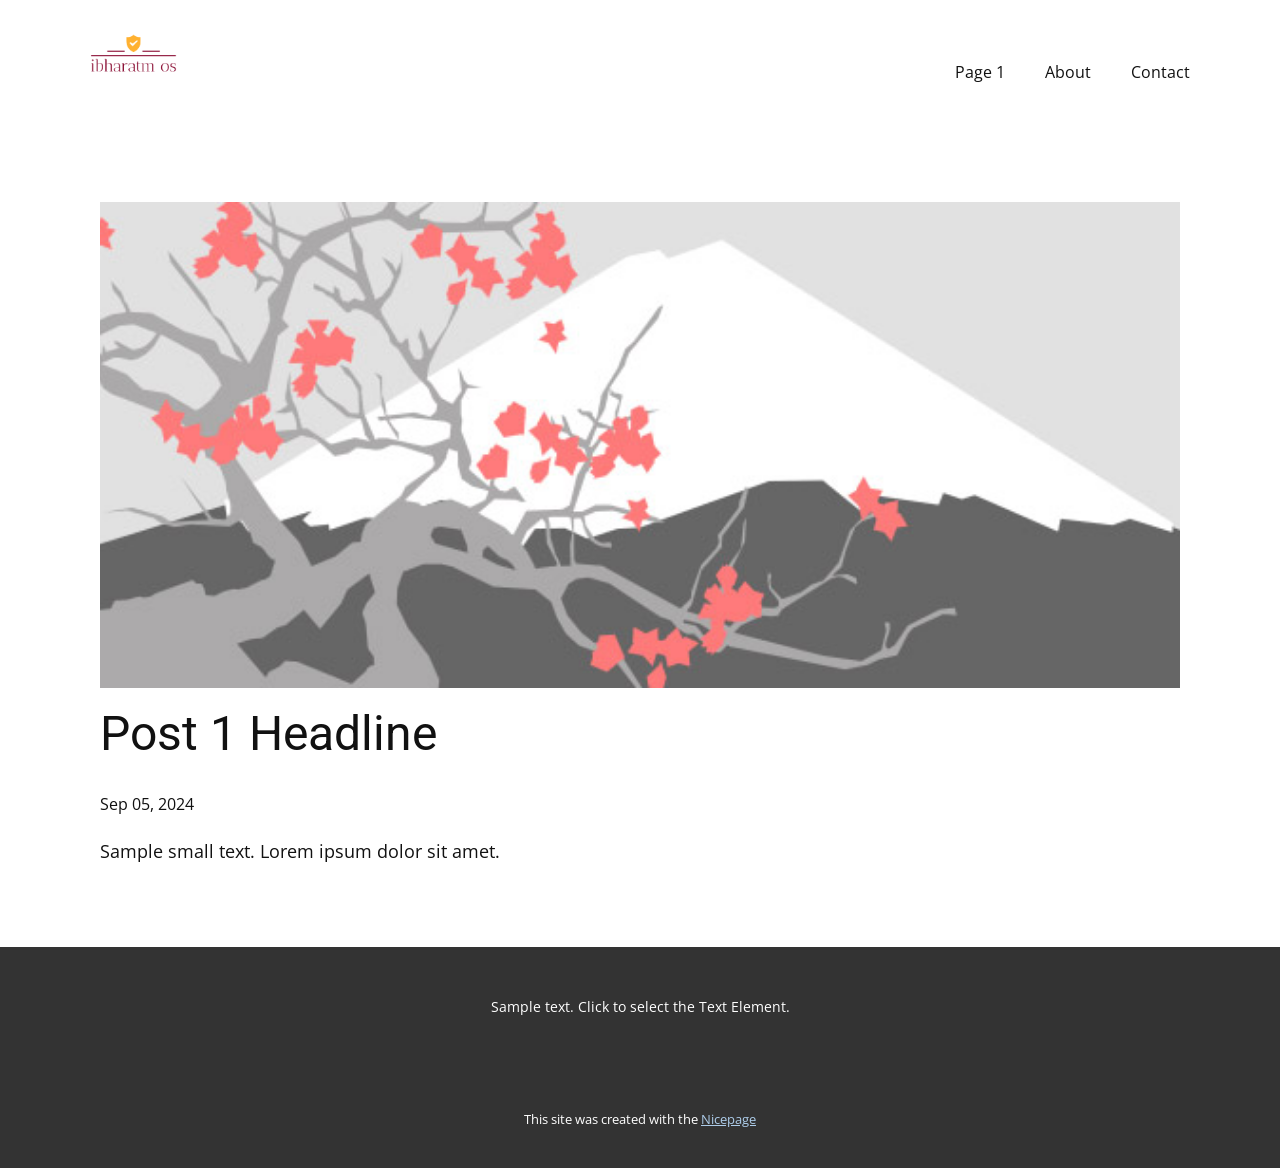
<file: blog/post.html>
<!DOCTYPE html>
<html style="font-size: 16px;" lang="en"><head>
    <meta name="viewport" content="width=device-width, initial-scale=1.0">
    <meta charset="utf-8">
    <meta name="keywords" content="Post 1 Headline">
    <meta name="description" content="">
    <title>Post 1 Headline</title>
    <link rel="stylesheet" href="../nicepage.css" media="screen">
<link rel="stylesheet" href="../Post-Template.css" media="screen">
    <script class="u-script" type="text/javascript" src="../jquery.js" defer=""></script>
    <script class="u-script" type="text/javascript" src="../nicepage.js" defer=""></script>
    <meta name="generator" content="Nicepage 6.16.5, nicepage.com">
    <link id="u-theme-google-font" rel="stylesheet" href="https://fonts.googleapis.com/css?family=Roboto:100,100i,300,300i,400,400i,500,500i,700,700i,900,900i|Open+Sans:300,300i,400,400i,500,500i,600,600i,700,700i,800,800i">
    
    
    
    <script type="application/ld+json">{
		"@context": "http://schema.org",
		"@type": "Organization",
		"name": "",
		"logo": "images/Screenshot2024-09-05064006.png"
}</script>
    <meta name="theme-color" content="#478ac9">
  <meta data-intl-tel-input-cdn-path="intlTelInput/"></head>
  <body data-path-to-root="./" data-include-products="false" class="u-body u-xl-mode" data-lang="en"><header class="u-clearfix u-header u-header" id="sec-18d0"><div class="u-clearfix u-sheet u-sheet-1">
        <a href="#" class="u-image u-logo u-image-1" data-image-width="635" data-image-height="332">
          <img src="../images/Screenshot2024-09-05064006.png" class="u-logo-image u-logo-image-1">
        </a>
        <nav class="u-menu u-menu-dropdown u-offcanvas u-menu-1">
          <div class="menu-collapse" style="font-size: 1rem; letter-spacing: 0px;">
            <a class="u-button-style u-custom-left-right-menu-spacing u-custom-padding-bottom u-custom-top-bottom-menu-spacing u-nav-link u-text-active-palette-1-base u-text-hover-palette-2-base" href="#">
              <svg class="u-svg-link" viewBox="0 0 24 24"><use xlink:href="#menu-hamburger"></use></svg>
              <svg class="u-svg-content" version="1.1" id="menu-hamburger" viewBox="0 0 16 16" x="0px" y="0px" xmlns:xlink="http://www.w3.org/1999/xlink" xmlns="http://www.w3.org/2000/svg"><g><rect y="1" width="16" height="2"></rect><rect y="7" width="16" height="2"></rect><rect y="13" width="16" height="2"></rect>
</g></svg>
            </a>
          </div>
          <div class="u-nav-container">
            <ul class="u-nav u-unstyled u-nav-1"><li class="u-nav-item"><a class="u-button-style u-nav-link u-text-active-palette-1-base u-text-hover-palette-2-base" href="../" style="padding: 10px 20px;">Page 1</a>
</li><li class="u-nav-item"><a class="u-button-style u-nav-link u-text-active-palette-1-base u-text-hover-palette-2-base" href="../About.html" style="padding: 10px 20px;">About</a>
</li><li class="u-nav-item"><a class="u-button-style u-nav-link u-text-active-palette-1-base u-text-hover-palette-2-base" href="../Contact.html" style="padding: 10px 20px;">Contact</a>
</li></ul>
          </div>
          <div class="u-nav-container-collapse">
            <div class="u-black u-container-style u-inner-container-layout u-opacity u-opacity-95 u-sidenav">
              <div class="u-inner-container-layout u-sidenav-overflow">
                <div class="u-menu-close"></div>
                <ul class="u-align-center u-nav u-popupmenu-items u-unstyled u-nav-2"><li class="u-nav-item"><a class="u-button-style u-nav-link" href="../">Page 1</a>
</li><li class="u-nav-item"><a class="u-button-style u-nav-link" href="../About.html">About</a>
</li><li class="u-nav-item"><a class="u-button-style u-nav-link" href="../Contact.html">Contact</a>
</li></ul>
              </div>
            </div>
            <div class="u-black u-menu-overlay u-opacity u-opacity-70"></div>
          </div>
        </nav>
      </div></header>
    <section class="u-align-center u-clearfix u-section-1" id="sec-3587">
      <div class="u-clearfix u-sheet u-valign-middle-md u-valign-middle-sm u-valign-middle-xs u-sheet-1"><!--post_details--><!--post_details_options_json--><!--{"source":""}--><!--/post_details_options_json--><!--blog_post-->
        <div class="u-container-style u-expanded-width u-post-details u-post-details-1">
          <div class="u-container-layout u-valign-middle u-container-layout-1"><!--blog_post_image-->
            <img alt="" class="u-blog-control u-expanded-width u-image u-image-default u-image-1" src="../images/0fd3416c.jpeg"><!--/blog_post_image--><!--blog_post_header-->
            <h2 class="u-blog-control u-text u-text-1">Post 1 Headline</h2><!--/blog_post_header--><!--blog_post_metadata-->
            <div class="u-blog-control u-metadata u-metadata-1"><!--blog_post_metadata_date-->
              <span class="u-meta-date u-meta-icon">Sep 05, 2024</span><!--/blog_post_metadata_date--><!--blog_post_metadata_category-->
              <!--/blog_post_metadata_category--><!--blog_post_metadata_comments-->
              <!--/blog_post_metadata_comments-->
            </div><!--/blog_post_metadata--><!--blog_post_content-->
            <div class="u-align-justify u-blog-control u-post-content u-text u-text-2 fr-view">
  Sample small text. Lorem ipsum dolor sit amet.
  </div><!--/blog_post_content-->
          </div>
        </div><!--/blog_post--><!--/post_details-->
      </div>
    </section>
    
    
    
    <footer class="u-align-center u-clearfix u-container-align-center u-footer u-grey-80 u-footer" id="sec-760b"><div class="u-clearfix u-sheet u-sheet-1">
        <p class="u-small-text u-text u-text-variant u-text-1">Sample text. Click to select the Text Element.</p>
      </div></footer>
    <section class="u-backlink u-clearfix u-grey-80">
      <p class="u-text">
        <span>This site was created with the </span>
        <a class="u-link" href="https://nicepage.com/" target="_blank" rel="nofollow">
          <span>Nicepage</span>
        </a>
      </p>
    </section>
  
</body></html>
</file>
